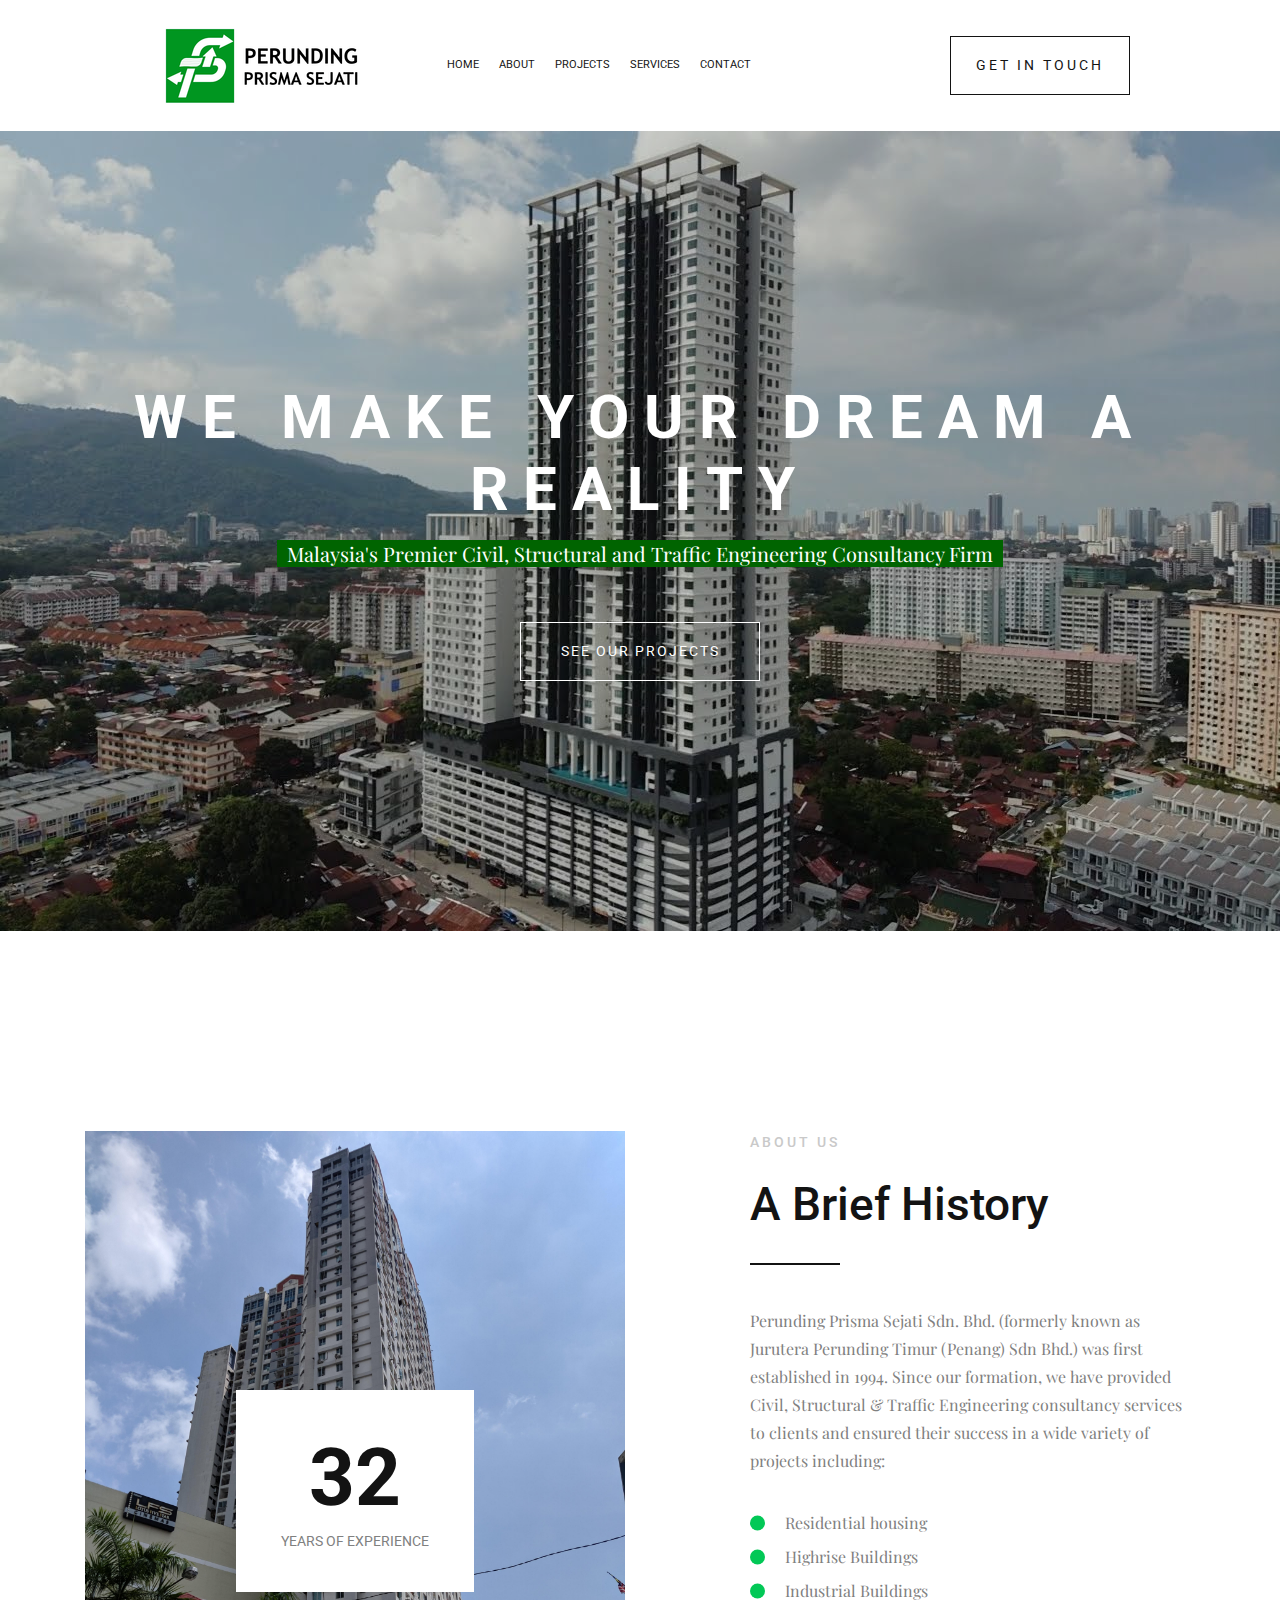
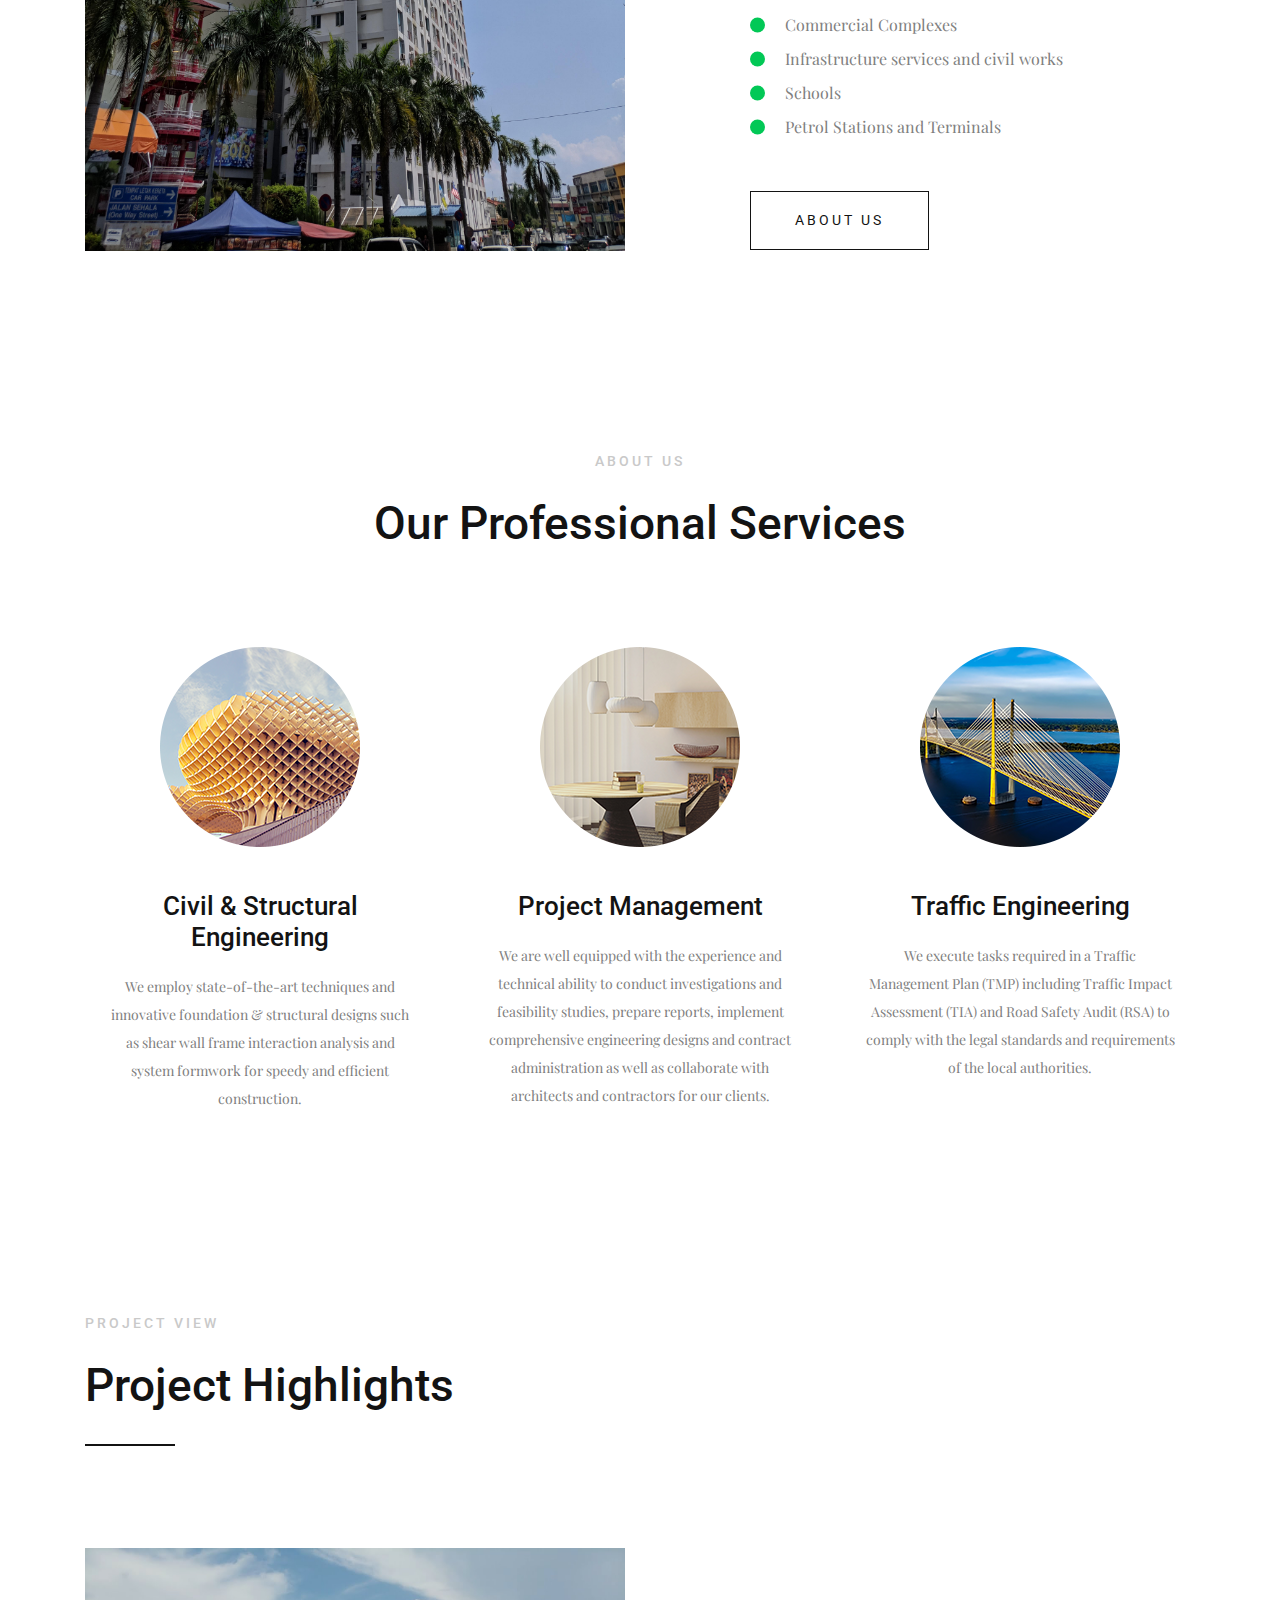
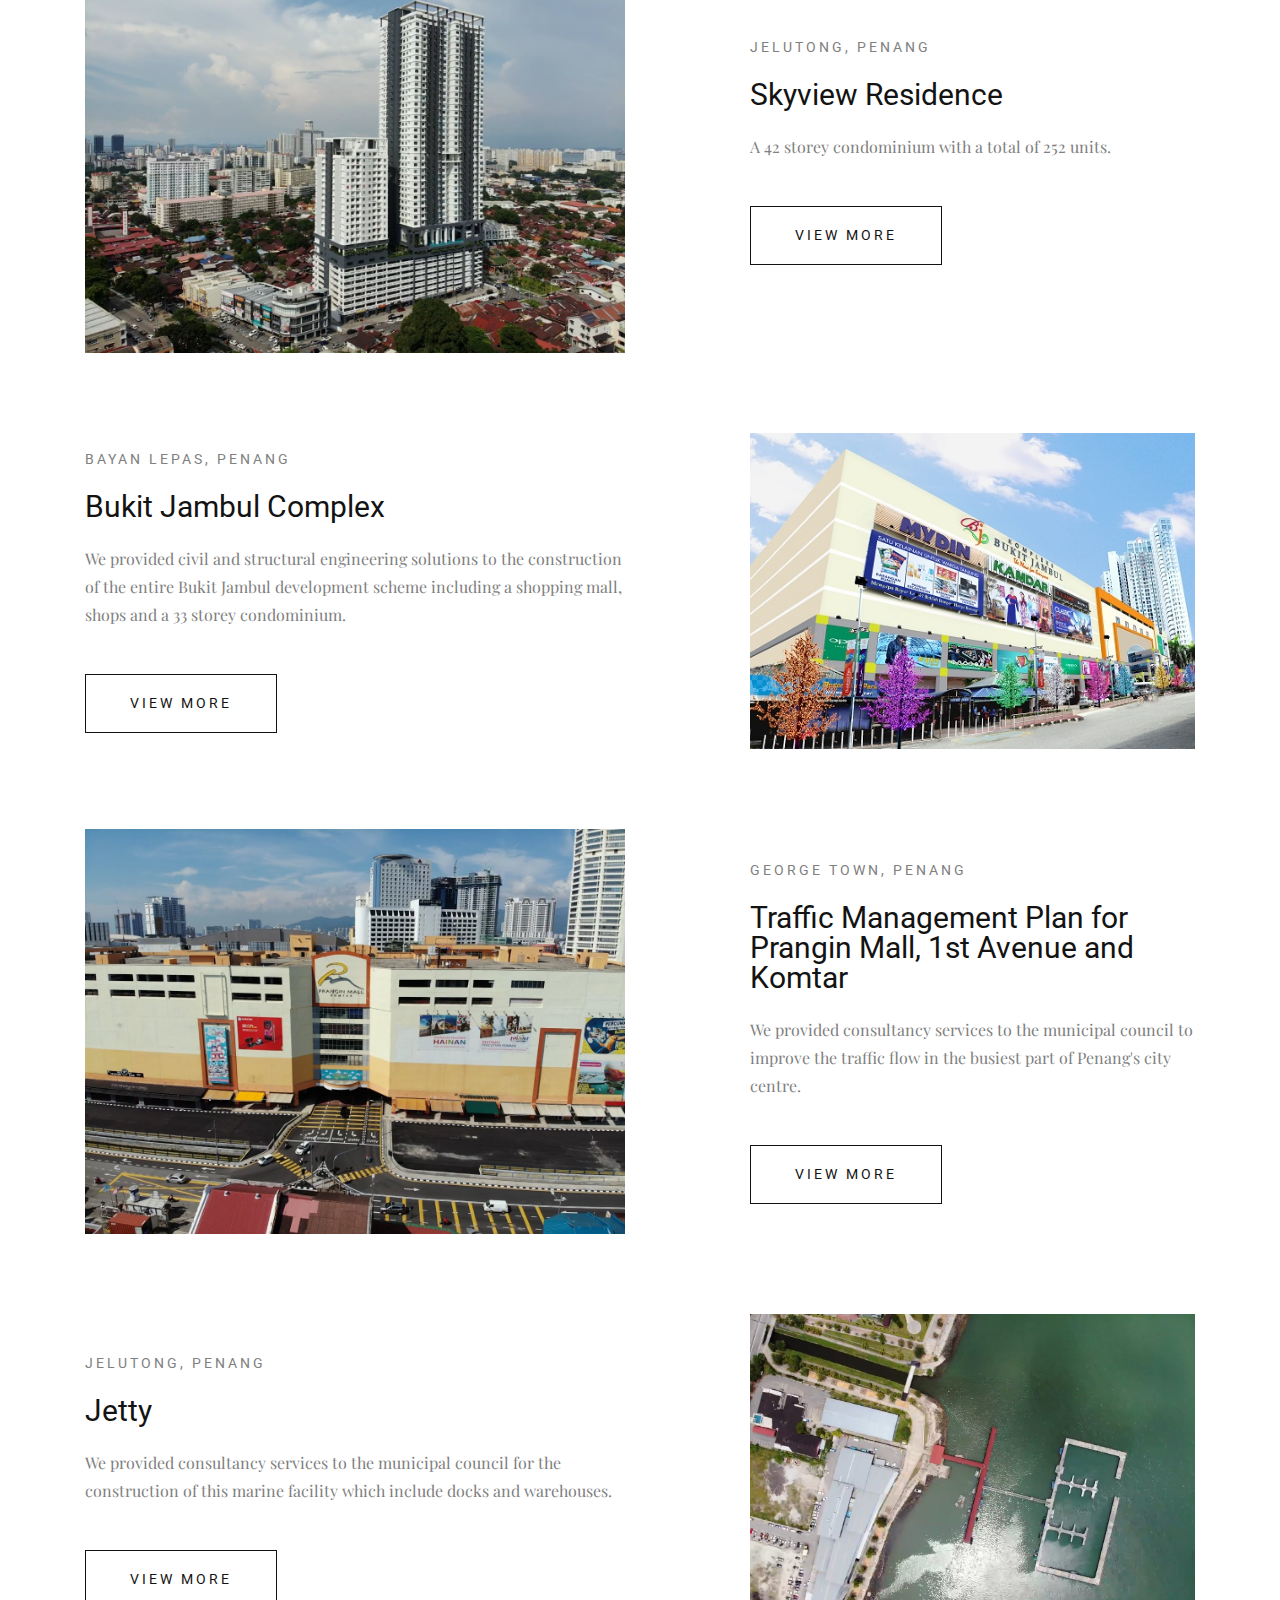
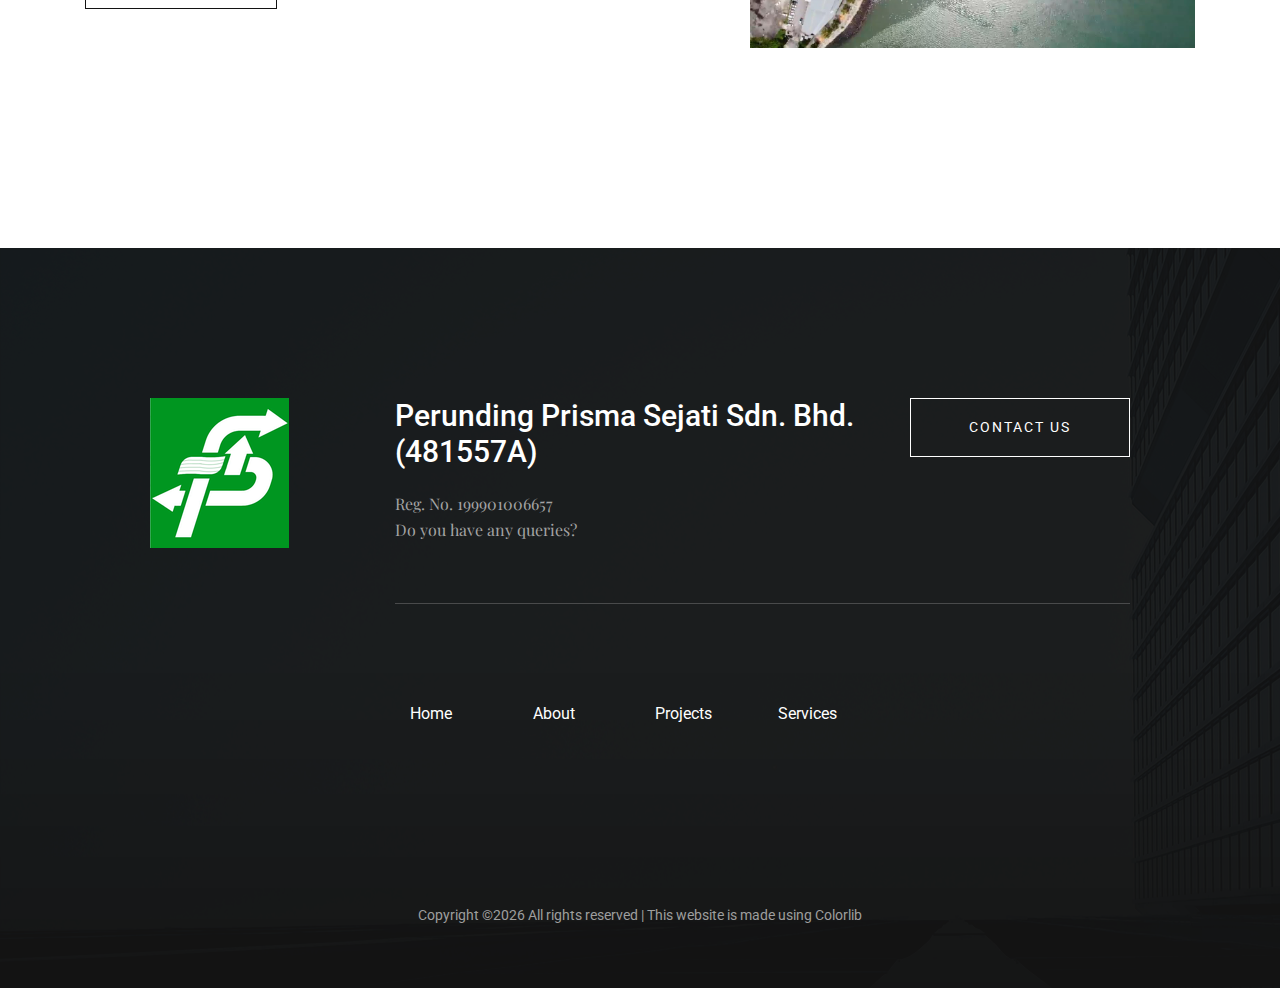
<file: index.html>
<!doctype html>
<html class="no-js" lang="zxx">

<head>
    <meta charset="utf-8">
    <meta http-equiv="x-ua-compatible" content="ie=edge">
    <title>Perunding Prisma Sejati Sdn. Bhd.</title>
    <meta name="description" content="">
    <meta name="viewport" content="width=device-width, initial-scale=1">

    <!-- <link rel="manifest" href="site.webmanifest"> -->
    <link rel="shortcut icon" type="image/x-icon" href="img/pps.png">
    <!-- Place favicon.ico in the root directory -->

    <!-- CSS here -->
    <link rel="stylesheet" href="css/bootstrap.min.css">
    <link rel="stylesheet" href="css/owl.carousel.min.css">
    <link rel="stylesheet" href="css/magnific-popup.css">
    <link rel="stylesheet" href="css/font-awesome.min.css">
    <link rel="stylesheet" href="css/themify-icons.css">
    <link rel="stylesheet" href="css/nice-select.css">
    <link rel="stylesheet" href="css/flaticon.css">
    <link rel="stylesheet" href="css/animate.css">
    <link rel="stylesheet" href="css/slicknav.css">
    <link rel="stylesheet" href="css/style.css">
    <!-- <link rel="stylesheet" href="css/responsive.css"> -->
</head>

<body>
    <!--[if lte IE 9]>
            <p class="browserupgrade">You are using an <strong>outdated</strong> browser. Please <a href="https://browsehappy.com/">upgrade your browser</a> to improve your experience and security.</p>
        <![endif]-->

    <!-- header-start -->
    <header>
        <div class="header-area ">
            <div id="sticky-header" class="main-header-area white-bg">
                <div class="container-fluid p-0">
                    <div class="row align-items-center justify-content-between no-gutters">
                        <div class="col-xl-2 col-lg-2">
                            <div class="logo-img">
                                <a href="index.html">
                                    <img src="img/logo.png" alt="">
                                </a>
                            </div>
                        </div>
                        <div class="col-xl-7 col-lg-7">
                            <div class="main-menu  d-none d-lg-block">
                                <nav>
                                    <ul id="navigation">
                                        <li><a class="active" href="index.html">home</a></li>
                                        <li><a href="about.html">About</a></li>
                                        <li><a href="project.html">Projects</a></li>
                                        <li><a href="service.html">Services</a></li>
                                        <li><a href="contact.html">Contact</a></li>
                                    </ul>
                                </nav>
                            </div>
                        </div>
                        <div class="col-xl-3 col-lg-3 d-none d-lg-block">
                            <div class="get_in_tauch">
                                <a href="contact.html" class="boxed-btn">GET IN TOUCH</a>
                            </div>
                        </div>
                        <div class="col-12">
                            <div class="mobile_menu d-block d-lg-none"></div>
                        </div>
                    </div>
                </div>
            </div>
        </div>
    </header>
    <!-- header-end -->

    <!-- slider_area_start -->
    <div class="slider_area">
        <div class="slider_active owl-carousel">
            <div class="single_slider overlay2 d-flex align-items-center justify-content-center slider_bg_1">
                <div class="container">
                    <div class="row">
                        <div class="col-xl-12">
                            <div class="slider_text text-center">
                                <h3>We Make Your Dream A Reality</h3>
                                <p><span style="background-color: #006400">&nbsp; Malaysia's Premier Civil, Structural and Traffic Engineering Consultancy Firm &nbsp;</span></p>
                                <a href="project.html" class="boxed-btn2">See Our Projects</a>
                            </div>
                        </div>
                    </div>
                </div>
            </div>
            <div class="single_slider overlay2 d-flex align-items-center justify-content-center slider_bg_2">
                <div class="container">
                    <div class="row">
                        <div class="col-xl-12">
                            <div class="slider_text text-center">
                                <h3>Go Ahead And Build The Future</h3>
                                <p><span style="background-color: #006400">&nbsp; We help you handle the engineering heavy-lifting &nbsp;</span></p>
                                <a href="project.html" class="boxed-btn2">See Our Projects</a>
                            </div>
                        </div>
                    </div>
                </div>
            </div>
            <div class="single_slider overlay2 d-flex align-items-center justify-content-center slider_bg_3">
                <div class="container">
                    <div class="row">
                        <div class="col-xl-12">
                            <div class="slider_text text-center">
                                <h3>Construction Projects Made Easy</h3>
                                <p><span style="background-color: #006400">&nbsp; Professional solutions and legal compliance in accordance to local construction standards &nbsp;</span></p>
                                <a href="project.html" class="boxed-btn2">See Our Projects</a>
                            </div>
                        </div>
                    </div>
                </div>
            </div>
            <div class="single_slider overlay2 d-flex align-items-center justify-content-center slider_bg_4">
                <div class="container">
                    <div class="row">
                        <div class="col-xl-12">
                            <div class="slider_text text-center">
                                <h3>Build structures that last forever</h3>
                                <p><span style="background-color: #006400">&nbsp; Excellent track record with solutions that ensure building longevity and structural integrity &nbsp;</span></p>
                                <a href="project.html" class="boxed-btn2">See Our Projects</a>
                            </div>
                        </div>
                    </div>
                </div>
            </div>
        </div>
    </div>
    <!-- slider_area_end -->

    <!-- about_area_start -->
    <div class="about_area">
        <div class="container">
            <div class="row align-items-center">
                <div class="col-xl-6 col-md-6">
                    <div class="about_thumb">
                        <img src="img/about/1.jpg" alt="">
                        <div class="exprience">
                            <h1><script>document.write(new Date().getFullYear() - 1994);</script></h1>
                            <span>Years of Experience</span>
                        </div>
                    </div>
                </div>
                <div class="col-xl-5 offset-xl-1 col-md-6">
                    <div class="about_info">
                        <div class="section_title">
                            <span class="sub_heading">About Us</span>
                            <h3>A Brief History</h3>
                            <div class="seperator"></div>
                        </div>
                        <p>Perunding Prisma Sejati Sdn. Bhd. (formerly known as Jurutera Perunding Timur (Penang) Sdn Bhd.) was first
                            established in 1994. Since our formation, we have provided Civil, Structural & Traffic Engineering consultancy services to
                            clients and ensured their success in a wide variety of projects including:</p>
                        <ul class="about_list">
                            <li>Residential housing</li>
                            <li>Highrise Buildings </li>
                            <li>Industrial Buildings </li>
                            <li>Commercial Complexes</li>
                            <li>Infrastructure services and civil works</li>
                            <li>Schools</li>
                            <li>Petrol Stations and Terminals</li>
                        </ul>
                        <a href="#" class="boxed-btn">ABOUT US</a>
                    </div>
                </div>
            </div>
        </div>
    </div>
    <!-- about_area_end -->

    <!-- dream_service_start -->
    <div class="dream_service">
        <div class="container">
            <div class="row">
                <div class="col-xl-12">
                    <div class="section_title text-center mb-95">
                        <span class="sub_heading">About Us</span>
                        <h3>Our Professional Services</h3>
                    </div>
                </div>
            </div>
            <div class="row">
                <div class="col-xl-4 col-md-4">
                    <div class="single_dream text-center">
                        <div class="thumb">
                            <img src="img/dream/2.png" alt="">
                        </div>
                        <h3>Civil & Structural Engineering</h3>
                        <p>We employ state-of-the-art techniques and innovative foundation & structural designs such as shear
                            wall frame interaction analysis and system formwork for speedy and efficient construction.</p>
                    </div>
                </div>
                <div class="col-xl-4 col-md-4">
                    <div class="single_dream text-center">
                        <div class="thumb">
                            <img src="img/dream/1.png" alt="">
                        </div>
                        <h3>Project Management</h3>
                        <p>We are well equipped with the experience and technical ability to conduct investigations and feasibility studies, prepare
                            reports, implement comprehensive engineering designs and contract administration as well as collaborate with architects and contractors for our clients.</p>
                    </div>
                </div>
                <div class="col-xl-4 col-md-4">
                    <div class="single_dream text-center">
                        <div class="thumb">
                            <img src="img/dream/3.png" alt="">
                        </div>
                        <h3>Traffic Engineering</h3>
                        <p>We execute tasks required in a Traffic Management Plan (TMP) including Traffic Impact Assessment (TIA) and Road Safety Audit (RSA) to comply with the legal standards and requirements of the local authorities.</p>
                    </div>
                </div>
            </div>
        </div>
    </div>
    <!-- dream_service_end -->

    <!-- lastest_project_strat -->
    <div class="lastest_project">
        <div class="container">
            <div class="row">
                <div class="col-xl-12">
                    <div class="section_title mb-60">
                        <span class="sub_heading">Project view</span>
                        <h3>Project Highlights</h3>
                        <div class="seperator"></div>
                    </div>
                </div>
            </div>
            <div class="row align-items-center mb-80">
                <div class="col-xl-6 col-md-6">
                    <div class="single_project_thumb">
                        <img src="img/project/skyview.jpg" alt="">
                    </div>
                </div>
                <div class="col-xl-5 offset-xl-1 col-md-6">
                    <div class="section_title">
                        <span class="sub_heading2">Jelutong, Penang</span>
                        <h4>Skyview Residence</h4>
                        <p>A 42 storey condominium with a total of 252 units.</p>
                        <a href="project.html" class="boxed-btn">View More</a>
                    </div>
                </div>
            </div>
            <div class="row align-items-center mb-80">
                <div class="col-xl-6 col-md-6">
                    <div class="section_title">
                        <span class="sub_heading2">Bayan Lepas, Penang</span>
                        <h4>Bukit Jambul Complex</h4>
                        <p>We provided civil and structural engineering solutions to the construction of the entire Bukit Jambul development scheme including a shopping mall, shops and a 33 storey condominium.</p>
                        <a href="project.html" class="boxed-btn">View More</a>
                    </div>
                </div>
                <div class="col-xl-5 offset-xl-1 col-md-6">
                    <div class="single_project_thumb">
                        <img src="img/project/bj_mall.jpg" alt="">
                    </div>
                </div>
            </div>
            <div class="row align-items-center mb-80">
                <div class="col-xl-6 col-md-6">
                    <div class="single_project_thumb">
                        <img src="img/project/prangin.jpg" alt="">
                    </div>
                </div>
                <div class="col-xl-5 offset-xl-1 col-md-6">
                    <div class="section_title">
                        <span class="sub_heading2">George Town, Penang</span>
                        <h4>Traffic Management Plan for Prangin Mall, 1st Avenue and Komtar</h4>
                        <p>We provided consultancy services to the municipal council to improve the traffic flow in the busiest part of Penang's city centre.</p>
                        <a href="project.html" class="boxed-btn">View More</a>
                    </div>
                </div>
            </div>
            <div class="row align-items-center mb-80">
                <div class="col-xl-6 col-md-6">
                    <div class="section_title">
                        <span class="sub_heading2">Jelutong, Penang</span>
                        <h4>Jetty</h4>
                        <p>We provided consultancy services to the municipal council for the construction of this marine facility which include docks and warehouses.</p>
                        <a href="project.html" class="boxed-btn">View More</a>
                    </div>
                </div>
                <div class="col-xl-5 offset-xl-1 col-md-6">
                    <div class="single_project_thumb">
                        <img src="img/project/jetty.jpg" alt="">
                    </div>
                </div>
            </div>
        </div>
    </div>
    <!-- lastest_project_end -->

    <!-- footer_start -->
    <footer class="footer footer_bg">
        <div class="footer_top">
            <div class="container-fluid p-0">
                <div class="row no-gutters ">
                    <div class="col-xl-3 col-12 col-md-4">
                        <div class="footer_widget">
                            <div class="footer_logo">
                                <a href="index.html">
                                    <img src="img/pps.png" alt="">
                                </a>
                            </div>
                        
                        </div>
                    </div>
                    <div class="col-xl-9 col-12 col-md-8">
                        <div class="footer_header d-flex justify-content-between">
                            <div class="footer_header_left">
                                <h3>Perunding Prisma Sejati Sdn. Bhd. (481557A)</h3>
                                <p>Reg. No. 199901006657</p>
                                <p>Do you have any queries?</p>
                            </div>
                            <div class="footer_btn">
                                <a href="contact.html" class="boxed-btn2">Contact Us</a>
                            </div>
                        </div>
                    
                            <div class="col-xl-8 col-12 col-md-12">
                                <div class="row">
                                    <div class="col-xl-3 col-12 col-md-3">
                                        <div class="footer_widget">
                                            <h3 class="footer_heading">
                                                <a href="index.html">Home</a>
                                            </h3>
                                        </div>
                                    </div>
                                    <div class="col-xl-3 col-12 col-md-3">
                                        <div class="footer_widget">
                                            <h3 class="footer_heading">
                                                <a href="about.html"> About</a>
                                            </h3>
                                        </div>
                                    </div>
                                    <div class="col-xl-3 col-12 col-md-3">
                                        <div class="footer_widget">
                                            <h3 class="footer_heading">
                                                <a href="project.html"> Projects</a>
                                            </h3>
                                        
                                        </div>
                                    </div>
                                    <div class="col-xl-3 col-12 col-md-3">
                                        <div class="footer_widget">
                                            <h3 class="footer_heading">
                                                <a href="service.html"> Services</a>
                                            </h3>
                                        
                                        </div>
                                    </div>
                                </div>
                            </div>
                        
                    </div>
                </div>
            </div>
        </div>
        <div class="footer_copy_right">
            <p><!-- Link back to Colorlib can't be removed. Template is licensed under CC BY 3.0. -->
Copyright &copy;<script>document.write(new Date().getFullYear());</script> All rights reserved | This website is made using <a href="https://colorlib.com" target="_blank">Colorlib</a>
<!-- Link back to Colorlib can't be removed. Template is licensed under CC BY 3.0. --></p>
        </div>
        
    </footer>
    <!-- footer_end -->


    <!-- JS here -->
    <script src="js/vendor/modernizr-3.5.0.min.js"></script>
    <script src="js/vendor/jquery-1.12.4.min.js"></script>
    <script src="js/popper.min.js"></script>
    <script src="js/bootstrap.min.js"></script>
    <script src="js/owl.carousel.min.js"></script>
    <script src="js/isotope.pkgd.min.js"></script>
    <script src="js/ajax-form.js"></script>
    <script src="js/waypoints.min.js"></script>
    <script src="js/jquery.counterup.min.js"></script>
    <script src="js/imagesloaded.pkgd.min.js"></script>
    <script src="js/scrollIt.js"></script>
    <script src="js/jquery.scrollUp.min.js"></script>
    <script src="js/wow.min.js"></script>
    <script src="js/nice-select.min.js"></script>
    <script src="js/jquery.slicknav.min.js"></script>
    <script src="js/jquery.magnific-popup.min.js"></script>
    <script src="js/plugins.js"></script>

    <!--contact js-->
    <script src="js/contact.js"></script>
    <script src="js/jquery.ajaxchimp.min.js"></script>
    <script src="js/jquery.form.js"></script>
    <script src="js/jquery.validate.min.js"></script>
    <script src="js/mail-script.js"></script>

    <script src="js/main.js"></script>

</body>

</html>
</file>
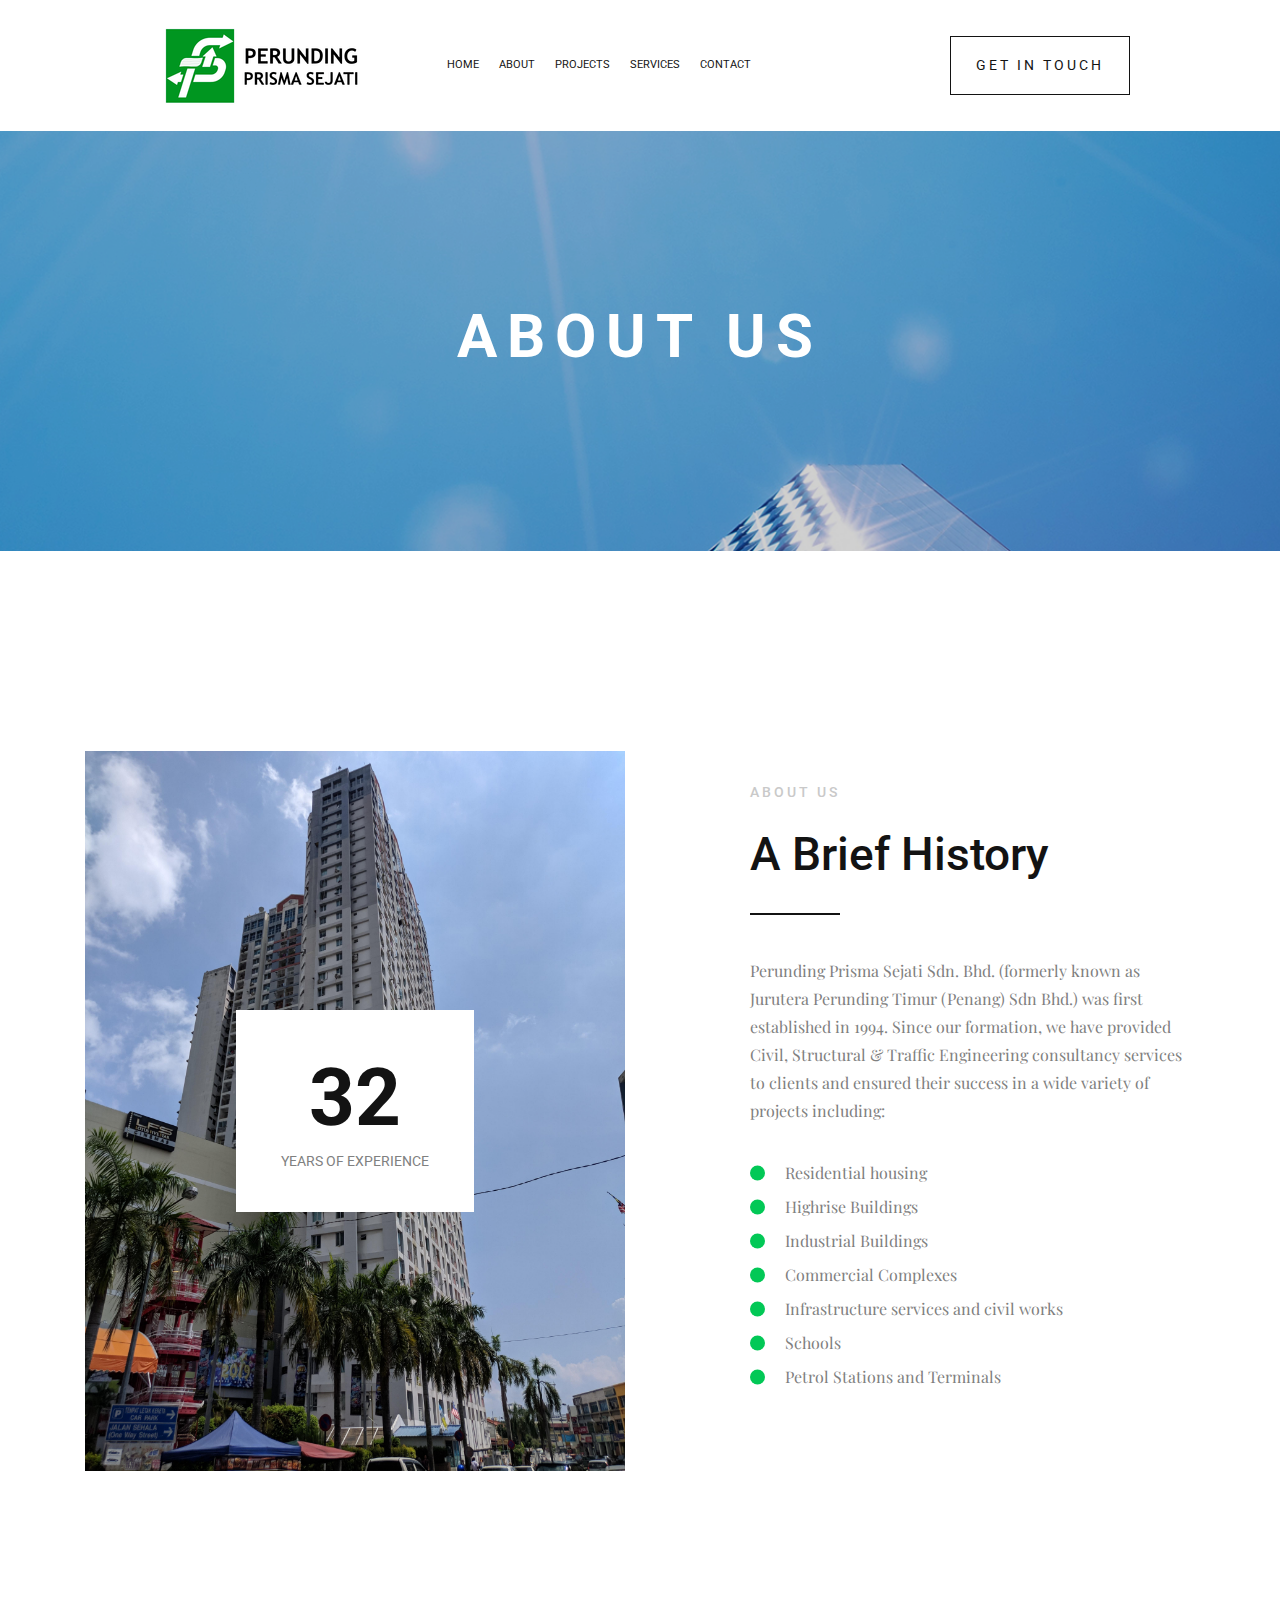
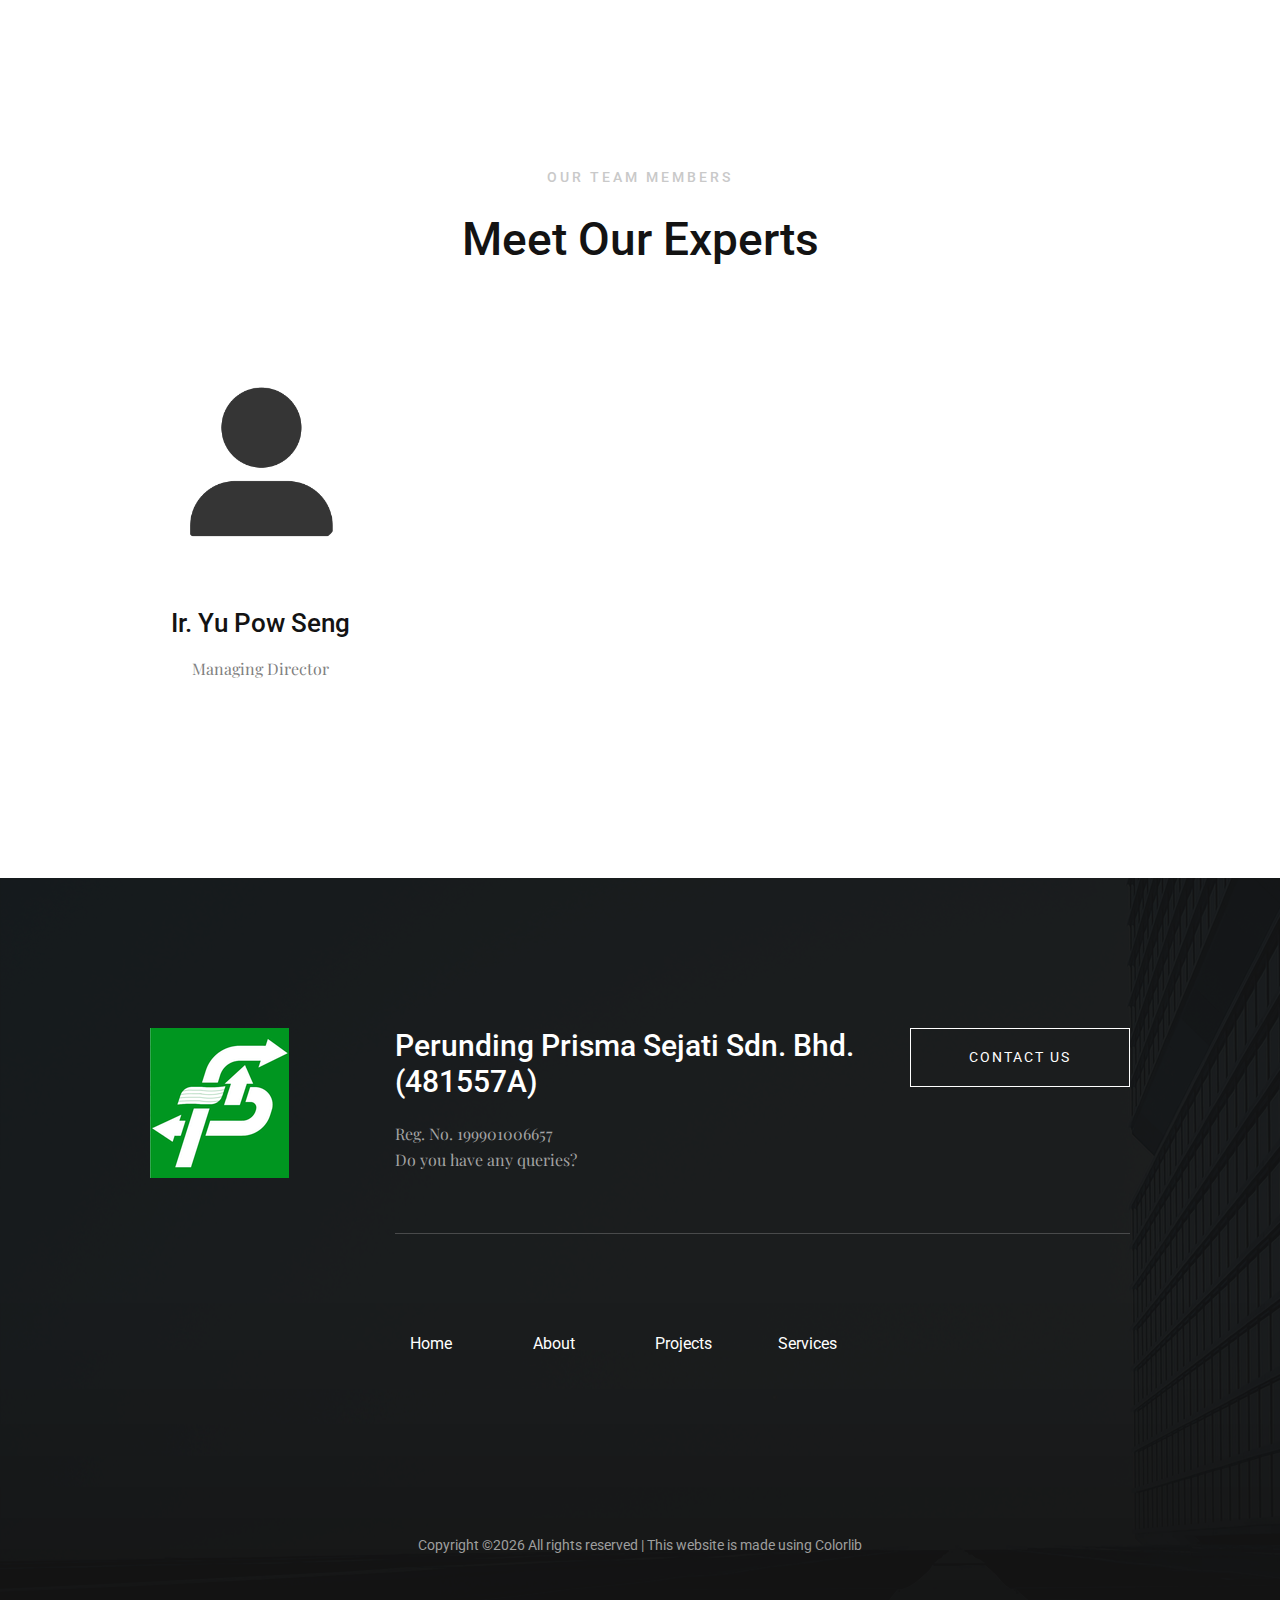
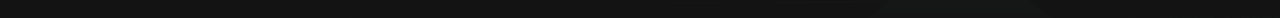
<file: about.html>
<!doctype html>
<html class="no-js" lang="zxx">

<head>
    <meta charset="utf-8">
    <meta http-equiv="x-ua-compatible" content="ie=edge">
    <title>Perunding Prisma Sejati Sdn. Bhd.</title>
    <meta name="description" content="">
    <meta name="viewport" content="width=device-width, initial-scale=1">

    <!-- <link rel="manifest" href="site.webmanifest"> -->
    <link rel="shortcut icon" type="image/x-icon" href="img/pps.jpg">
    <!-- Place favicon.ico in the root directory -->

    <!-- CSS here -->
    <link rel="stylesheet" href="css/bootstrap.min.css">
    <link rel="stylesheet" href="css/owl.carousel.min.css">
    <link rel="stylesheet" href="css/magnific-popup.css">
    <link rel="stylesheet" href="css/font-awesome.min.css">
    <link rel="stylesheet" href="css/themify-icons.css">
    <link rel="stylesheet" href="css/nice-select.css">
    <link rel="stylesheet" href="css/flaticon.css">
    <link rel="stylesheet" href="css/animate.css">
    <link rel="stylesheet" href="css/slicknav.css">
    <link rel="stylesheet" href="css/style.css">
    <!-- <link rel="stylesheet" href="css/responsive.css"> -->
</head>

<body>
    <!--[if lte IE 9]>
            <p class="browserupgrade">You are using an <strong>outdated</strong> browser. Please <a href="https://browsehappy.com/">upgrade your browser</a> to improve your experience and security.</p>
        <![endif]-->

    <!-- header-start -->
    <header>
        <div class="header-area ">
            <div id="sticky-header" class="main-header-area white-bg">
                <div class="container-fluid p-0">
                    <div class="row align-items-center justify-content-between no-gutters">
                        <div class="col-xl-2 col-lg-2">
                            <div class="logo-img">
                                <a href="index.html">
                                    <img src="img/logo.png" alt="">
                                </a>
                            </div>
                        </div>
                        <div class="col-xl-7 col-lg-7">
                            <div class="main-menu  d-none d-lg-block">
                                <nav>
                                    <ul id="navigation">
                                        <li><a class="active" href="index.html">home</a></li>
                                        <li><a href="about.html">About</a></li>
                                        <li><a href="project.html">Projects</a></li>
                                        <li><a href="service.html">Services</a></li>
                                        <li><a href="contact.html">Contact</a></li>
                                    </ul>
                                </nav>
                            </div>
                        </div>
                        <div class="col-xl-3 col-lg-3 d-none d-lg-block">
                            <div class="get_in_tauch">
                                <a href="contact.html" class="boxed-btn">GET IN TOUCH</a>
                            </div>
                        </div>
                        <div class="col-12">
                            <div class="mobile_menu d-block d-lg-none"></div>
                        </div>
                    </div>
                </div>
            </div>
        </div>
    </header>
    <!-- header-end -->

    <!-- breadcam_area_start -->
    <div class="breadcam_area bradcam_bg overlay2">
        <div class="bradcam_text">
            <h3>About Us</h3>
        </div>
    </div>
    <!-- breadcam_area_end -->

    <!-- about_area_start -->
    <div class="about_area">
        <div class="container">
            <div class="row align-items-center">
                <div class="col-xl-6 col-md-6">
                    <div class="about_thumb">
                        <img src="img/about/1.jpg" alt="">
                        <div class="exprience">
                            <h1><script>document.write(new Date().getFullYear() - 1994);</script></h1>
                            <span>Years of Experience</span>
                        </div>
                    </div>
                </div>
                <div class="col-xl-5 offset-xl-1 col-md-6">
                    <div class="about_info">
                        <div class="section_title">
                            <span class="sub_heading">About Us</span>
                            <h3>A Brief History</h3>
                            <div class="seperator"></div>
                        </div>
                        <p>Perunding Prisma Sejati Sdn. Bhd. (formerly known as Jurutera Perunding Timur (Penang) Sdn Bhd.) was first
                            established in 1994. Since our formation, we have provided Civil, Structural & Traffic Engineering consultancy services to
                            clients and ensured their success in a wide variety of projects including:</p>
                        <ul class="about_list">
                            <li>Residential housing</li>
                            <li>Highrise Buildings </li>
                            <li>Industrial Buildings </li>
                            <li>Commercial Complexes</li>
                            <li>Infrastructure services and civil works</li>
                            <li>Schools</li>
                            <li>Petrol Stations and Terminals</li>
                        </ul>
                       
                    </div>
                </div>
            </div>
        </div>
    </div>
    <!-- about_area_end -->

    <!-- dream_service_start -->
    <div class="team_area">
        <div class="container">
            <div class="row">
                <div class="col-xl-12">
                    <div class="section_title text-center mb-95">
                        <span class="sub_heading">Our Team members</span>
                        <h3>Meet Our Experts</h3>
                    </div>
                </div>
            </div>
            <div class="row">
                <div class="col-xl-4 col-md-4">
                    <div class="single_team text-center">
                        <div class="thumb team_1">
                            <div class="author_links">
                                <ul>
                                    <li><a href="#"><i class="fa fa-facebook"></i></a></li>
                                    <li><a href="#"><i class="fa fa-twitter"></i></a></li>
                                    <li><a href="#"><i class="fa fa-instagram"></i></a></li>
                                </ul>
                            </div>
                        </div>
                        <h3>Ir. Yu Pow Seng</h3>
                        <p>Managing Director</p>
                    </div>
                </div>
                
            </div>
        </div>
    </div>
    <!-- dream_service_end -->


    <!-- 
    <div class="testmonial_area testimonial_bg overlay2">
        <div class="container-fluid">
            <div class="row">
                <div class="col-xl-12">
                    <div class="testmonial_active owl-carousel">
                        <div class="single_testmonial">
                            <div class="testmonial_info text-center">
                                <div class="author">
                                    <img src="img/testmonial/author.png" alt="">
                                </div>
                                <p>Lorem ipsum dolor sit amet, consectetur adipiscing elit, sed do eiusmod
                                    tempor
                                    incididunt ut
                                    <br> labore et dolore magna aliqua. Quis ipsum suspendisse ultrices gravida.
                                    Risus
                                    commodo
                                    viverra <br> maecenas accumsan lacus vel facilisis. </p>
                                <div class="author_name">
                                    <h4>-MITHILA</h4>
                                    <span> Designer at Colorlib</span>
                                </div>
                            </div>
                        </div>
                        <div class="single_testmonial">
                            <div class="testmonial_info text-center">
                                <div class="author">
                                    <img src="img/testmonial/author.png" alt="">
                                </div>
                                <p>Lorem ipsum dolor sit amet, consectetur adipiscing elit, sed do eiusmod
                                    tempor
                                    incididunt ut
                                    <br> labore et dolore magna aliqua. Quis ipsum suspendisse ultrices gravida.
                                    Risus
                                    commodo
                                    viverra <br> maecenas accumsan lacus vel facilisis. </p>
                                <div class="author_name">
                                    <h4>-MITHILA</h4>
                                    <span> Designer at Colorlib</span>
                                </div>
                            </div>
                        </div>
                        <div class="single_testmonial">
                            <div class="testmonial_info text-center">
                                <div class="author">
                                    <img src="img/testmonial/author.png" alt="">
                                </div>
                                <p>Lorem ipsum dolor sit amet, consectetur adipiscing elit, sed do eiusmod
                                    tempor
                                    incididunt ut
                                    <br> labore et dolore magna aliqua. Quis ipsum suspendisse ultrices gravida.
                                    Risus
                                    commodo
                                    viverra <br> maecenas accumsan lacus vel facilisis. </p>
                                <div class="author_name">
                                    <h4>-MITHILA</h4>
                                    <span> Designer at Colorlib</span>
                                </div>
                            </div>
                        </div>

                    </div>
                </div>
            </div>
        </div>
    </div>
    -->

    <!-- footer_start -->
    <footer class="footer footer_bg">
        <div class="footer_top">
            <div class="container-fluid p-0">
                <div class="row no-gutters ">
                    <div class="col-xl-3 col-12 col-md-4">
                        <div class="footer_widget">
                            <div class="footer_logo">
                                <a href="index.html">
                                    <img src="img/pps.png" alt="">
                                </a>
                            </div>
                        
                        </div>
                    </div>
                    <div class="col-xl-9 col-12 col-md-8">
                        <div class="footer_header d-flex justify-content-between">
                            <div class="footer_header_left">
                                <h3>Perunding Prisma Sejati Sdn. Bhd. (481557A)</h3>
                                <p>Reg. No. 199901006657</p>
                                <p>Do you have any queries?</p>
                            </div>
                            <div class="footer_btn">
                                <a href="contact.html" class="boxed-btn2">Contact Us</a>
                            </div>
                        </div>
                    
                            <div class="col-xl-8 col-12 col-md-12">
                                <div class="row">
                                    <div class="col-xl-3 col-12 col-md-3">
                                        <div class="footer_widget">
                                            <h3 class="footer_heading">
                                                <a href="index.html">Home</a>
                                            </h3>
                                        </div>
                                    </div>
                                    <div class="col-xl-3 col-12 col-md-3">
                                        <div class="footer_widget">
                                            <h3 class="footer_heading">
                                                <a href="about.html"> About</a>
                                            </h3>
                                        </div>
                                    </div>
                                    <div class="col-xl-3 col-12 col-md-3">
                                        <div class="footer_widget">
                                            <h3 class="footer_heading">
                                                <a href="project.html"> Projects</a>
                                            </h3>
                                        
                                        </div>
                                    </div>
                                    <div class="col-xl-3 col-12 col-md-3">
                                        <div class="footer_widget">
                                            <h3 class="footer_heading">
                                                <a href="service.html"> Services</a>
                                            </h3>
                                        
                                        </div>
                                    </div>
                                </div>
                            </div>
                        
                    </div>
                </div>
            </div>
        </div>
        <div class="footer_copy_right">
            <p><!-- Link back to Colorlib can't be removed. Template is licensed under CC BY 3.0. -->
Copyright &copy;<script>document.write(new Date().getFullYear());</script> All rights reserved | This website is made using <a href="https://colorlib.com" target="_blank">Colorlib</a>
<!-- Link back to Colorlib can't be removed. Template is licensed under CC BY 3.0. --></p>
        </div>
        
    </footer>
    <!-- footer_end -->


    <!-- JS here -->
    <script src="js/vendor/modernizr-3.5.0.min.js"></script>
    <script src="js/vendor/jquery-1.12.4.min.js"></script>
    <script src="js/popper.min.js"></script>
    <script src="js/bootstrap.min.js"></script>
    <script src="js/owl.carousel.min.js"></script>
    <script src="js/isotope.pkgd.min.js"></script>
    <script src="js/ajax-form.js"></script>
    <script src="js/waypoints.min.js"></script>
    <script src="js/jquery.counterup.min.js"></script>
    <script src="js/imagesloaded.pkgd.min.js"></script>
    <script src="js/scrollIt.js"></script>
    <script src="js/jquery.scrollUp.min.js"></script>
    <script src="js/wow.min.js"></script>
    <script src="js/nice-select.min.js"></script>
    <script src="js/jquery.slicknav.min.js"></script>
    <script src="js/jquery.magnific-popup.min.js"></script>
    <script src="js/plugins.js"></script>

    <!--contact js-->
    <script src="js/contact.js"></script>
    <script src="js/jquery.ajaxchimp.min.js"></script>
    <script src="js/jquery.form.js"></script>
    <script src="js/jquery.validate.min.js"></script>
    <script src="js/mail-script.js"></script>

    <script src="js/main.js"></script>

</body>

</html>
</file>
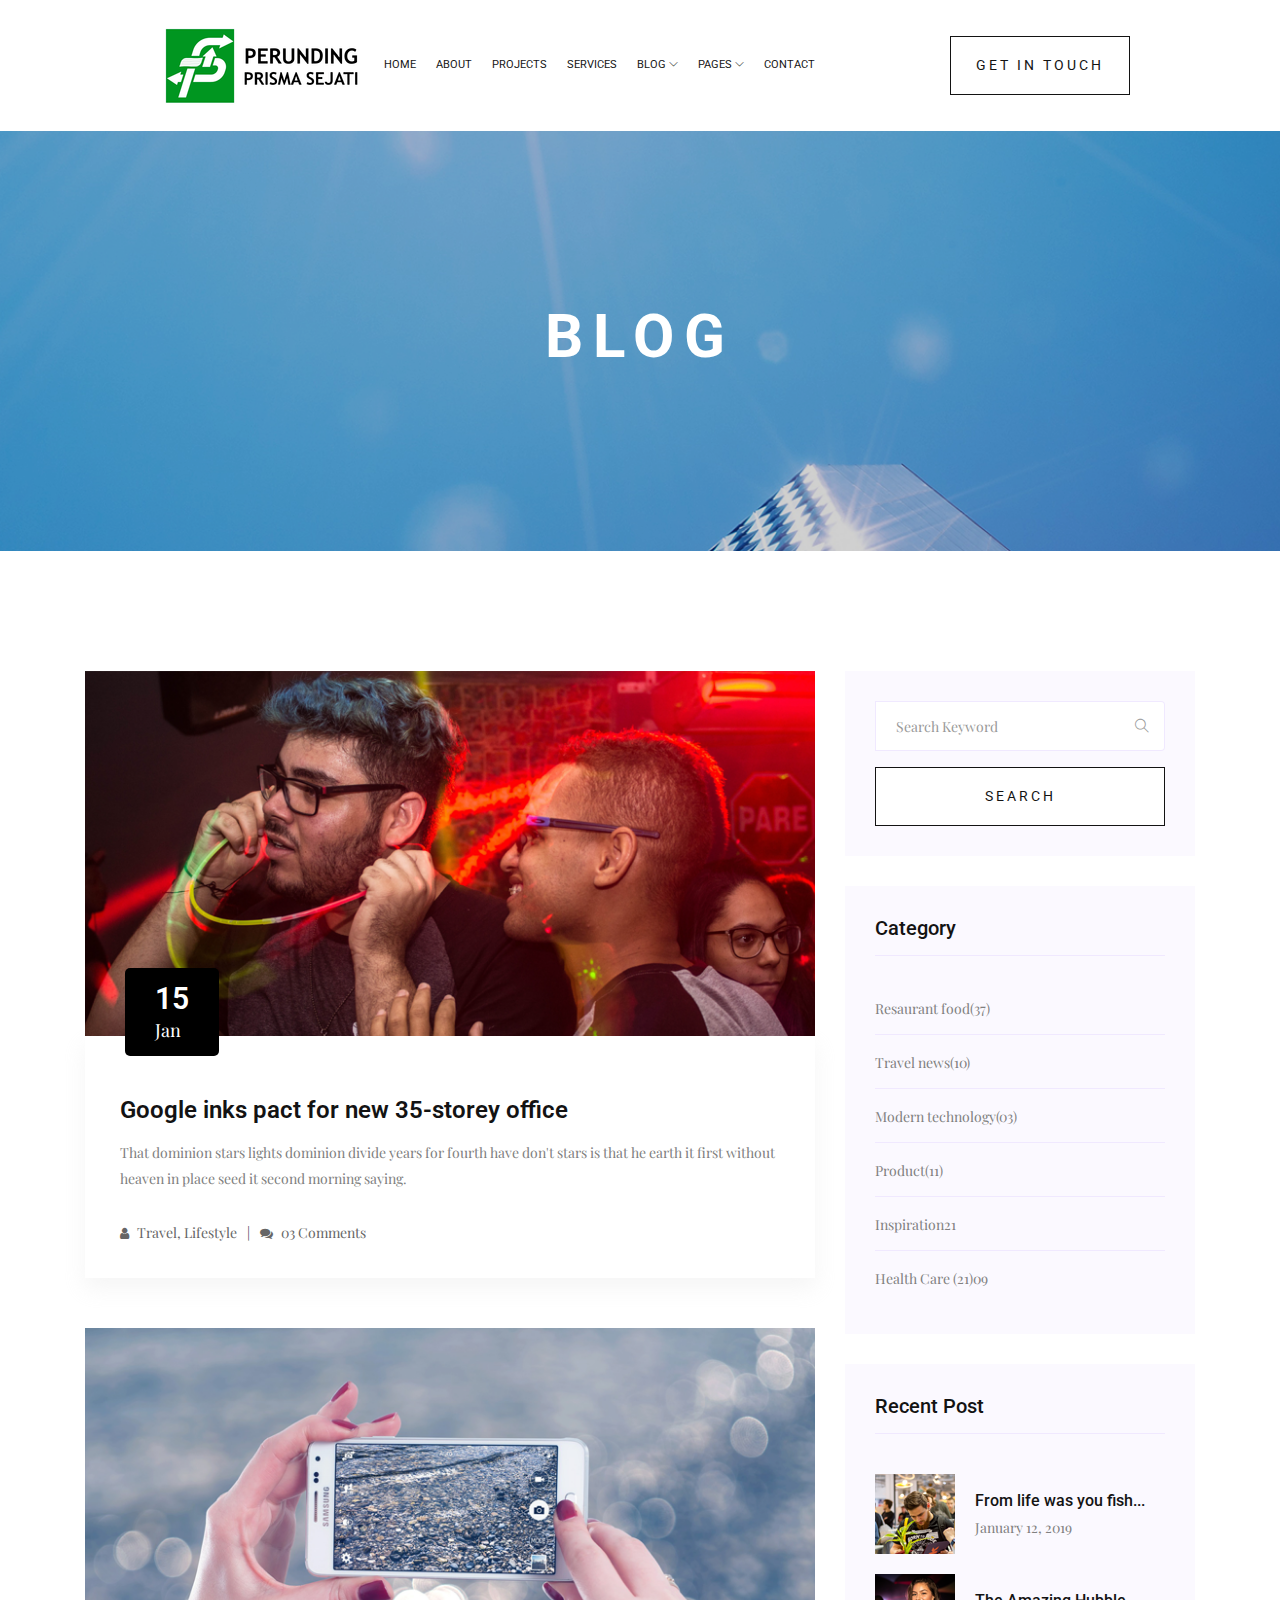
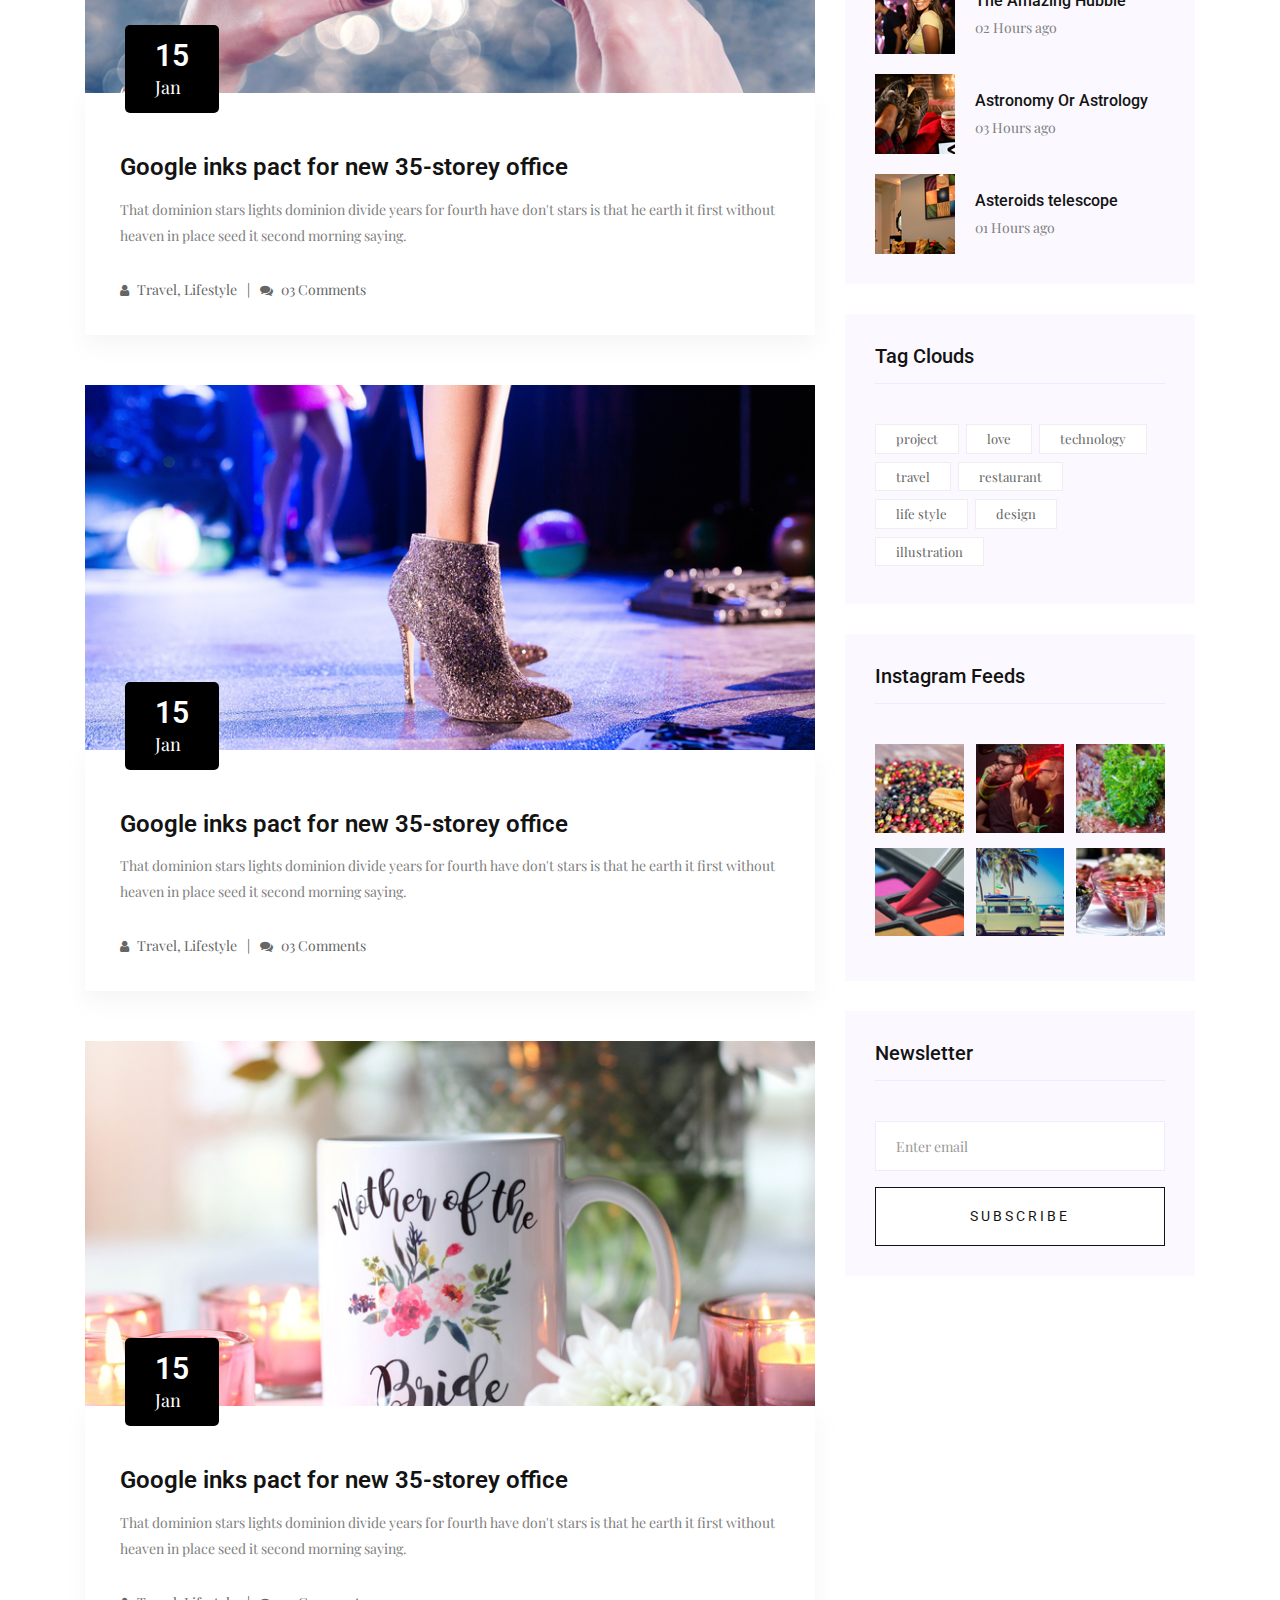
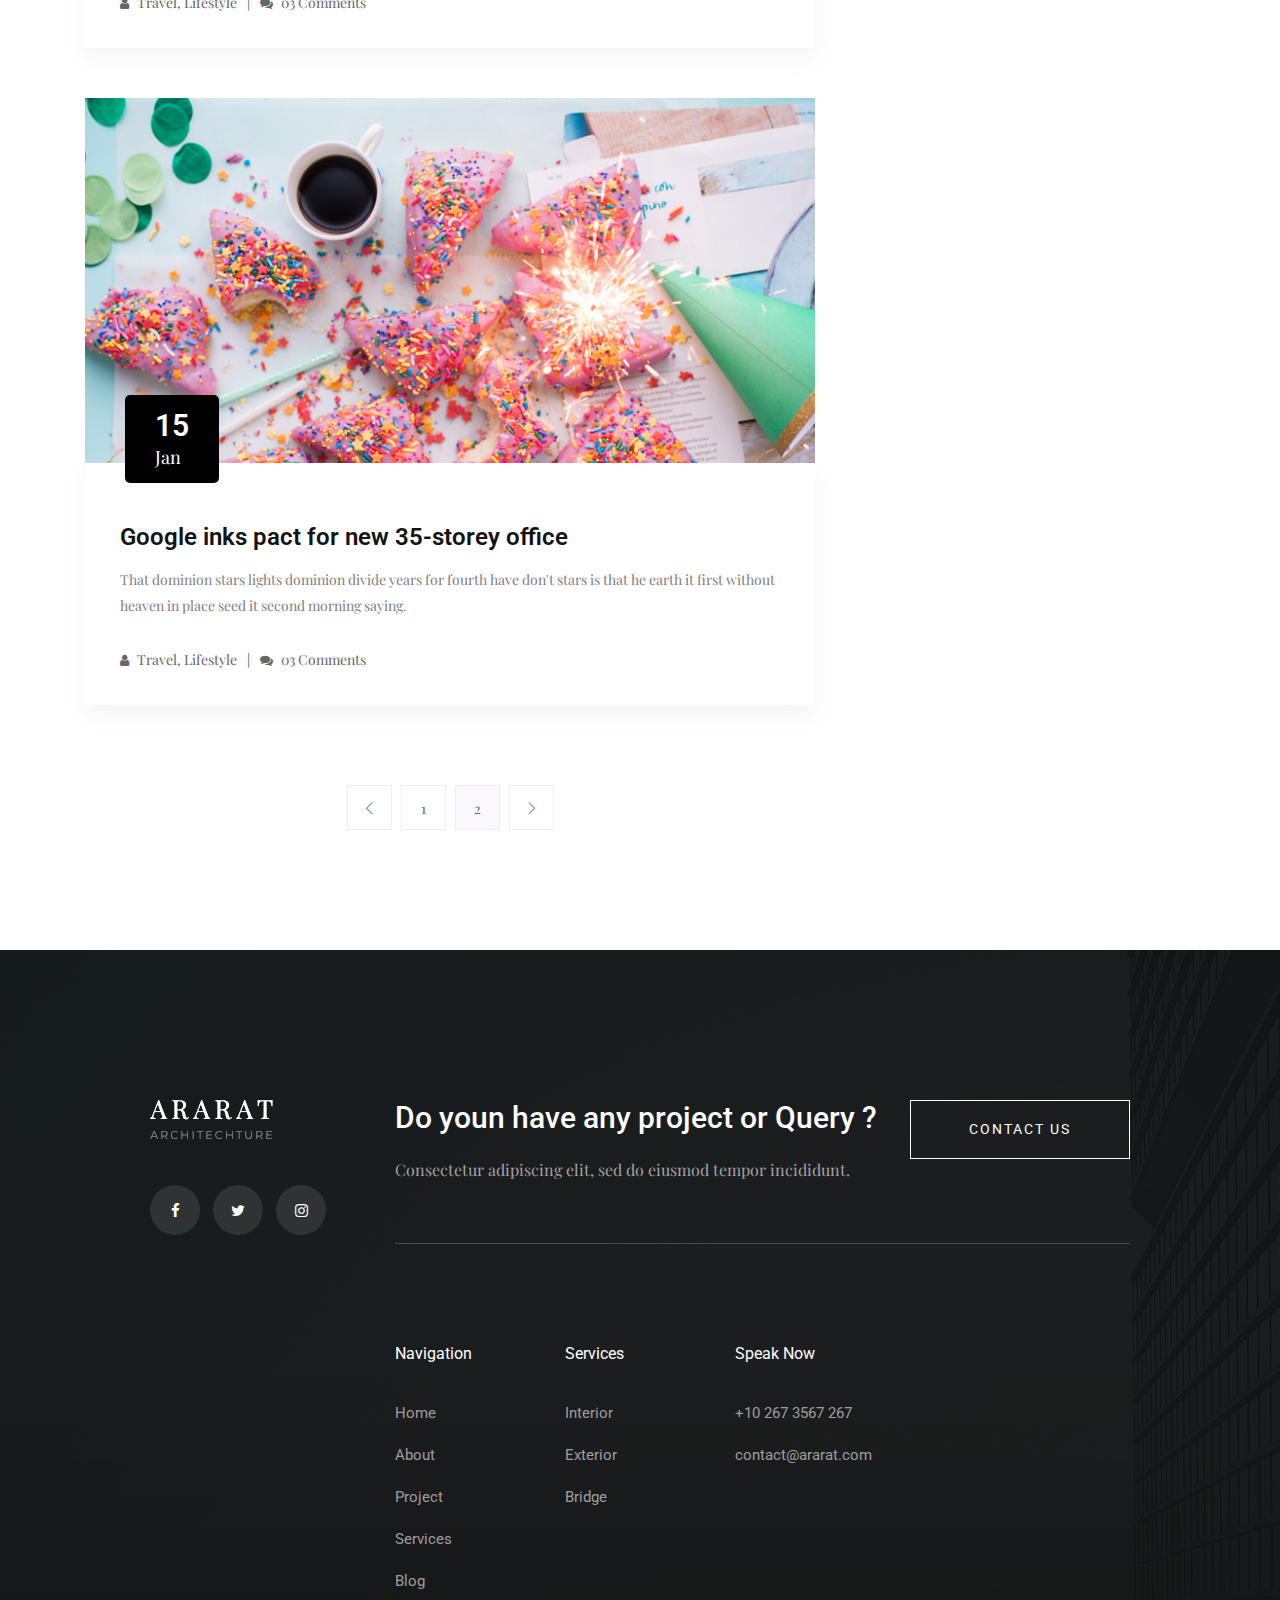
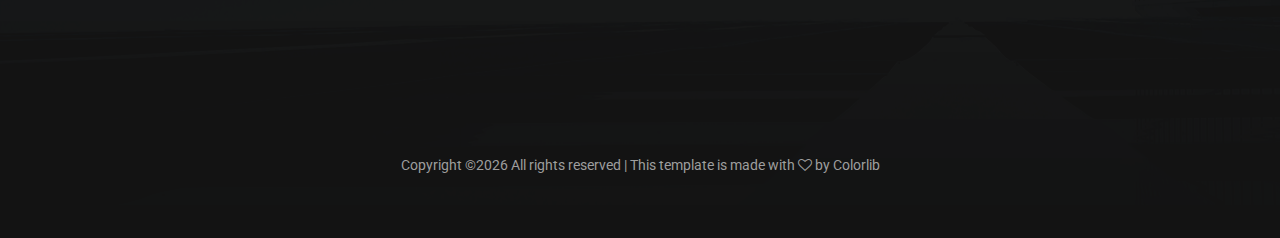
<file: blog.html>
<!doctype html>
<html class="no-js" lang="zxx">

<head>
    <meta charset="utf-8">
    <meta http-equiv="x-ua-compatible" content="ie=edge">
    <title>Ararat</title>
    <meta name="description" content="">
    <meta name="viewport" content="width=device-width, initial-scale=1">

    <!-- <link rel="manifest" href="site.webmanifest"> -->
    <link rel="shortcut icon" type="image/x-icon" href="img/favicon.png">
    <!-- Place favicon.ico in the root directory -->

    <!-- CSS here -->
    <link rel="stylesheet" href="css/bootstrap.min.css">
    <link rel="stylesheet" href="css/owl.carousel.min.css">
    <link rel="stylesheet" href="css/magnific-popup.css">
    <link rel="stylesheet" href="css/font-awesome.min.css">
    <link rel="stylesheet" href="css/themify-icons.css">
    <link rel="stylesheet" href="css/nice-select.css">
    <link rel="stylesheet" href="css/flaticon.css">
    <link rel="stylesheet" href="css/animate.css">
    <link rel="stylesheet" href="css/slicknav.css">
    <link rel="stylesheet" href="css/style.css">
    <!-- <link rel="stylesheet" href="css/responsive.css"> -->
</head>

<body>
    <!--[if lte IE 9]>
            <p class="browserupgrade">You are using an <strong>outdated</strong> browser. Please <a href="https://browsehappy.com/">upgrade your browser</a> to improve your experience and security.</p>
        <![endif]-->

    <!-- header-start -->
    <header>
        <div class="header-area ">
            <div id="sticky-header" class="main-header-area white-bg">
                <div class="container-fluid p-0">
                    <div class="row align-items-center justify-content-between no-gutters">
                        <div class="col-xl-2 col-lg-2">
                            <div class="logo-img">
                                <a href="index.html">
                                    <img src="img/logo.png" alt="">
                                </a>
                            </div>
                        </div>
                        <div class="col-xl-7 col-lg-7">
                            <div class="main-menu  d-none d-lg-block">
                                <nav>
                                    <ul id="navigation">
                                        <li><a class="active" href="index.html">home</a></li>
                                        <li><a href="about.html">About</a></li>
                                        <li><a href="project.html">Projects</a></li>
                                        <li><a href="service.html">Services</a></li>

                                        <li><a href="#">blog <i class="ti-angle-down"></i></a>
                                            <ul class="submenu">
                                                <li><a href="blog.html">blog</a></li>
                                                <li><a href="single-blog.html">single-blog</a></li>
                                            </ul>
                                        </li>
                                        <li><a href="#">pages <i class="ti-angle-down"></i></a>
                                            <ul class="submenu">
                                                <li><a href="project-details.html">project-details</a></li>
                                                <li><a href="elements.html">elements</a></li>
                                            </ul>
                                        </li>
                                        <li><a href="contact.html">Contact</a></li>
                                    </ul>
                                </nav>
                            </div>
                        </div>
                        <div class="col-xl-3 col-lg-3 d-none d-lg-block">
                            <div class="get_in_tauch">
                                <a href="#" class="boxed-btn">GET IN TOUCH</a>
                            </div>
                        </div>
                        <div class="col-12">
                            <div class="mobile_menu d-block d-lg-none"></div>
                        </div>
                    </div>
                </div>
            </div>
        </div>
    </header>
    <!-- header-end -->

    <!-- breadcam_area_start -->
    <div class="breadcam_area bradcam_bg overlay2">
        <div class="bradcam_text">
            <h3>Blog</h3>
        </div>
    </div>
    <!-- breadcam_area_end -->


    <!--================Blog Area =================-->
    <section class="blog_area section-padding">
        <div class="container">
            <div class="row">
                <div class="col-lg-8 mb-5 mb-lg-0">
                    <div class="blog_left_sidebar">
                        <article class="blog_item">
                            <div class="blog_item_img">
                                <img class="card-img rounded-0" src="img/blog/single_blog_1.png" alt="">
                                <a href="#" class="blog_item_date">
                                    <h3>15</h3>
                                    <p>Jan</p>
                                </a>
                            </div>

                            <div class="blog_details">
                                <a class="d-inline-block" href="single-blog.html">
                                    <h2>Google inks pact for new 35-storey office</h2>
                                </a>
                                <p>That dominion stars lights dominion divide years for fourth have don't stars is that
                                    he earth it first without heaven in place seed it second morning saying.</p>
                                <ul class="blog-info-link">
                                    <li><a href="#"><i class="fa fa-user"></i> Travel, Lifestyle</a></li>
                                    <li><a href="#"><i class="fa fa-comments"></i> 03 Comments</a></li>
                                </ul>
                            </div>
                        </article>

                        <article class="blog_item">
                            <div class="blog_item_img">
                                <img class="card-img rounded-0" src="img/blog/single_blog_2.png" alt="">
                                <a href="#" class="blog_item_date">
                                    <h3>15</h3>
                                    <p>Jan</p>
                                </a>
                            </div>

                            <div class="blog_details">
                                <a class="d-inline-block" href="single-blog.html">
                                    <h2>Google inks pact for new 35-storey office</h2>
                                </a>
                                <p>That dominion stars lights dominion divide years for fourth have don't stars is that
                                    he earth it first without heaven in place seed it second morning saying.</p>
                                <ul class="blog-info-link">
                                    <li><a href="#"><i class="fa fa-user"></i> Travel, Lifestyle</a></li>
                                    <li><a href="#"><i class="fa fa-comments"></i> 03 Comments</a></li>
                                </ul>
                            </div>
                        </article>

                        <article class="blog_item">
                            <div class="blog_item_img">
                                <img class="card-img rounded-0" src="img/blog/single_blog_3.png" alt="">
                                <a href="#" class="blog_item_date">
                                    <h3>15</h3>
                                    <p>Jan</p>
                                </a>
                            </div>

                            <div class="blog_details">
                                <a class="d-inline-block" href="single-blog.html">
                                    <h2>Google inks pact for new 35-storey office</h2>
                                </a>
                                <p>That dominion stars lights dominion divide years for fourth have don't stars is that
                                    he earth it first without heaven in place seed it second morning saying.</p>
                                <ul class="blog-info-link">
                                    <li><a href="#"><i class="fa fa-user"></i> Travel, Lifestyle</a></li>
                                    <li><a href="#"><i class="fa fa-comments"></i> 03 Comments</a></li>
                                </ul>
                            </div>
                        </article>

                        <article class="blog_item">
                            <div class="blog_item_img">
                                <img class="card-img rounded-0" src="img/blog/single_blog_4.png" alt="">
                                <a href="#" class="blog_item_date">
                                    <h3>15</h3>
                                    <p>Jan</p>
                                </a>
                            </div>

                            <div class="blog_details">
                                <a class="d-inline-block" href="single-blog.html">
                                    <h2>Google inks pact for new 35-storey office</h2>
                                </a>
                                <p>That dominion stars lights dominion divide years for fourth have don't stars is that
                                    he earth it first without heaven in place seed it second morning saying.</p>
                                <ul class="blog-info-link">
                                    <li><a href="#"><i class="fa fa-user"></i> Travel, Lifestyle</a></li>
                                    <li><a href="#"><i class="fa fa-comments"></i> 03 Comments</a></li>
                                </ul>
                            </div>
                        </article>

                        <article class="blog_item">
                            <div class="blog_item_img">
                                <img class="card-img rounded-0" src="img/blog/single_blog_5.png" alt="">
                                <a href="#" class="blog_item_date">
                                    <h3>15</h3>
                                    <p>Jan</p>
                                </a>
                            </div>

                            <div class="blog_details">
                                <a class="d-inline-block" href="single-blog.html">
                                    <h2>Google inks pact for new 35-storey office</h2>
                                </a>
                                <p>That dominion stars lights dominion divide years for fourth have don't stars is that
                                    he earth it first without heaven in place seed it second morning saying.</p>
                                <ul class="blog-info-link">
                                    <li><a href="#"><i class="fa fa-user"></i> Travel, Lifestyle</a></li>
                                    <li><a href="#"><i class="fa fa-comments"></i> 03 Comments</a></li>
                                </ul>
                            </div>
                        </article>

                        <nav class="blog-pagination justify-content-center d-flex">
                            <ul class="pagination">
                                <li class="page-item">
                                    <a href="#" class="page-link" aria-label="Previous">
                                        <i class="ti-angle-left"></i>
                                    </a>
                                </li>
                                <li class="page-item">
                                    <a href="#" class="page-link">1</a>
                                </li>
                                <li class="page-item active">
                                    <a href="#" class="page-link">2</a>
                                </li>
                                <li class="page-item">
                                    <a href="#" class="page-link" aria-label="Next">
                                        <i class="ti-angle-right"></i>
                                    </a>
                                </li>
                            </ul>
                        </nav>
                    </div>
                </div>
                <div class="col-lg-4">
                    <div class="blog_right_sidebar">
                        <aside class="single_sidebar_widget search_widget">
                            <form action="#">
                                <div class="form-group">
                                    <div class="input-group mb-3">
                                        <input type="text" class="form-control" placeholder='Search Keyword'
                                            onfocus="this.placeholder = ''"
                                            onblur="this.placeholder = 'Search Keyword'">
                                        <div class="input-group-append">
                                            <button class="btn" type="button"><i class="ti-search"></i></button>
                                        </div>
                                    </div>
                                </div>
                                <button class="button rounded-0 primary-bg text-white w-100 btn_1 boxed-btn"
                                    type="submit">Search</button>
                            </form>
                        </aside>

                        <aside class="single_sidebar_widget post_category_widget">
                            <h4 class="widget_title">Category</h4>
                            <ul class="list cat-list">
                                <li>
                                    <a href="#" class="d-flex">
                                        <p>Resaurant food</p>
                                        <p>(37)</p>
                                    </a>
                                </li>
                                <li>
                                    <a href="#" class="d-flex">
                                        <p>Travel news</p>
                                        <p>(10)</p>
                                    </a>
                                </li>
                                <li>
                                    <a href="#" class="d-flex">
                                        <p>Modern technology</p>
                                        <p>(03)</p>
                                    </a>
                                </li>
                                <li>
                                    <a href="#" class="d-flex">
                                        <p>Product</p>
                                        <p>(11)</p>
                                    </a>
                                </li>
                                <li>
                                    <a href="#" class="d-flex">
                                        <p>Inspiration</p>
                                        <p>21</p>
                                    </a>
                                </li>
                                <li>
                                    <a href="#" class="d-flex">
                                        <p>Health Care (21)</p>
                                        <p>09</p>
                                    </a>
                                </li>
                            </ul>
                        </aside>

                        <aside class="single_sidebar_widget popular_post_widget">
                            <h3 class="widget_title">Recent Post</h3>
                            <div class="media post_item">
                                <img src="img/post/post_1.png" alt="post">
                                <div class="media-body">
                                    <a href="single-blog.html">
                                        <h3>From life was you fish...</h3>
                                    </a>
                                    <p>January 12, 2019</p>
                                </div>
                            </div>
                            <div class="media post_item">
                                <img src="img/post/post_2.png" alt="post">
                                <div class="media-body">
                                    <a href="single-blog.html">
                                        <h3>The Amazing Hubble</h3>
                                    </a>
                                    <p>02 Hours ago</p>
                                </div>
                            </div>
                            <div class="media post_item">
                                <img src="img/post/post_3.png" alt="post">
                                <div class="media-body">
                                    <a href="single-blog.html">
                                        <h3>Astronomy Or Astrology</h3>
                                    </a>
                                    <p>03 Hours ago</p>
                                </div>
                            </div>
                            <div class="media post_item">
                                <img src="img/post/post_4.png" alt="post">
                                <div class="media-body">
                                    <a href="single-blog.html">
                                        <h3>Asteroids telescope</h3>
                                    </a>
                                    <p>01 Hours ago</p>
                                </div>
                            </div>
                        </aside>
                        <aside class="single_sidebar_widget tag_cloud_widget">
                            <h4 class="widget_title">Tag Clouds</h4>
                            <ul class="list">
                                <li>
                                    <a href="#">project</a>
                                </li>
                                <li>
                                    <a href="#">love</a>
                                </li>
                                <li>
                                    <a href="#">technology</a>
                                </li>
                                <li>
                                    <a href="#">travel</a>
                                </li>
                                <li>
                                    <a href="#">restaurant</a>
                                </li>
                                <li>
                                    <a href="#">life style</a>
                                </li>
                                <li>
                                    <a href="#">design</a>
                                </li>
                                <li>
                                    <a href="#">illustration</a>
                                </li>
                            </ul>
                        </aside>


                        <aside class="single_sidebar_widget instagram_feeds">
                            <h4 class="widget_title">Instagram Feeds</h4>
                            <ul class="instagram_row flex-wrap">
                                <li>
                                    <a href="#">
                                        <img class="img-fluid" src="img/post/post_5.png" alt="">
                                    </a>
                                </li>
                                <li>
                                    <a href="#">
                                        <img class="img-fluid" src="img/post/post_6.png" alt="">
                                    </a>
                                </li>
                                <li>
                                    <a href="#">
                                        <img class="img-fluid" src="img/post/post_7.png" alt="">
                                    </a>
                                </li>
                                <li>
                                    <a href="#">
                                        <img class="img-fluid" src="img/post/post_8.png" alt="">
                                    </a>
                                </li>
                                <li>
                                    <a href="#">
                                        <img class="img-fluid" src="img/post/post_9.png" alt="">
                                    </a>
                                </li>
                                <li>
                                    <a href="#">
                                        <img class="img-fluid" src="img/post/post_10.png" alt="">
                                    </a>
                                </li>
                            </ul>
                        </aside>


                        <aside class="single_sidebar_widget newsletter_widget">
                            <h4 class="widget_title">Newsletter</h4>

                            <form action="#">
                                <div class="form-group">
                                    <input type="email" class="form-control" onfocus="this.placeholder = ''"
                                        onblur="this.placeholder = 'Enter email'" placeholder='Enter email' required>
                                </div>
                                <button class="button rounded-0 primary-bg text-white w-100 btn_1 boxed-btn"
                                    type="submit">Subscribe</button>
                            </form>
                        </aside>
                    </div>
                </div>
            </div>
        </div>
    </section>
    <!--================Blog Area =================-->

    <!-- footer_start -->
    <footer class="footer footer_bg">
        <div class="footer_top">
            <div class="container-fluid p-0">
                <div class="row no-gutters ">
                    <div class="col-xl-3 col-12 col-md-4">
                        <div class="footer_widget">
                            <div class="footer_logo">
                                <a href="index.html">
                                    <img src="img/footer-logo.png" alt="">
                                </a>
                            </div>
                            <ul class="social_links">
                                <li>
                                    <a href="#"><i class="fa fa-facebook"></i></a>
                                </li>
                                <li>
                                    <a href="#"><i class="fa fa-twitter"></i></a>
                                </li>
                                <li>
                                    <a href="#"><i class="fa fa-instagram"></i></a>
                                </li>
                            </ul>
                        </div>
                    </div>
                    <div class="col-xl-9 col-12 col-md-8">
                        <div class="footer_header d-flex justify-content-between">
                            <div class="footer_header_left">
                                <h3>Do youn have any project or Query ?</h3>
                                <p>Consectetur adipiscing elit, sed do eiusmod tempor incididunt. </p>
                            </div>
                            <div class="footer_btn">
                                <a href="#" class="boxed-btn2">Contact Us</a>
                            </div>
                        </div>
                        <div class="row">
                            <div class="col-xl-8 col-12 col-md-12">
                                <div class="row">
                                    <div class="col-xl-4 col-12 col-md-4">
                                        <div class="footer_widget">
                                            <h3 class="footer_heading">
                                                Navigation
                                            </h3>
                                            <ul class="quick_links">
                                                <li><a href="#">Home</a></li>
                                                <li><a href="#"> About</a></li>
                                                <li><a href="#"> Project</a></li>
                                                <li><a href="#">Services</a></li>
                                                <li><a href="#">Blog</a></li>
                                            </ul>
                                        </div>
                                    </div>
                                    <div class="col-xl-4 col-12 col-md-4">
                                        <div class="footer_widget">
                                            <h3 class="footer_heading">
                                                Services
                                            </h3>
                                            <ul class="quick_links">
                                                <li><a href="#">Interior</a></li>
                                                <li><a href="#"> Exterior</a></li>
                                                <li><a href="#"> Bridge</a></li>
                                            </ul>
                                        </div>
                                    </div>
                                    <div class="col-xl-4 col-12 col-md-4 ">
                                        <div class="footer_widget">
                                            <h3 class="footer_heading">
                                                Speak Now
                                            </h3>
                                            <ul class="quick_links">
                                                <li><a href="#">+10 267 3567 267</a></li>
                                                <li><a href="#"> contact@ararat.com</a></li>
                                            </ul>
                                        </div>
                                    </div>
                                </div>
                            </div>
                        </div>
                    </div>
                </div>
            </div>
        </div>
        <div class="footer_copy_right">
            <p><!-- Link back to Colorlib can't be removed. Template is licensed under CC BY 3.0. -->
Copyright &copy;<script>document.write(new Date().getFullYear());</script> All rights reserved | This template is made with <i class="fa fa-heart-o" aria-hidden="true"></i> by <a href="https://colorlib.com" target="_blank">Colorlib</a>
<!-- Link back to Colorlib can't be removed. Template is licensed under CC BY 3.0. --> </p>
        </div>
    </footer>
    <!-- footer_end -->

    <!-- JS here -->
    <script src="js/vendor/modernizr-3.5.0.min.js"></script>
    <script src="js/vendor/jquery-1.12.4.min.js"></script>
    <script src="js/popper.min.js"></script>
    <script src="js/bootstrap.min.js"></script>
    <script src="js/owl.carousel.min.js"></script>
    <script src="js/isotope.pkgd.min.js"></script>
    <script src="js/ajax-form.js"></script>
    <script src="js/waypoints.min.js"></script>
    <script src="js/jquery.counterup.min.js"></script>
    <script src="js/imagesloaded.pkgd.min.js"></script>
    <script src="js/scrollIt.js"></script>
    <script src="js/jquery.scrollUp.min.js"></script>
    <script src="js/wow.min.js"></script>
    <script src="js/nice-select.min.js"></script>
    <script src="js/jquery.slicknav.min.js"></script>
    <script src="js/jquery.magnific-popup.min.js"></script>
    <script src="js/plugins.js"></script>

    <!--contact js-->
    <script src="js/contact.js"></script>
    <script src="js/jquery.ajaxchimp.min.js"></script>
    <script src="js/jquery.form.js"></script>
    <script src="js/jquery.validate.min.js"></script>
    <script src="js/mail-script.js"></script>

    <script src="js/main.js"></script>

</body>
</file>
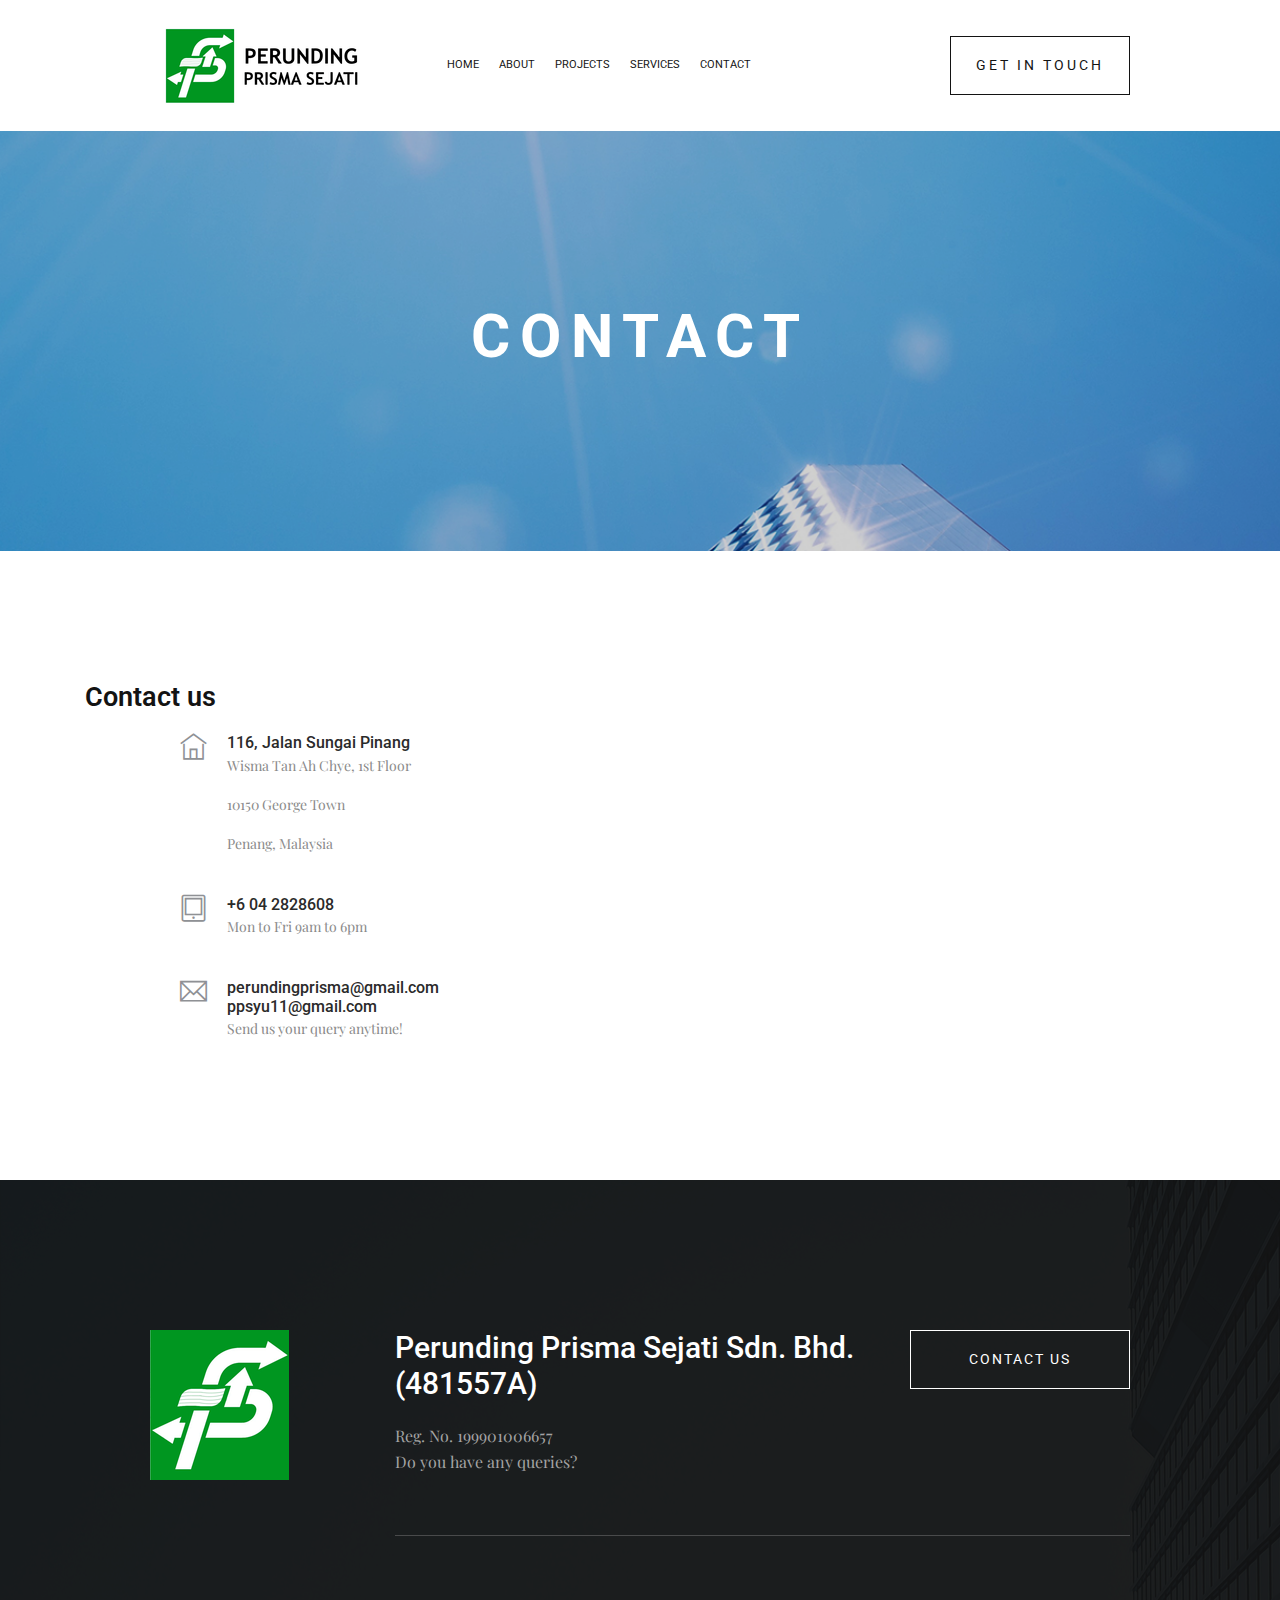
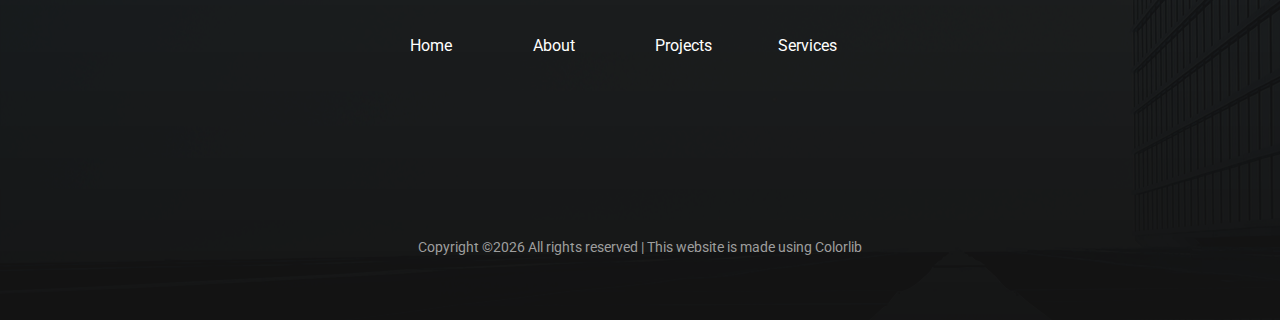
<file: contact.html>
<!doctype html>
<html class="no-js" lang="zxx">

<head>
    <meta charset="utf-8">
    <meta http-equiv="x-ua-compatible" content="ie=edge">
    <title>Perunding Prisma Sejati Sdn. Bhd.</title>
    <meta name="description" content="">
    <meta name="viewport" content="width=device-width, initial-scale=1">

    <!-- <link rel="manifest" href="site.webmanifest"> -->
    <link rel="shortcut icon" type="image/x-icon" href="img/pps.png">
    <!-- Place favicon.ico in the root directory -->

    <!-- CSS here -->
    <link rel="stylesheet" href="css/bootstrap.min.css">
    <link rel="stylesheet" href="css/owl.carousel.min.css">
    <link rel="stylesheet" href="css/magnific-popup.css">
    <link rel="stylesheet" href="css/font-awesome.min.css">
    <link rel="stylesheet" href="css/themify-icons.css">
    <link rel="stylesheet" href="css/nice-select.css">
    <link rel="stylesheet" href="css/flaticon.css">
    <link rel="stylesheet" href="css/animate.css">
    <link rel="stylesheet" href="css/slicknav.css">
    <link rel="stylesheet" href="css/style.css">
    <!-- <link rel="stylesheet" href="css/responsive.css"> -->
</head>

<body>
    <!--[if lte IE 9]>
            <p class="browserupgrade">You are using an <strong>outdated</strong> browser. Please <a href="https://browsehappy.com/">upgrade your browser</a> to improve your experience and security.</p>
        <![endif]-->

    <!-- header-start -->
    <header>
        <div class="header-area ">
            <div id="sticky-header" class="main-header-area white-bg">
                <div class="container-fluid p-0">
                    <div class="row align-items-center justify-content-between no-gutters">
                        <div class="col-xl-2 col-lg-2">
                            <div class="logo-img">
                                <a href="index.html">
                                    <img src="img/logo.png" alt="">
                                </a>
                            </div>
                        </div>
                        <div class="col-xl-7 col-lg-7">
                            <div class="main-menu  d-none d-lg-block">
                                <nav>
                                    <ul id="navigation">
                                        <li><a class="active" href="index.html">home</a></li>
                                        <li><a href="about.html">About</a></li>
                                        <li><a href="project.html">Projects</a></li>
                                        <li><a href="service.html">Services</a></li>
                                        <li><a href="contact.html">Contact</a></li>
                                    </ul>
                                </nav>
                            </div>
                        </div>
                        <div class="col-xl-3 col-lg-3 d-none d-lg-block">
                            <div class="get_in_tauch">
                                <a href="#" class="boxed-btn">GET IN TOUCH</a>
                            </div>
                        </div>
                        <div class="col-12">
                            <div class="mobile_menu d-block d-lg-none"></div>
                        </div>
                    </div>
                </div>
            </div>
        </div>
    </header>
    <!-- header-end -->
   
       <!-- breadcam_area_start -->
       <div class="breadcam_area bradcam_bg overlay2">
            <div class="bradcam_text">
                <h3>Contact</h3>
            </div>
        </div>
        <!-- breadcam_area_end -->

    <!-- ================ contact section start ================= -->
    <section class="contact-section">
            <div class="container">
    
                <div class="row">
                    <div class="col-12">
                        <h2 class="contact-title">Contact us</h2>
                    </div>
                    <div class="col-lg-3 offset-lg-1">
                        <div class="media contact-info">
                            <span class="contact-info__icon"><i class="ti-home"></i></span>
                            <div class="media-body">
                                <h3>116, Jalan Sungai Pinang</h3>
                                <p>Wisma Tan Ah Chye, 1st Floor</p>
                                <p>10150 George Town</p>
                                <p>Penang, Malaysia</p>
                            </div>
                        </div>
                        <div class="media contact-info">
                            <span class="contact-info__icon"><i class="ti-tablet"></i></span>
                            <div class="media-body">
                                <h3>+6 04 2828608</h3>
                                <p>Mon to Fri 9am to 6pm</p>
                            </div>
                        </div>
                        <div class="media contact-info">
                            <span class="contact-info__icon"><i class="ti-email"></i></span>
                            <div class="media-body">
                                <h3>perundingprisma@gmail.com</h3>
                                <h3>ppsyu11@gmail.com</h3>
                                <p>Send us your query anytime!</p>
                            </div>
                        </div>
                    </div>
                </div>
            </div>
        </section>
    <!-- ================ contact section end ================= -->
    
<!-- footer_start -->
<footer class="footer footer_bg">
    <div class="footer_top">
        <div class="container-fluid p-0">
            <div class="row no-gutters ">
                <div class="col-xl-3 col-12 col-md-4">
                    <div class="footer_widget">
                        <div class="footer_logo">
                            <a href="index.html">
                                <img src="img/pps.png" alt="">
                            </a>
                        </div>
                    
                    </div>
                </div>
                <div class="col-xl-9 col-12 col-md-8">
                    <div class="footer_header d-flex justify-content-between">
                        <div class="footer_header_left">
                            <h3>Perunding Prisma Sejati Sdn. Bhd. (481557A)</h3>
                            <p>Reg. No. 199901006657</p>
                            <p>Do you have any queries?</p>
                        </div>
                        <div class="footer_btn">
                            <a href="contact.html" class="boxed-btn2">Contact Us</a>
                        </div>
                    </div>
                
                        <div class="col-xl-8 col-12 col-md-12">
                            <div class="row">
                                <div class="col-xl-3 col-12 col-md-3">
                                    <div class="footer_widget">
                                        <h3 class="footer_heading">
                                            <a href="index.html">Home</a>
                                        </h3>
                                    </div>
                                </div>
                                <div class="col-xl-3 col-12 col-md-3">
                                    <div class="footer_widget">
                                        <h3 class="footer_heading">
                                            <a href="about.html"> About</a>
                                        </h3>
                                    </div>
                                </div>
                                <div class="col-xl-3 col-12 col-md-3">
                                    <div class="footer_widget">
                                        <h3 class="footer_heading">
                                            <a href="project.html"> Projects</a>
                                        </h3>
                                    
                                    </div>
                                </div>
                                <div class="col-xl-3 col-12 col-md-3">
                                    <div class="footer_widget">
                                        <h3 class="footer_heading">
                                            <a href="service.html"> Services</a>
                                        </h3>
                                    
                                    </div>
                                </div>
                            </div>
                        </div>
                    
                </div>
            </div>
        </div>
    </div>
    <div class="footer_copy_right">
        <p><!-- Link back to Colorlib can't be removed. Template is licensed under CC BY 3.0. -->
Copyright &copy;<script>document.write(new Date().getFullYear());</script> All rights reserved | This website is made using <a href="https://colorlib.com" target="_blank">Colorlib</a>
<!-- Link back to Colorlib can't be removed. Template is licensed under CC BY 3.0. --></p>
    </div>
    
</footer>
<!-- footer_end -->
        
        <!-- JS here -->
        <script src="js/vendor/modernizr-3.5.0.min.js"></script>
        <script src="js/vendor/jquery-1.12.4.min.js"></script>
        <script src="js/popper.min.js"></script>
        <script src="js/bootstrap.min.js"></script>
        <script src="js/owl.carousel.min.js"></script>
        <script src="js/isotope.pkgd.min.js"></script>
        <script src="js/ajax-form.js"></script>
        <script src="js/waypoints.min.js"></script>
        <script src="js/jquery.counterup.min.js"></script>
        <script src="js/imagesloaded.pkgd.min.js"></script>
        <script src="js/scrollIt.js"></script>
        <script src="js/jquery.scrollUp.min.js"></script>
        <script src="js/wow.min.js"></script>
        <script src="js/nice-select.min.js"></script>
        <script src="js/jquery.slicknav.min.js"></script>
        <script src="js/jquery.magnific-popup.min.js"></script>
        <script src="js/plugins.js"></script>
    
        <!--contact js-->
        <script src="js/contact.js"></script>
        <script src="js/jquery.ajaxchimp.min.js"></script>
        <script src="js/jquery.form.js"></script>
        <script src="js/jquery.validate.min.js"></script>
        <script src="js/mail-script.js"></script>
    
        <script src="js/main.js"></script>
    
    </body>
    
    </html>
</file>
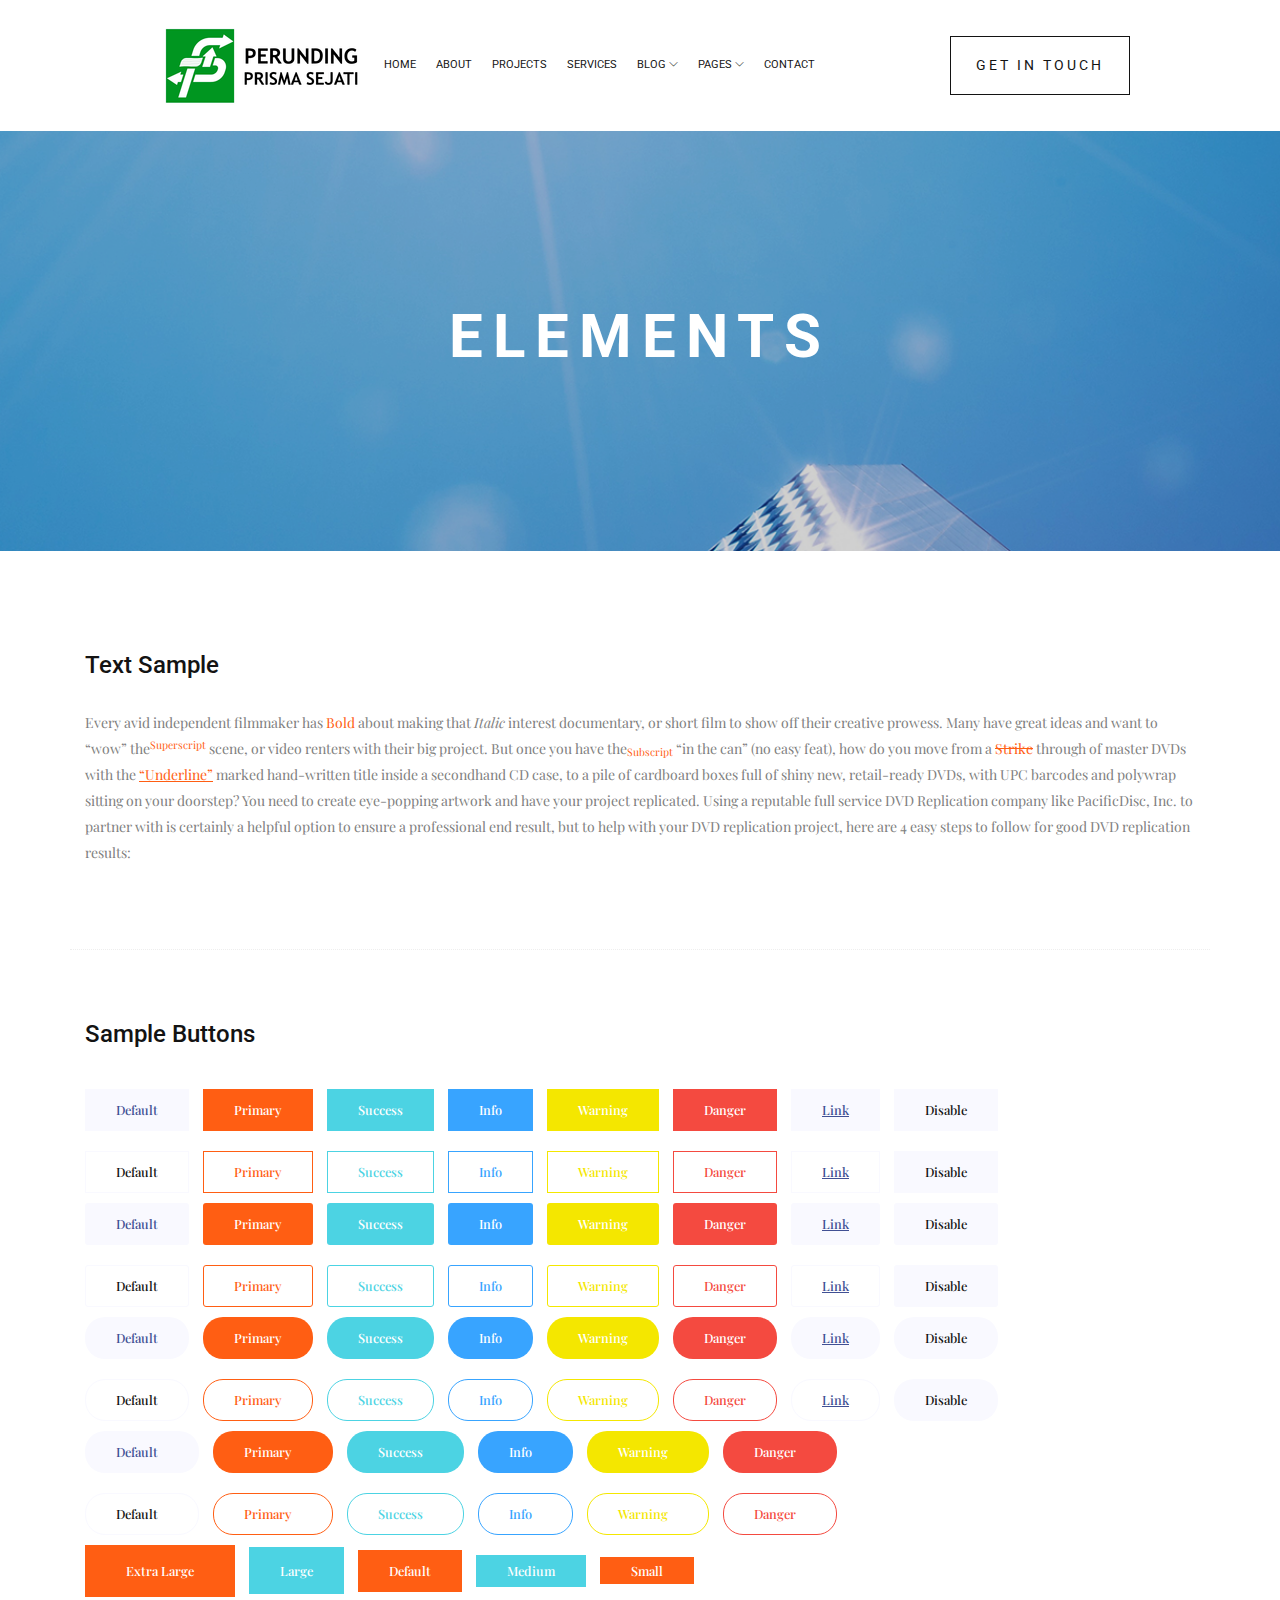
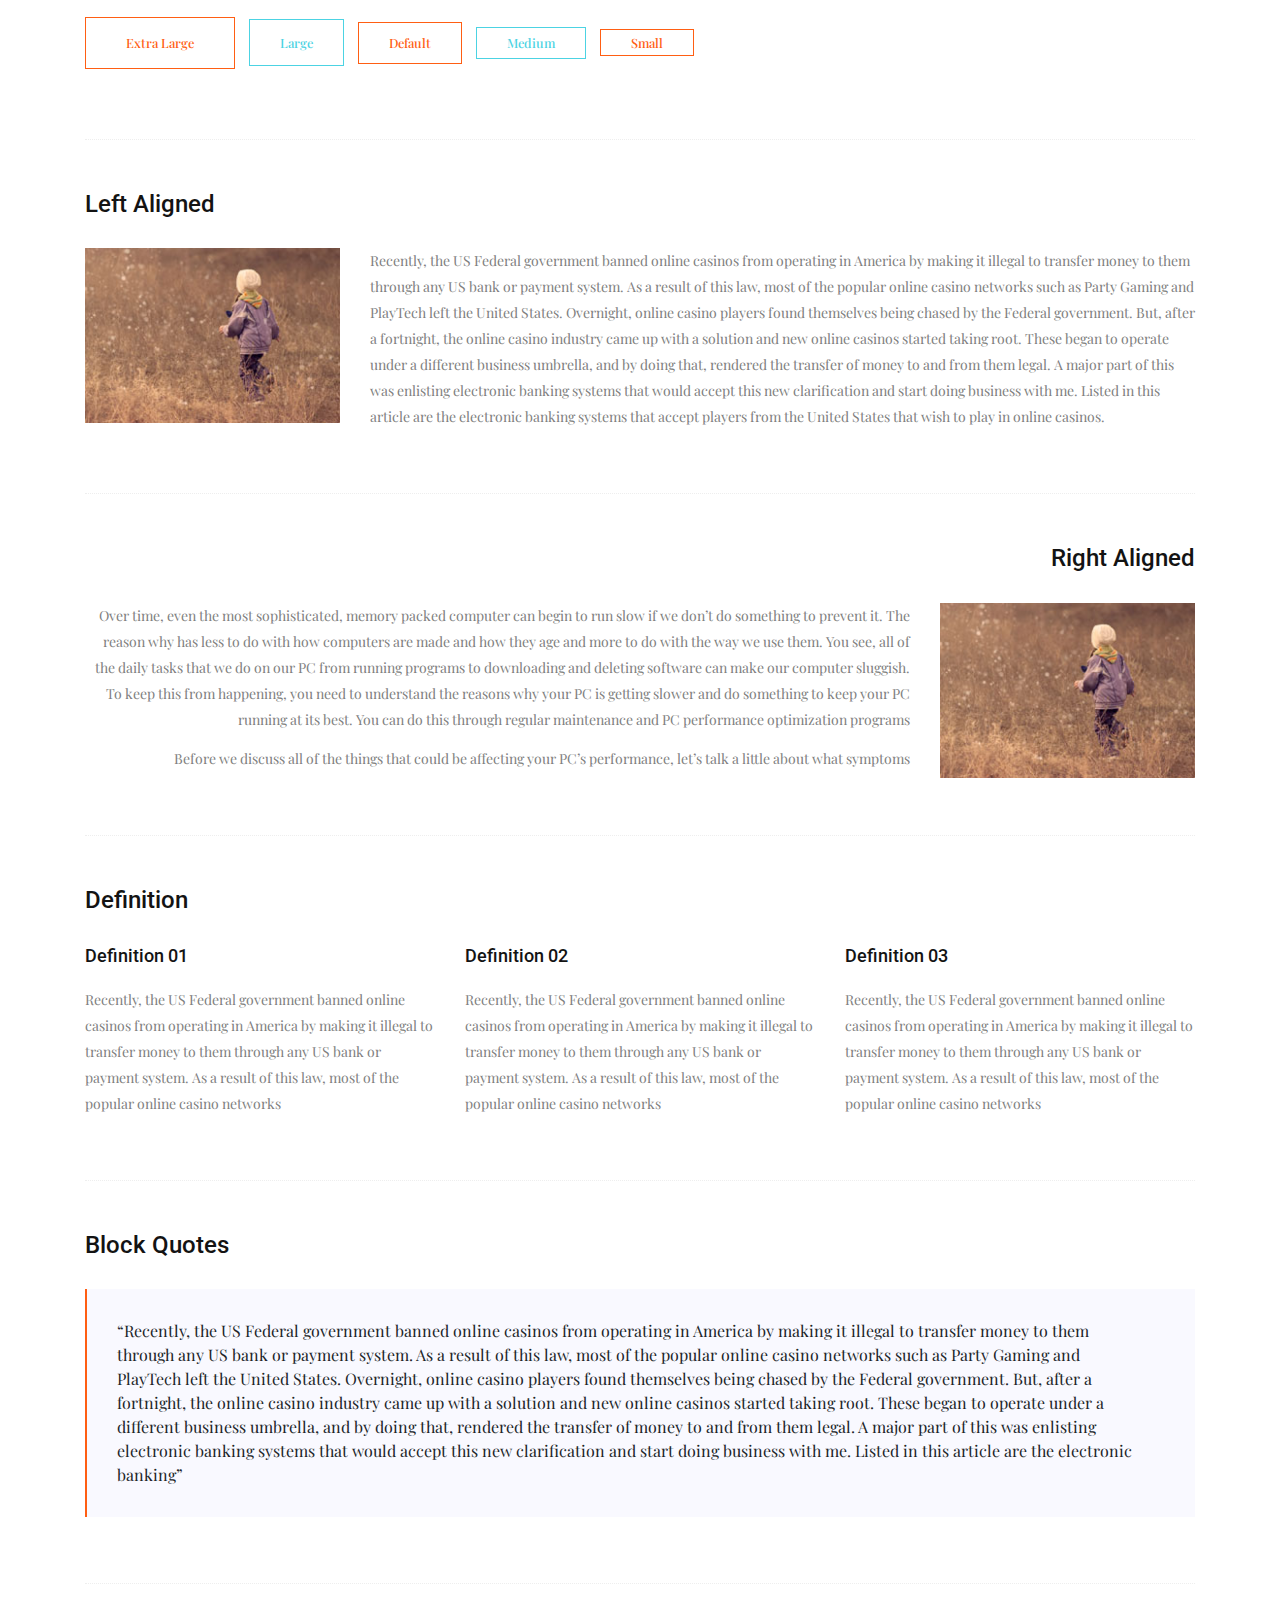
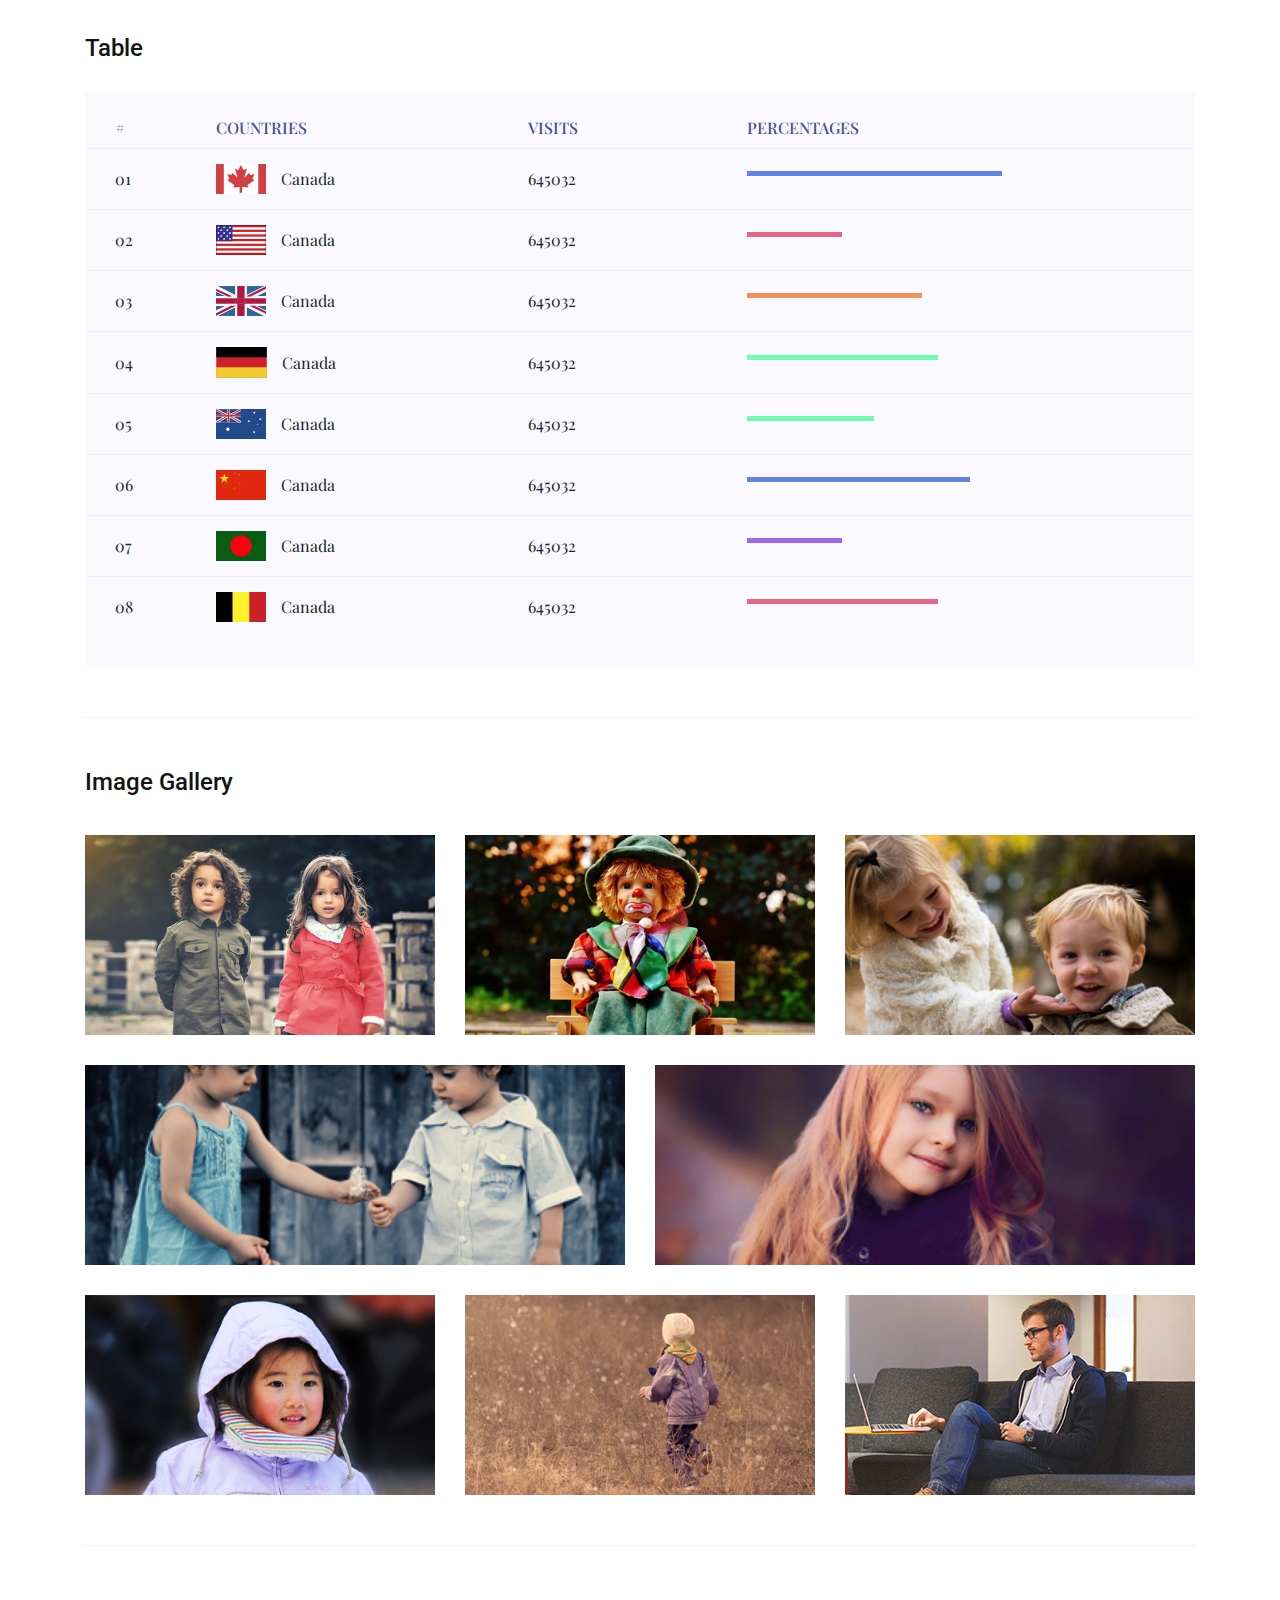
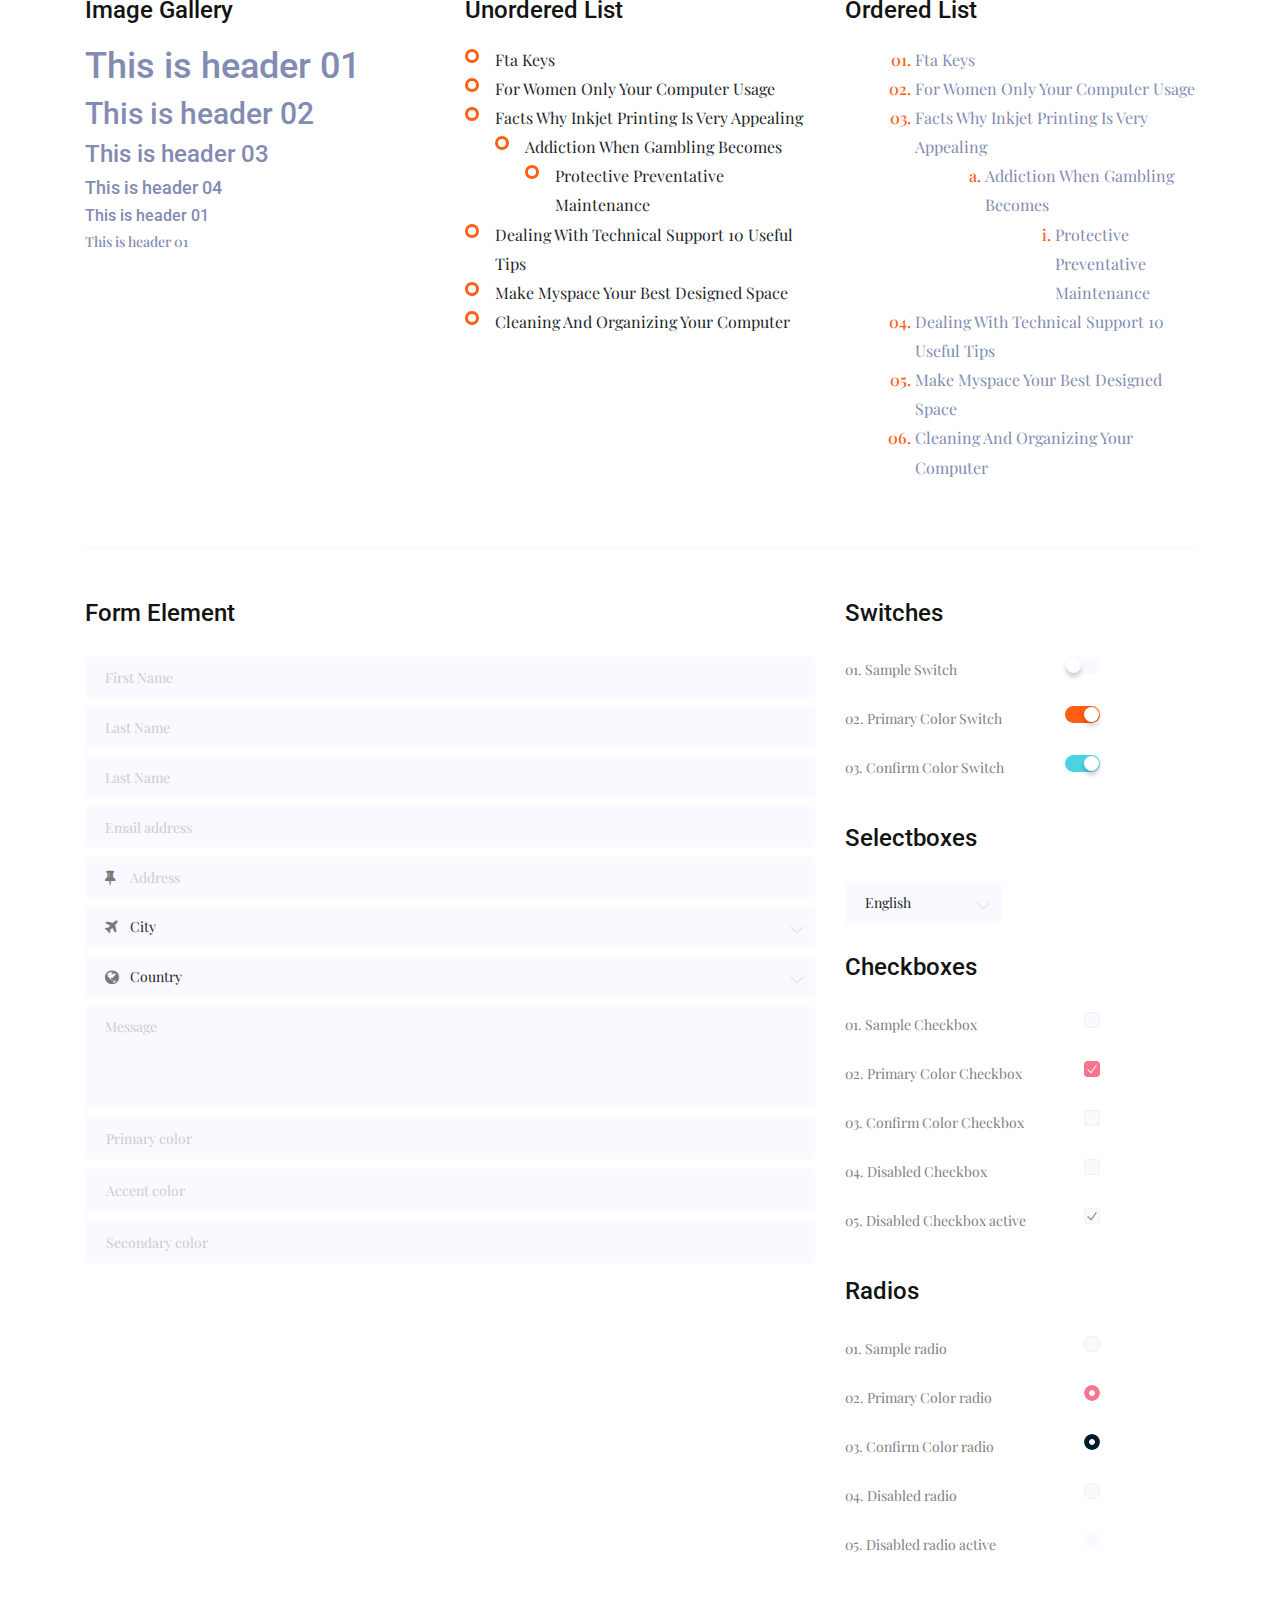
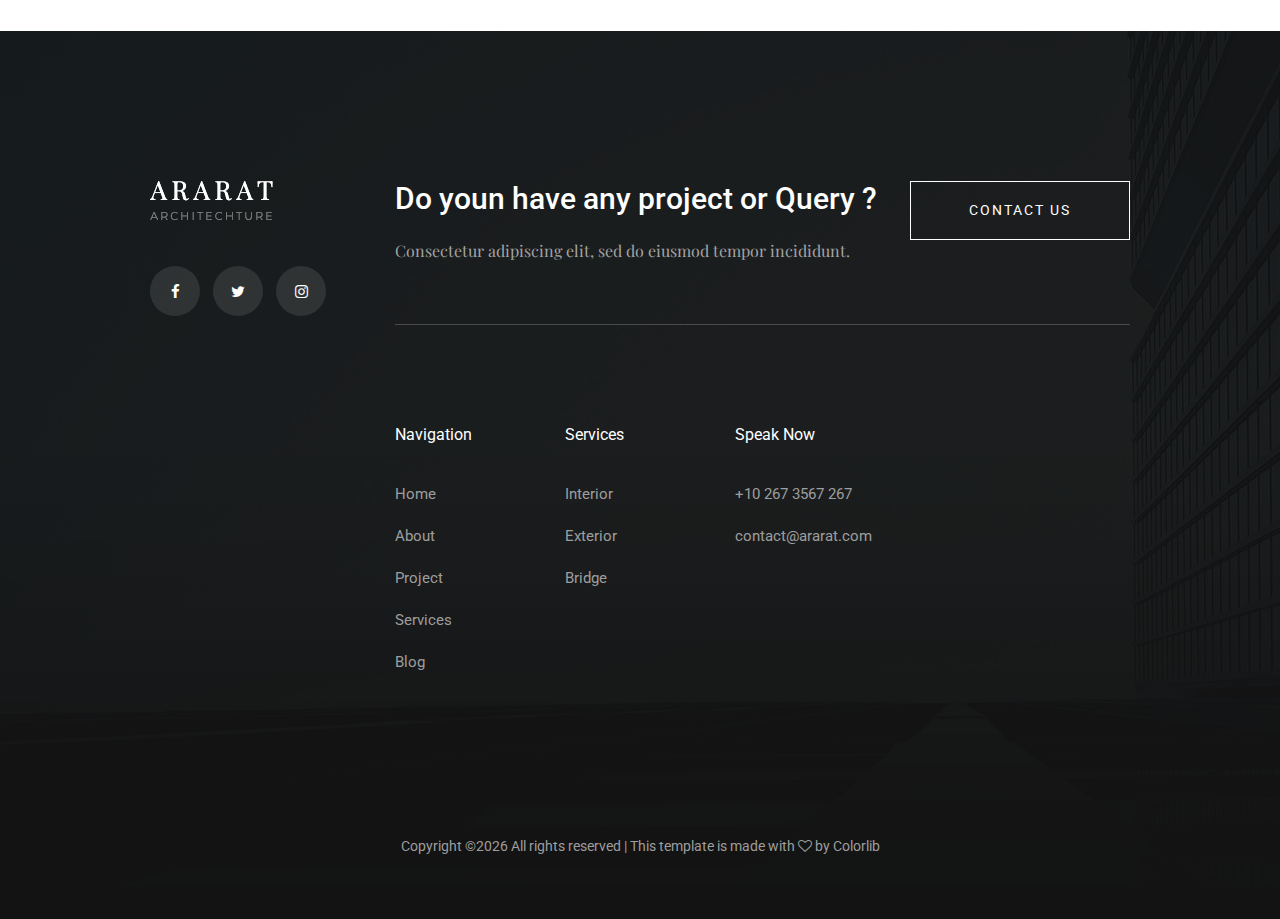
<file: elements.html>
<!doctype html>
<html class="no-js" lang="zxx">

<head>
	<meta charset="utf-8">
	<meta http-equiv="x-ua-compatible" content="ie=edge">
	<title>Ararat</title>
	<meta name="description" content="">
	<meta name="viewport" content="width=device-width, initial-scale=1">

	<!-- <link rel="manifest" href="site.webmanifest"> -->
	<link rel="shortcut icon" type="image/x-icon" href="img/favicon.png">
	<!-- Place favicon.ico in the root directory -->

	<!-- CSS here -->
	<link rel="stylesheet" href="css/bootstrap.min.css">
	<link rel="stylesheet" href="css/owl.carousel.min.css">
	<link rel="stylesheet" href="css/magnific-popup.css">
	<link rel="stylesheet" href="css/font-awesome.min.css">
	<link rel="stylesheet" href="css/themify-icons.css">
	<link rel="stylesheet" href="css/nice-select.css">
	<link rel="stylesheet" href="css/flaticon.css">
	<link rel="stylesheet" href="css/animate.css">
	<link rel="stylesheet" href="css/slicknav.css">
	<link rel="stylesheet" href="css/style.css">
	<!-- <link rel="stylesheet" href="css/responsive.css"> -->
</head>

<body>
	<!--[if lte IE 9]>
            <p class="browserupgrade">You are using an <strong>outdated</strong> browser. Please <a href="https://browsehappy.com/">upgrade your browser</a> to improve your experience and security.</p>
        <![endif]-->

    <!-- header-start -->
    <header>
		<div class="header-area ">
			<div id="sticky-header" class="main-header-area white-bg">
				<div class="container-fluid p-0">
					<div class="row align-items-center justify-content-between no-gutters">
						<div class="col-xl-2 col-lg-2">
							<div class="logo-img">
								<a href="index.html">
									<img src="img/logo.png" alt="">
								</a>
							</div>
						</div>
						<div class="col-xl-7 col-lg-7">
							<div class="main-menu  d-none d-lg-block">
								<nav>
									<ul id="navigation">
										<li><a class="active" href="index.html">home</a></li>
										<li><a href="about.html">About</a></li>
										<li><a href="project.html">Projects</a></li>
										<li><a href="service.html">Services</a></li>

										<li><a href="#">blog <i class="ti-angle-down"></i></a>
											<ul class="submenu">
												<li><a href="blog.html">blog</a></li>
												<li><a href="single-blog.html">single-blog</a></li>
											</ul>
										</li>
										<li><a href="#">pages <i class="ti-angle-down"></i></a>
											<ul class="submenu">
												<li><a href="project-details.html">project-details</a></li>
												<li><a href="elements.html">elements</a></li>
											</ul>
										</li>
										<li><a href="contact.html">Contact</a></li>
									</ul>
								</nav>
							</div>
						</div>
						<div class="col-xl-3 col-lg-3 d-none d-lg-block">
							<div class="get_in_tauch">
								<a href="#" class="boxed-btn">GET IN TOUCH</a>
							</div>
						</div>
						<div class="col-12">
							<div class="mobile_menu d-block d-lg-none"></div>
						</div>
					</div>
				</div>
			</div>
		</div>
	</header>
	<!-- header-end -->

	<!-- breadcam_area_start -->
	<div class="breadcam_area bradcam_bg overlay2">
		<div class="bradcam_text">
			<h3>elements</h3>
		</div>
	</div>
	<!-- breadcam_area_end -->

	<!-- Start Sample Area -->
	<section class="sample-text-area">
		<div class="container box_1170">
			<h3 class="text-heading">Text Sample</h3>
			<p class="sample-text">
				Every avid independent filmmaker has <b>Bold</b> about making that <i>Italic</i> interest documentary,
				or short
				film to show off their creative prowess. Many have great ideas and want to “wow”
				the<sup>Superscript</sup> scene,
				or video renters with their big project. But once you have the<sub>Subscript</sub> “in the can” (no easy
				feat), how
				do you move from a <del>Strike</del> through of master DVDs with the <u>“Underline”</u> marked
				hand-written title
				inside a secondhand CD case, to a pile of cardboard boxes full of shiny new, retail-ready DVDs, with UPC
				barcodes
				and polywrap sitting on your doorstep? You need to create eye-popping artwork and have your project
				replicated.
				Using a reputable full service DVD Replication company like PacificDisc, Inc. to partner with is
				certainly a
				helpful option to ensure a professional end result, but to help with your DVD replication project, here
				are 4 easy
				steps to follow for good DVD replication results:

			</p>
		</div>
	</section>
	<!-- End Sample Area -->

	<!-- Start Button -->
	<section class="button-area">
		<div class="container box_1170 border-top-generic">
			<h3 class="text-heading">Sample Buttons</h3>
			<div class="button-group-area">
				<a href="#" class="genric-btn default">Default</a>
				<a href="#" class="genric-btn primary">Primary</a>
				<a href="#" class="genric-btn success">Success</a>
				<a href="#" class="genric-btn info">Info</a>
				<a href="#" class="genric-btn warning">Warning</a>
				<a href="#" class="genric-btn danger">Danger</a>
				<a href="#" class="genric-btn link">Link</a>
				<a href="#" class="genric-btn disable">Disable</a>
			</div>
			<div class="button-group-area mt-10">
				<a href="#" class="genric-btn default-border">Default</a>
				<a href="#" class="genric-btn primary-border">Primary</a>
				<a href="#" class="genric-btn success-border">Success</a>
				<a href="#" class="genric-btn info-border">Info</a>
				<a href="#" class="genric-btn warning-border">Warning</a>
				<a href="#" class="genric-btn danger-border">Danger</a>
				<a href="#" class="genric-btn link-border">Link</a>
				<a href="#" class="genric-btn disable">Disable</a>
			</div>
			<div class="button-group-area mt-40">
				<a href="#" class="genric-btn default radius">Default</a>
				<a href="#" class="genric-btn primary radius">Primary</a>
				<a href="#" class="genric-btn success radius">Success</a>
				<a href="#" class="genric-btn info radius">Info</a>
				<a href="#" class="genric-btn warning radius">Warning</a>
				<a href="#" class="genric-btn danger radius">Danger</a>
				<a href="#" class="genric-btn link radius">Link</a>
				<a href="#" class="genric-btn disable radius">Disable</a>
			</div>
			<div class="button-group-area mt-10">
				<a href="#" class="genric-btn default-border radius">Default</a>
				<a href="#" class="genric-btn primary-border radius">Primary</a>
				<a href="#" class="genric-btn success-border radius">Success</a>
				<a href="#" class="genric-btn info-border radius">Info</a>
				<a href="#" class="genric-btn warning-border radius">Warning</a>
				<a href="#" class="genric-btn danger-border radius">Danger</a>
				<a href="#" class="genric-btn link-border radius">Link</a>
				<a href="#" class="genric-btn disable radius">Disable</a>
			</div>
			<div class="button-group-area mt-40">
				<a href="#" class="genric-btn default circle">Default</a>
				<a href="#" class="genric-btn primary circle">Primary</a>
				<a href="#" class="genric-btn success circle">Success</a>
				<a href="#" class="genric-btn info circle">Info</a>
				<a href="#" class="genric-btn warning circle">Warning</a>
				<a href="#" class="genric-btn danger circle">Danger</a>
				<a href="#" class="genric-btn link circle">Link</a>
				<a href="#" class="genric-btn disable circle">Disable</a>
			</div>
			<div class="button-group-area mt-10">
				<a href="#" class="genric-btn default-border circle">Default</a>
				<a href="#" class="genric-btn primary-border circle">Primary</a>
				<a href="#" class="genric-btn success-border circle">Success</a>
				<a href="#" class="genric-btn info-border circle">Info</a>
				<a href="#" class="genric-btn warning-border circle">Warning</a>
				<a href="#" class="genric-btn danger-border circle">Danger</a>
				<a href="#" class="genric-btn link-border circle">Link</a>
				<a href="#" class="genric-btn disable circle">Disable</a>
			</div>
			<div class="button-group-area mt-40">
				<a href="#" class="genric-btn default circle arrow">Default<span class="lnr lnr-arrow-right"></span></a>
				<a href="#" class="genric-btn primary circle arrow">Primary<span class="lnr lnr-arrow-right"></span></a>
				<a href="#" class="genric-btn success circle arrow">Success<span class="lnr lnr-arrow-right"></span></a>
				<a href="#" class="genric-btn info circle arrow">Info<span class="lnr lnr-arrow-right"></span></a>
				<a href="#" class="genric-btn warning circle arrow">Warning<span class="lnr lnr-arrow-right"></span></a>
				<a href="#" class="genric-btn danger circle arrow">Danger<span class="lnr lnr-arrow-right"></span></a>
			</div>
			<div class="button-group-area mt-10">
				<a href="#" class="genric-btn default-border circle arrow">Default<span
						class="lnr lnr-arrow-right"></span></a>
				<a href="#" class="genric-btn primary-border circle arrow">Primary<span
						class="lnr lnr-arrow-right"></span></a>
				<a href="#" class="genric-btn success-border circle arrow">Success<span
						class="lnr lnr-arrow-right"></span></a>
				<a href="#" class="genric-btn info-border circle arrow">Info<span
						class="lnr lnr-arrow-right"></span></a>
				<a href="#" class="genric-btn warning-border circle arrow">Warning<span
						class="lnr lnr-arrow-right"></span></a>
				<a href="#" class="genric-btn danger-border circle arrow">Danger<span
						class="lnr lnr-arrow-right"></span></a>
			</div>
			<div class="button-group-area mt-40">
				<a href="#" class="genric-btn primary e-large">Extra Large</a>
				<a href="#" class="genric-btn success large">Large</a>
				<a href="#" class="genric-btn primary">Default</a>
				<a href="#" class="genric-btn success medium">Medium</a>
				<a href="#" class="genric-btn primary small">Small</a>
			</div>
			<div class="button-group-area mt-10">
				<a href="#" class="genric-btn primary-border e-large">Extra Large</a>
				<a href="#" class="genric-btn success-border large">Large</a>
				<a href="#" class="genric-btn primary-border">Default</a>
				<a href="#" class="genric-btn success-border medium">Medium</a>
				<a href="#" class="genric-btn primary-border small">Small</a>
			</div>
		</div>
	</section>
	<!-- End Button -->

	<!-- Start Align Area -->
	<div class="whole-wrap">
		<div class="container box_1170">
			<div class="section-top-border">
				<h3 class="mb-30">Left Aligned</h3>
				<div class="row">
					<div class="col-md-3">
						<img src="img/elements/d.jpg" alt="" class="img-fluid">
					</div>
					<div class="col-md-9 mt-sm-20">
						<p>Recently, the US Federal government banned online casinos from operating in America by making
							it illegal to
							transfer money to them through any US bank or payment system. As a result of this law, most
							of the popular
							online casino networks such as Party Gaming and PlayTech left the United States. Overnight,
							online casino
							players found themselves being chased by the Federal government. But, after a fortnight, the
							online casino
							industry came up with a solution and new online casinos started taking root. These began to
							operate under a
							different business umbrella, and by doing that, rendered the transfer of money to and from
							them legal. A major
							part of this was enlisting electronic banking systems that would accept this new
							clarification and start doing
							business with me. Listed in this article are the electronic banking systems that accept
							players from the United
							States that wish to play in online casinos.</p>
					</div>
				</div>
			</div>
			<div class="section-top-border text-right">
				<h3 class="mb-30">Right Aligned</h3>
				<div class="row">
					<div class="col-md-9">
						<p class="text-right">Over time, even the most sophisticated, memory packed computer can begin
							to run slow if we
							don’t do something to prevent it. The reason why has less to do with how computers are made
							and how they age and
							more to do with the way we use them. You see, all of the daily tasks that we do on our PC
							from running programs
							to downloading and deleting software can make our computer sluggish. To keep this from
							happening, you need to
							understand the reasons why your PC is getting slower and do something to keep your PC
							running at its best. You
							can do this through regular maintenance and PC performance optimization programs</p>
						<p class="text-right">Before we discuss all of the things that could be affecting your PC’s
							performance, let’s
							talk a little about what symptoms</p>
					</div>
					<div class="col-md-3">
						<img src="img/elements/d.jpg" alt="" class="img-fluid">
					</div>
				</div>
			</div>
			<div class="section-top-border">
				<h3 class="mb-30">Definition</h3>
				<div class="row">
					<div class="col-md-4">
						<div class="single-defination">
							<h4 class="mb-20">Definition 01</h4>
							<p>Recently, the US Federal government banned online casinos from operating in America by
								making it illegal to
								transfer money to them through any US bank or payment system. As a result of this law,
								most of the popular
								online casino networks</p>
						</div>
					</div>
					<div class="col-md-4">
						<div class="single-defination">
							<h4 class="mb-20">Definition 02</h4>
							<p>Recently, the US Federal government banned online casinos from operating in America by
								making it illegal to
								transfer money to them through any US bank or payment system. As a result of this law,
								most of the popular
								online casino networks</p>
						</div>
					</div>
					<div class="col-md-4">
						<div class="single-defination">
							<h4 class="mb-20">Definition 03</h4>
							<p>Recently, the US Federal government banned online casinos from operating in America by
								making it illegal to
								transfer money to them through any US bank or payment system. As a result of this law,
								most of the popular
								online casino networks</p>
						</div>
					</div>
				</div>
			</div>
			<div class="section-top-border">
				<h3 class="mb-30">Block Quotes</h3>
				<div class="row">
					<div class="col-lg-12">
						<blockquote class="generic-blockquote">
							“Recently, the US Federal government banned online casinos from operating in America by
							making it illegal to
							transfer money to them through any US bank or payment system. As a result of this law, most
							of the popular
							online casino networks such as Party Gaming and PlayTech left the United States. Overnight,
							online casino
							players found themselves being chased by the Federal government. But, after a fortnight, the
							online casino
							industry came up with a solution and new online casinos started taking root. These began to
							operate under a
							different business umbrella, and by doing that, rendered the transfer of money to and from
							them legal. A major
							part of this was enlisting electronic banking systems that would accept this new
							clarification and start doing
							business with me. Listed in this article are the electronic banking”
						</blockquote>
					</div>
				</div>
			</div>
			<div class="section-top-border">
				<h3 class="mb-30">Table</h3>
				<div class="progress-table-wrap">
					<div class="progress-table">
						<div class="table-head">
							<div class="serial">#</div>
							<div class="country">Countries</div>
							<div class="visit">Visits</div>
							<div class="percentage">Percentages</div>
						</div>
						<div class="table-row">
							<div class="serial">01</div>
							<div class="country"> <img src="img/elements/f1.jpg" alt="flag">Canada</div>
							<div class="visit">645032</div>
							<div class="percentage">
								<div class="progress">
									<div class="progress-bar color-1" role="progressbar" style="width: 80%"
										aria-valuenow="80" aria-valuemin="0" aria-valuemax="100"></div>
								</div>
							</div>
						</div>
						<div class="table-row">
							<div class="serial">02</div>
							<div class="country"> <img src="img/elements/f2.jpg" alt="flag">Canada</div>
							<div class="visit">645032</div>
							<div class="percentage">
								<div class="progress">
									<div class="progress-bar color-2" role="progressbar" style="width: 30%"
										aria-valuenow="30" aria-valuemin="0" aria-valuemax="100"></div>
								</div>
							</div>
						</div>
						<div class="table-row">
							<div class="serial">03</div>
							<div class="country"> <img src="img/elements/f3.jpg" alt="flag">Canada</div>
							<div class="visit">645032</div>
							<div class="percentage">
								<div class="progress">
									<div class="progress-bar color-3" role="progressbar" style="width: 55%"
										aria-valuenow="55" aria-valuemin="0" aria-valuemax="100"></div>
								</div>
							</div>
						</div>
						<div class="table-row">
							<div class="serial">04</div>
							<div class="country"> <img src="img/elements/f4.jpg" alt="flag">Canada</div>
							<div class="visit">645032</div>
							<div class="percentage">
								<div class="progress">
									<div class="progress-bar color-4" role="progressbar" style="width: 60%"
										aria-valuenow="60" aria-valuemin="0" aria-valuemax="100"></div>
								</div>
							</div>
						</div>
						<div class="table-row">
							<div class="serial">05</div>
							<div class="country"> <img src="img/elements/f5.jpg" alt="flag">Canada</div>
							<div class="visit">645032</div>
							<div class="percentage">
								<div class="progress">
									<div class="progress-bar color-5" role="progressbar" style="width: 40%"
										aria-valuenow="40" aria-valuemin="0" aria-valuemax="100"></div>
								</div>
							</div>
						</div>
						<div class="table-row">
							<div class="serial">06</div>
							<div class="country"> <img src="img/elements/f6.jpg" alt="flag">Canada</div>
							<div class="visit">645032</div>
							<div class="percentage">
								<div class="progress">
									<div class="progress-bar color-6" role="progressbar" style="width: 70%"
										aria-valuenow="70" aria-valuemin="0" aria-valuemax="100"></div>
								</div>
							</div>
						</div>
						<div class="table-row">
							<div class="serial">07</div>
							<div class="country"> <img src="img/elements/f7.jpg" alt="flag">Canada</div>
							<div class="visit">645032</div>
							<div class="percentage">
								<div class="progress">
									<div class="progress-bar color-7" role="progressbar" style="width: 30%"
										aria-valuenow="30" aria-valuemin="0" aria-valuemax="100"></div>
								</div>
							</div>
						</div>
						<div class="table-row">
							<div class="serial">08</div>
							<div class="country"> <img src="img/elements/f8.jpg" alt="flag">Canada</div>
							<div class="visit">645032</div>
							<div class="percentage">
								<div class="progress">
									<div class="progress-bar color-8" role="progressbar" style="width: 60%"
										aria-valuenow="60" aria-valuemin="0" aria-valuemax="100"></div>
								</div>
							</div>
						</div>
					</div>
				</div>
			</div>
			<div class="section-top-border">
				<h3>Image Gallery</h3>
				<div class="row gallery-item">
					<div class="col-md-4">
						<a href="img/elements/g1.jpg" class="img-pop-up">
							<div class="single-gallery-image" style="background: url(img/elements/g1.jpg);"></div>
						</a>
					</div>
					<div class="col-md-4">
						<a href="img/elements/g2.jpg" class="img-pop-up">
							<div class="single-gallery-image" style="background: url(img/elements/g2.jpg);"></div>
						</a>
					</div>
					<div class="col-md-4">
						<a href="img/elements/g3.jpg" class="img-pop-up">
							<div class="single-gallery-image" style="background: url(img/elements/g3.jpg);"></div>
						</a>
					</div>
					<div class="col-md-6">
						<a href="img/elements/g4.jpg" class="img-pop-up">
							<div class="single-gallery-image" style="background: url(img/elements/g4.jpg);"></div>
						</a>
					</div>
					<div class="col-md-6">
						<a href="img/elements/g5.jpg" class="img-pop-up">
							<div class="single-gallery-image" style="background: url(img/elements/g5.jpg);"></div>
						</a>
					</div>
					<div class="col-md-4">
						<a href="img/elements/g6.jpg" class="img-pop-up">
							<div class="single-gallery-image" style="background: url(img/elements/g6.jpg);"></div>
						</a>
					</div>
					<div class="col-md-4">
						<a href="img/elements/g7.jpg" class="img-pop-up">
							<div class="single-gallery-image" style="background: url(img/elements/g7.jpg);"></div>
						</a>
					</div>
					<div class="col-md-4">
						<a href="img/elements/g8.jpg" class="img-pop-up">
							<div class="single-gallery-image" style="background: url(img/elements/g8.jpg);"></div>
						</a>
					</div>
				</div>
			</div>
			<div class="section-top-border">
				<div class="row">
					<div class="col-md-4">
						<h3 class="mb-20">Image Gallery</h3>
						<div class="typography">
							<h1>This is header 01</h1>
							<h2>This is header 02</h2>
							<h3>This is header 03</h3>
							<h4>This is header 04</h4>
							<h5>This is header 01</h5>
							<h6>This is header 01</h6>
						</div>
					</div>
					<div class="col-md-4 mt-sm-30">
						<h3 class="mb-20">Unordered List</h3>
						<div class="">
							<ul class="unordered-list">
								<li>Fta Keys</li>
								<li>For Women Only Your Computer Usage</li>
								<li>Facts Why Inkjet Printing Is Very Appealing
									<ul>
										<li>Addiction When Gambling Becomes
											<ul>
												<li>Protective Preventative Maintenance</li>
											</ul>
										</li>
									</ul>
								</li>
								<li>Dealing With Technical Support 10 Useful Tips</li>
								<li>Make Myspace Your Best Designed Space</li>
								<li>Cleaning And Organizing Your Computer</li>
							</ul>
						</div>
					</div>
					<div class="col-md-4 mt-sm-30">
						<h3 class="mb-20">Ordered List</h3>
						<div class="">
							<ol class="ordered-list">
								<li><span>Fta Keys</span></li>
								<li><span>For Women Only Your Computer Usage</span></li>
								<li><span>Facts Why Inkjet Printing Is Very Appealing</span>
									<ol class="ordered-list-alpha">
										<li><span>Addiction When Gambling Becomes</span>
											<ol class="ordered-list-roman">
												<li><span>Protective Preventative Maintenance</span></li>
											</ol>
										</li>
									</ol>
								</li>
								<li><span>Dealing With Technical Support 10 Useful Tips</span></li>
								<li><span>Make Myspace Your Best Designed Space</span></li>
								<li><span>Cleaning And Organizing Your Computer</span></li>
							</ol>
						</div>
					</div>
				</div>
			</div>
			<div class="section-top-border">
				<div class="row">
					<div class="col-lg-8 col-md-8">
						<h3 class="mb-30">Form Element</h3>
						<form action="#">
							<div class="mt-10">
								<input type="text" name="first_name" placeholder="First Name"
									onfocus="this.placeholder = ''" onblur="this.placeholder = 'First Name'" required
									class="single-input">
							</div>
							<div class="mt-10">
								<input type="text" name="last_name" placeholder="Last Name"
									onfocus="this.placeholder = ''" onblur="this.placeholder = 'Last Name'" required
									class="single-input">
							</div>
							<div class="mt-10">
								<input type="text" name="last_name" placeholder="Last Name"
									onfocus="this.placeholder = ''" onblur="this.placeholder = 'Last Name'" required
									class="single-input">
							</div>
							<div class="mt-10">
								<input type="email" name="EMAIL" placeholder="Email address"
									onfocus="this.placeholder = ''" onblur="this.placeholder = 'Email address'" required
									class="single-input">
							</div>
							<div class="input-group-icon mt-10">
								<div class="icon"><i class="fa fa-thumb-tack" aria-hidden="true"></i></div>
								<input type="text" name="address" placeholder="Address" onfocus="this.placeholder = ''"
									onblur="this.placeholder = 'Address'" required class="single-input">
							</div>
							<div class="input-group-icon mt-10">
								<div class="icon"><i class="fa fa-plane" aria-hidden="true"></i></div>
								<div class="form-select" id="default-select"">
											<select>
												<option value=" 1">City</option>
									<option value="1">Dhaka</option>
									<option value="1">Dilli</option>
									<option value="1">Newyork</option>
									<option value="1">Islamabad</option>
									</select>
								</div>
							</div>
							<div class="input-group-icon mt-10">
								<div class="icon"><i class="fa fa-globe" aria-hidden="true"></i></div>
								<div class="form-select" id="default-select"">
											<select>
												<option value=" 1">Country</option>
									<option value="1">Bangladesh</option>
									<option value="1">India</option>
									<option value="1">England</option>
									<option value="1">Srilanka</option>
									</select>
								</div>
							</div>

							<div class="mt-10">
								<textarea class="single-textarea" placeholder="Message" onfocus="this.placeholder = ''"
									onblur="this.placeholder = 'Message'" required></textarea>
							</div>
							<!-- For Gradient Border Use -->
							<!-- <div class="mt-10">
										<div class="primary-input">
											<input id="primary-input" type="text" name="first_name" placeholder="Primary color" onfocus="this.placeholder = ''" onblur="this.placeholder = 'Primary color'">
											<label for="primary-input"></label>
										</div>
									</div> -->
							<div class="mt-10">
								<input type="text" name="first_name" placeholder="Primary color"
									onfocus="this.placeholder = ''" onblur="this.placeholder = 'Primary color'" required
									class="single-input-primary">
							</div>
							<div class="mt-10">
								<input type="text" name="first_name" placeholder="Accent color"
									onfocus="this.placeholder = ''" onblur="this.placeholder = 'Accent color'" required
									class="single-input-accent">
							</div>
							<div class="mt-10">
								<input type="text" name="first_name" placeholder="Secondary color"
									onfocus="this.placeholder = ''" onblur="this.placeholder = 'Secondary color'"
									required class="single-input-secondary">
							</div>
						</form>
					</div>
					<div class="col-lg-3 col-md-4 mt-sm-30">
						<div class="single-element-widget">
							<h3 class="mb-30">Switches</h3>
							<div class="switch-wrap d-flex justify-content-between">
								<p>01. Sample Switch</p>
								<div class="primary-switch">
									<input type="checkbox" id="default-switch">
									<label for="default-switch"></label>
								</div>
							</div>
							<div class="switch-wrap d-flex justify-content-between">
								<p>02. Primary Color Switch</p>
								<div class="primary-switch">
									<input type="checkbox" id="primary-switch" checked>
									<label for="primary-switch"></label>
								</div>
							</div>
							<div class="switch-wrap d-flex justify-content-between">
								<p>03. Confirm Color Switch</p>
								<div class="confirm-switch">
									<input type="checkbox" id="confirm-switch" checked>
									<label for="confirm-switch"></label>
								</div>
							</div>
						</div>
						<div class="single-element-widget mt-30">
							<h3 class="mb-30">Selectboxes</h3>
							<div class="default-select" id="default-select"">
										<select>
											<option value=" 1">English</option>
								<option value="1">Spanish</option>
								<option value="1">Arabic</option>
								<option value="1">Portuguise</option>
								<option value="1">Bengali</option>
								</select>
							</div>
						</div>
						<div class="single-element-widget mt-30">
							<h3 class="mb-30">Checkboxes</h3>
							<div class="switch-wrap d-flex justify-content-between">
								<p>01. Sample Checkbox</p>
								<div class="primary-checkbox">
									<input type="checkbox" id="default-checkbox">
									<label for="default-checkbox"></label>
								</div>
							</div>
							<div class="switch-wrap d-flex justify-content-between">
								<p>02. Primary Color Checkbox</p>
								<div class="primary-checkbox">
									<input type="checkbox" id="primary-checkbox" checked>
									<label for="primary-checkbox"></label>
								</div>
							</div>
							<div class="switch-wrap d-flex justify-content-between">
								<p>03. Confirm Color Checkbox</p>
								<div class="confirm-checkbox">
									<input type="checkbox" id="confirm-checkbox">
									<label for="confirm-checkbox"></label>
								</div>
							</div>
							<div class="switch-wrap d-flex justify-content-between">
								<p>04. Disabled Checkbox</p>
								<div class="disabled-checkbox">
									<input type="checkbox" id="disabled-checkbox" disabled>
									<label for="disabled-checkbox"></label>
								</div>
							</div>
							<div class="switch-wrap d-flex justify-content-between">
								<p>05. Disabled Checkbox active</p>
								<div class="disabled-checkbox">
									<input type="checkbox" id="disabled-checkbox-active" checked disabled>
									<label for="disabled-checkbox-active"></label>
								</div>
							</div>
						</div>
						<div class="single-element-widget mt-30">
							<h3 class="mb-30">Radios</h3>
							<div class="switch-wrap d-flex justify-content-between">
								<p>01. Sample radio</p>
								<div class="primary-radio">
									<input type="checkbox" id="default-radio">
									<label for="default-radio"></label>
								</div>
							</div>
							<div class="switch-wrap d-flex justify-content-between">
								<p>02. Primary Color radio</p>
								<div class="primary-radio">
									<input type="checkbox" id="primary-radio" checked>
									<label for="primary-radio"></label>
								</div>
							</div>
							<div class="switch-wrap d-flex justify-content-between">
								<p>03. Confirm Color radio</p>
								<div class="confirm-radio">
									<input type="checkbox" id="confirm-radio" checked>
									<label for="confirm-radio"></label>
								</div>
							</div>
							<div class="switch-wrap d-flex justify-content-between">
								<p>04. Disabled radio</p>
								<div class="disabled-radio">
									<input type="checkbox" id="disabled-radio" disabled>
									<label for="disabled-radio"></label>
								</div>
							</div>
							<div class="switch-wrap d-flex justify-content-between">
								<p>05. Disabled radio active</p>
								<div class="disabled-radio">
									<input type="checkbox" id="disabled-radio-active" checked disabled>
									<label for="disabled-radio-active"></label>
								</div>
							</div>
						</div>
					</div>
				</div>
			</div>
		</div>
	</div>
	<!-- End Align Area -->

	<!-- footer_start -->
	<footer class="footer footer_bg">
		<div class="footer_top">
			<div class="container-fluid p-0">
				<div class="row no-gutters ">
					<div class="col-xl-3 col-12 col-md-4">
						<div class="footer_widget">
							<div class="footer_logo">
								<a href="index.html">
									<img src="img/footer-logo.png" alt="">
								</a>
							</div>
							<ul class="social_links">
								<li>
									<a href="#"><i class="fa fa-facebook"></i></a>
								</li>
								<li>
									<a href="#"><i class="fa fa-twitter"></i></a>
								</li>
								<li>
									<a href="#"><i class="fa fa-instagram"></i></a>
								</li>
							</ul>
						</div>
					</div>
					<div class="col-xl-9 col-12 col-md-8">
						<div class="footer_header d-flex justify-content-between">
							<div class="footer_header_left">
								<h3>Do youn have any project or Query ?</h3>
								<p>Consectetur adipiscing elit, sed do eiusmod tempor incididunt. </p>
							</div>
							<div class="footer_btn">
								<a href="#" class="boxed-btn2">Contact Us</a>
							</div>
						</div>
						<div class="row">
							<div class="col-xl-8 col-12 col-md-12">
								<div class="row">
									<div class="col-xl-4 col-12 col-md-4">
										<div class="footer_widget">
											<h3 class="footer_heading">
												Navigation
											</h3>
											<ul class="quick_links">
												<li><a href="#">Home</a></li>
												<li><a href="#"> About</a></li>
												<li><a href="#"> Project</a></li>
												<li><a href="#">Services</a></li>
												<li><a href="#">Blog</a></li>
											</ul>
										</div>
									</div>
									<div class="col-xl-4 col-12 col-md-4">
										<div class="footer_widget">
											<h3 class="footer_heading">
												Services
											</h3>
											<ul class="quick_links">
												<li><a href="#">Interior</a></li>
												<li><a href="#"> Exterior</a></li>
												<li><a href="#"> Bridge</a></li>
											</ul>
										</div>
									</div>
									<div class="col-xl-4 col-12 col-md-4 ">
										<div class="footer_widget">
											<h3 class="footer_heading">
												Speak Now
											</h3>
											<ul class="quick_links">
												<li><a href="#">+10 267 3567 267</a></li>
												<li><a href="#"> contact@ararat.com</a></li>
											</ul>
										</div>
									</div>
								</div>
							</div>
						</div>
					</div>
				</div>
			</div>
		</div>
		<div class="footer_copy_right">
			<p><!-- Link back to Colorlib can't be removed. Template is licensed under CC BY 3.0. -->
Copyright &copy;<script>document.write(new Date().getFullYear());</script> All rights reserved | This template is made with <i class="fa fa-heart-o" aria-hidden="true"></i> by <a href="https://colorlib.com" target="_blank">Colorlib</a>
<!-- Link back to Colorlib can't be removed. Template is licensed under CC BY 3.0. --> </p>
		</div>
	</footer>
	<!-- footer_end -->

	<!-- JS here -->
	<script src="js/vendor/modernizr-3.5.0.min.js"></script>
	<script src="js/vendor/jquery-1.12.4.min.js"></script>
	<script src="js/popper.min.js"></script>
	<script src="js/bootstrap.min.js"></script>
	<script src="js/owl.carousel.min.js"></script>
	<script src="js/isotope.pkgd.min.js"></script>
	<script src="js/ajax-form.js"></script>
	<script src="js/waypoints.min.js"></script>
	<script src="js/jquery.counterup.min.js"></script>
	<script src="js/imagesloaded.pkgd.min.js"></script>
	<script src="js/scrollIt.js"></script>
	<script src="js/jquery.scrollUp.min.js"></script>
	<script src="js/wow.min.js"></script>
	<script src="js/nice-select.min.js"></script>
	<script src="js/jquery.slicknav.min.js"></script>
	<script src="js/jquery.magnific-popup.min.js"></script>
	<script src="js/plugins.js"></script>

	<!--contact js-->
	<script src="js/contact.js"></script>
	<script src="js/jquery.ajaxchimp.min.js"></script>
	<script src="js/jquery.form.js"></script>
	<script src="js/jquery.validate.min.js"></script>
	<script src="js/mail-script.js"></script>

	<script src="js/main.js"></script>

</body>
</file>
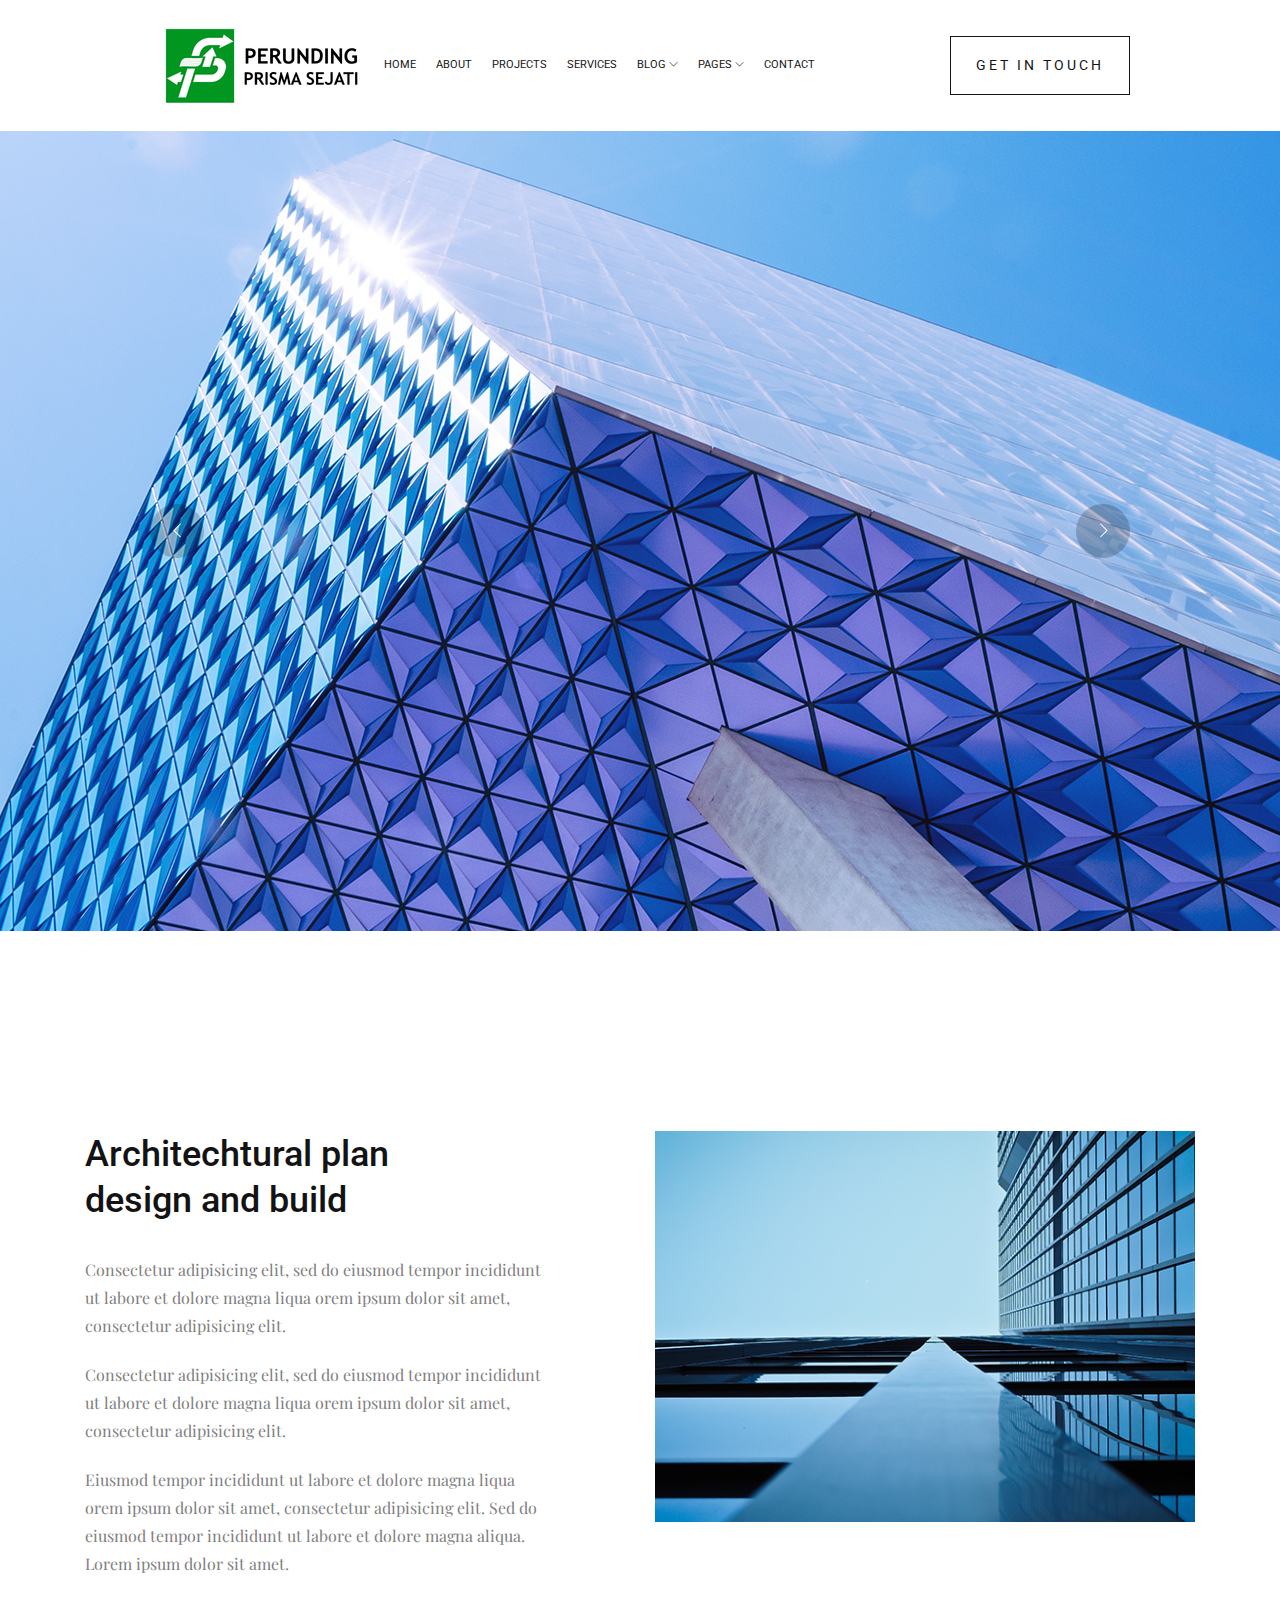
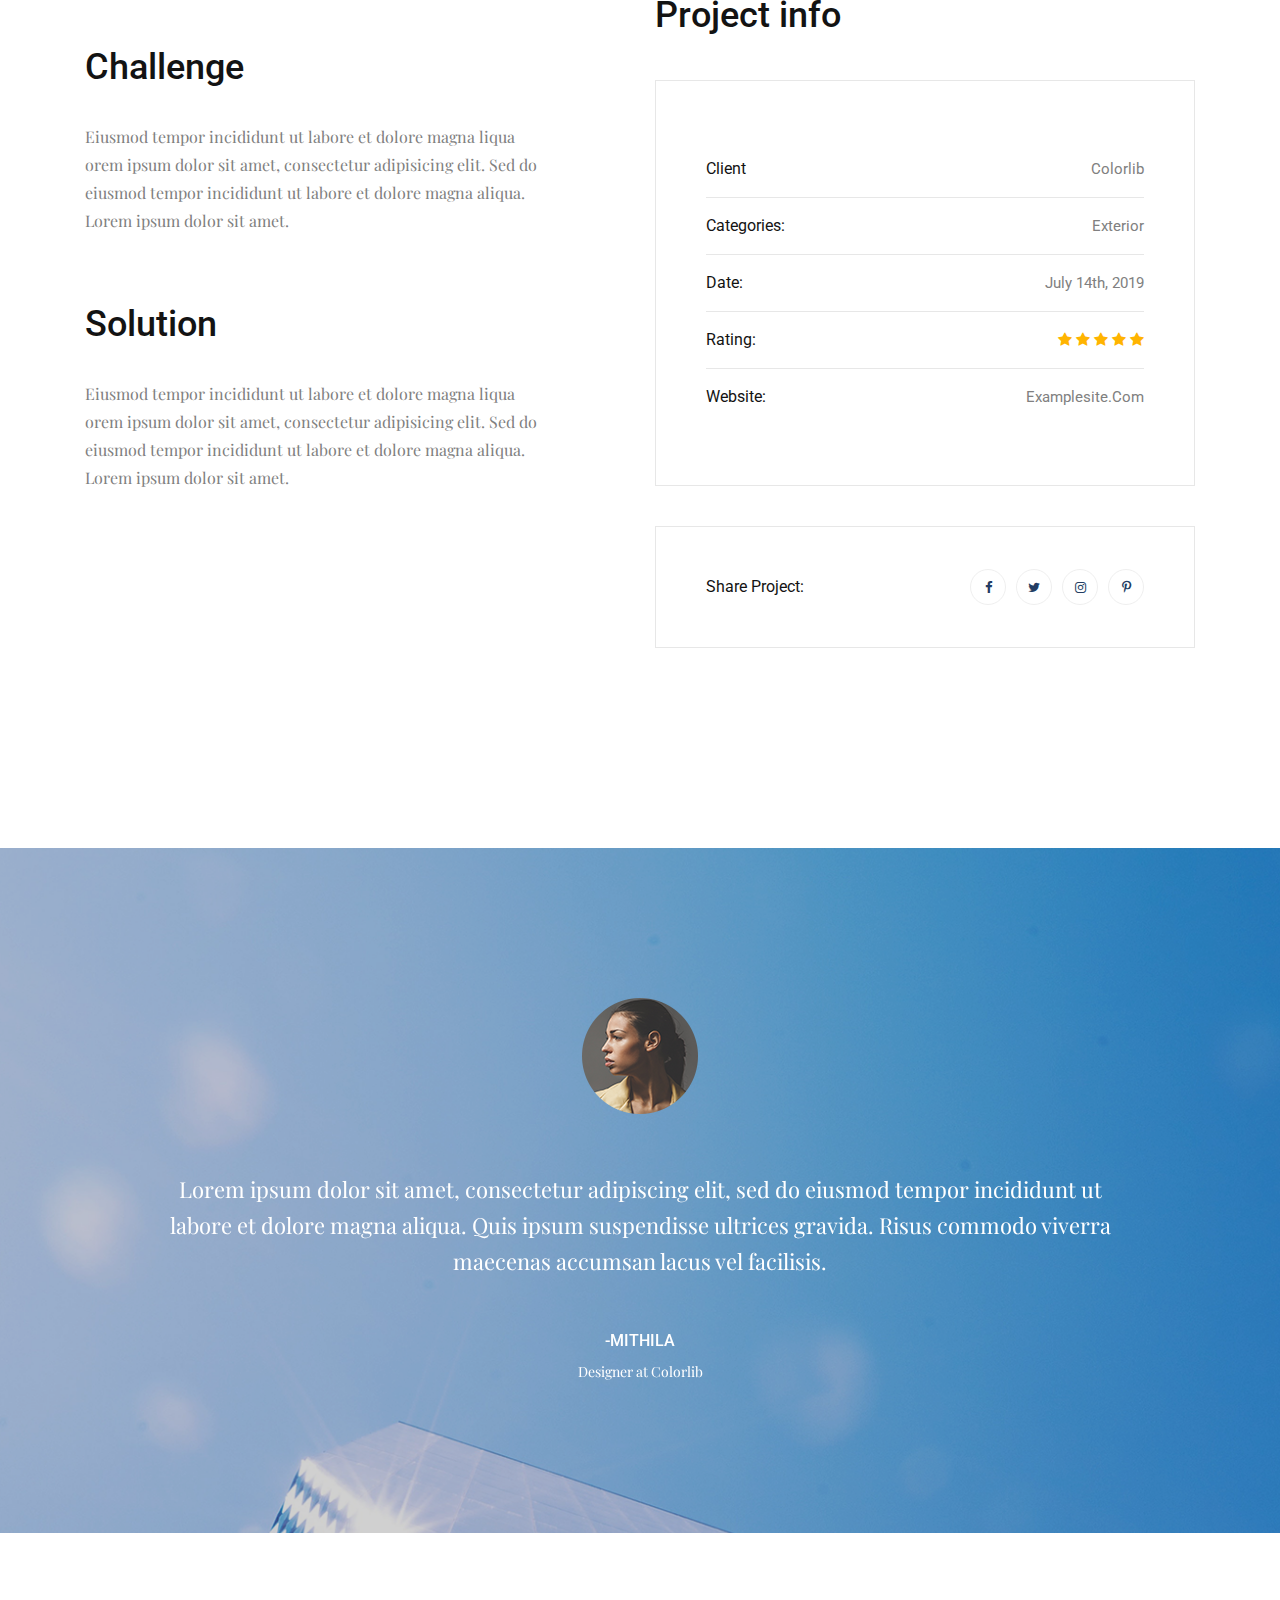
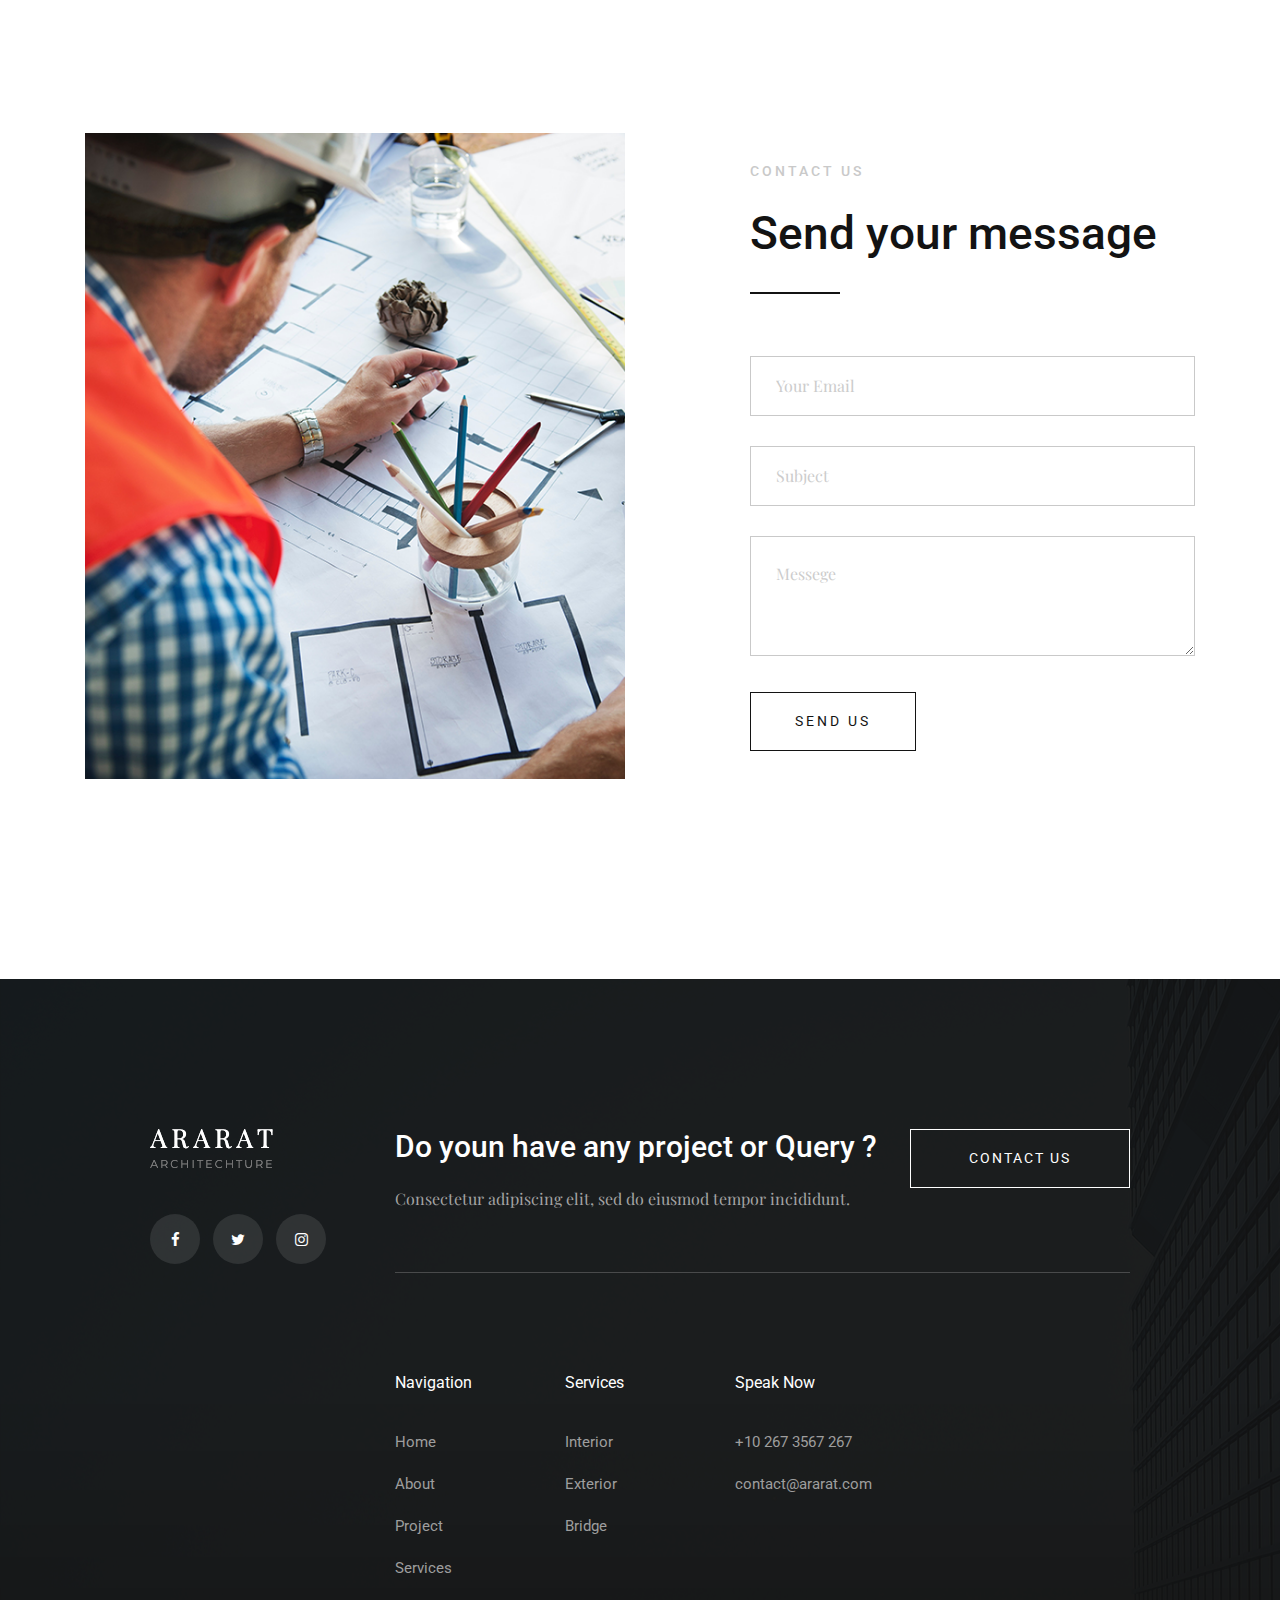
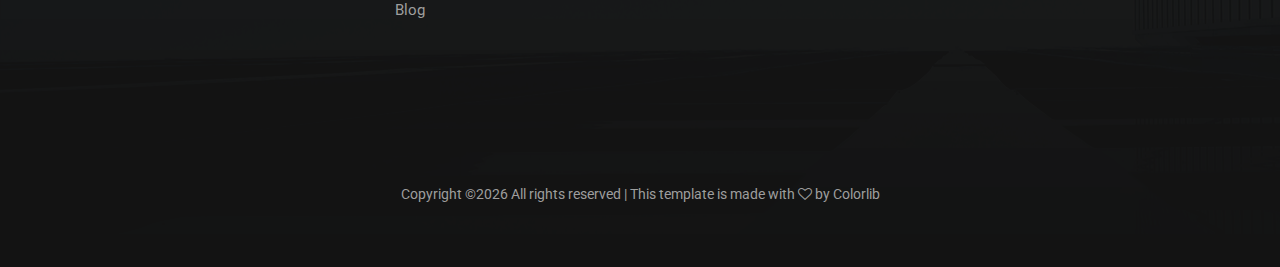
<file: project-details.html>
<!doctype html>
<html class="no-js" lang="zxx">

<head>
    <meta charset="utf-8">
    <meta http-equiv="x-ua-compatible" content="ie=edge">
    <title>Ararat</title>
    <meta name="description" content="">
    <meta name="viewport" content="width=device-width, initial-scale=1">

    <!-- <link rel="manifest" href="site.webmanifest"> -->
    <link rel="shortcut icon" type="image/x-icon" href="img/favicon.png">
    <!-- Place favicon.ico in the root directory -->

    <!-- CSS here -->
    <link rel="stylesheet" href="css/bootstrap.min.css">
    <link rel="stylesheet" href="css/owl.carousel.min.css">
    <link rel="stylesheet" href="css/magnific-popup.css">
    <link rel="stylesheet" href="css/font-awesome.min.css">
    <link rel="stylesheet" href="css/themify-icons.css">
    <link rel="stylesheet" href="css/nice-select.css">
    <link rel="stylesheet" href="css/flaticon.css">
    <link rel="stylesheet" href="css/animate.css">
    <link rel="stylesheet" href="css/slicknav.css">
    <link rel="stylesheet" href="css/style.css">
    <!-- <link rel="stylesheet" href="css/responsive.css"> -->
</head>

<body>
    <!--[if lte IE 9]>
            <p class="browserupgrade">You are using an <strong>outdated</strong> browser. Please <a href="https://browsehappy.com/">upgrade your browser</a> to improve your experience and security.</p>
        <![endif]-->

    <!-- header-start -->
    <header>
        <div class="header-area ">
            <div id="sticky-header" class="main-header-area white-bg">
                <div class="container-fluid p-0">
                    <div class="row align-items-center justify-content-between no-gutters">
                        <div class="col-xl-2 col-lg-2">
                            <div class="logo-img">
                                <a href="index.html">
                                    <img src="img/logo.png" alt="">
                                </a>
                            </div>
                        </div>
                        <div class="col-xl-7 col-lg-7">
                            <div class="main-menu  d-none d-lg-block">
                                <nav>
                                    <ul id="navigation">
                                        <li><a class="active" href="index.html">home</a></li>
                                        <li><a href="about.html">About</a></li>
                                        <li><a href="project.html">Projects</a></li>
                                        <li><a href="service.html">Services</a></li>

                                        <li><a href="#">blog <i class="ti-angle-down"></i></a>
                                            <ul class="submenu">
                                                <li><a href="blog.html">blog</a></li>
                                                <li><a href="single-blog.html">single-blog</a></li>
                                            </ul>
                                        </li>
                                        <li><a href="#">pages <i class="ti-angle-down"></i></a>
                                            <ul class="submenu">
                                                <li><a href="project-details.html">project-details</a></li>
                                                <li><a href="elements.html">elements</a></li>
                                            </ul>
                                        </li>
                                        <li><a href="contact.html">Contact</a></li>
                                    </ul>
                                </nav>
                            </div>
                        </div>
                        <div class="col-xl-3 col-lg-3 d-none d-lg-block">
                            <div class="get_in_tauch">
                                <a href="#" class="boxed-btn">GET IN TOUCH</a>
                            </div>
                        </div>
                        <div class="col-12">
                            <div class="mobile_menu d-block d-lg-none"></div>
                        </div>
                    </div>
                </div>
            </div>
        </div>
    </header>
    <!-- header-end -->
   
    <!-- details_slider_area_start -->
    <div class="details_slider_area">
        <div class="details_active owl-carousel">
            <div class="single_details details_bg_1"></div>
            <div class="single_details details_bg_1"></div>
            <div class="single_details details_bg_1"></div>
            <div class="single_details details_bg_1"></div>
        </div>
    </div>
    <!-- details_slider_area_end -->

    <!-- project_details_start -->
    <div class="project_details">
        <div class="container">
            <div class="row">
                <div class="col-xl-6 col-lg-6">
                    <div class="project_details_left">
                        <div class="single_details">
                                <h3>Architechtural plan <br>
                                    design and build</h3>
                                <p>Consectetur adipisicing elit, sed do eiusmod tempor incididunt ut labore et dolore magna
                                    liqua orem ipsum dolor sit amet, consectetur adipisicing elit.</p>
                                <p>Consectetur adipisicing elit, sed do eiusmod tempor incididunt ut labore et dolore magna
                                    liqua orem ipsum dolor sit amet, consectetur adipisicing elit.</p>
                                <p>Eiusmod tempor incididunt ut labore et dolore magna liqua orem ipsum dolor sit amet, consectetur adipisicing elit. Sed do eiusmod tempor incididunt ut labore et dolore magna aliqua. Lorem ipsum dolor sit amet.</p>
                        </div>
                        <div class="single_details">
                                <h3>Challenge</h3>
                                <p>Eiusmod tempor incididunt ut labore et dolore magna liqua orem ipsum dolor sit amet, consectetur adipisicing elit. Sed do eiusmod tempor incididunt ut labore et dolore magna aliqua. Lorem ipsum dolor sit amet.</p>
                        </div>
                        <div class="single_details">
                                <h3>Solution</h3>
                                <p>Eiusmod tempor incididunt ut labore et dolore magna liqua orem ipsum dolor sit amet, consectetur adipisicing elit. Sed do eiusmod tempor incididunt ut labore et dolore magna aliqua. Lorem ipsum dolor sit amet.</p>
                        </div>
                    </div>
                </div>
                <div class="col-xl-6 col-lg-6">
                    <div class="projects_details_info">
                        <div class="details_thumb">
                            <img src="img/project/details_info.png" alt="">
                        </div>
                        <div class="details_info">
                            <h3>Project info</h3>
                            <div class="details_info_list">
                                <div class="single_details_info d-flex justify-content-between align-items-center">
                                   <span class="left_info">client</span>
                                   <span class="right_info">Colorlib</span>
                                </div>
                                <div class="single_details_info d-flex justify-content-between align-items-center">
                                   <span class="left_info">Categories:</span>
                                   <span class="right_info">Exterior</span>
                                </div>
                                <div class="single_details_info d-flex justify-content-between align-items-center">
                                   <span class="left_info">Date:</span>
                                   <span class="right_info">July 14th, 2019</span>
                                </div>
                                <div class="single_details_info d-flex justify-content-between align-items-center">
                                   <span class="left_info">Rating:</span>
                                   <span class="right_info star">
                                       <i class="fa fa-star"></i>
                                       <i class="fa fa-star"></i>
                                       <i class="fa fa-star"></i>
                                       <i class="fa fa-star"></i>
                                       <i class="fa fa-star"></i>
                                    </span>
                                </div>
                                <div class="single_details_info d-flex justify-content-between align-items-center">
                                   <span class="left_info">Website:</span>
                                   <span class="right_info"><a href="#">examplesite.com</a></span>
                                </div>
                            </div>
                        </div>
                    </div>
                    <div class="project_share">
                        <div class="single_details_info d-flex justify-content-between align-items-center">
                            <span class="left_info">Share Project:</span>
                            <span class="right_info">
                                <a href="#"> <i class="fa fa-facebook"></i> </a>
                                <a href="#"> <i class="fa fa-twitter"></i> </a>
                                <a href="#"> <i class="fa fa-instagram"></i> </a>
                                <a href="#"> <i class="fa fa-pinterest-p"></i> </a>
                            </span>
                        </div>
                    </div>
                </div>
            </div>
        </div>
    </div>
    <!-- project_details_end -->

    <!-- testmonial_area_start -->
    <div class="testmonial_area testimonial_bg overlay2">
        <div class="container-fluid">
            <div class="row">
                <div class="col-xl-12">
                    <div class="testmonial_active owl-carousel">
                        <div class="single_testmonial">
                            <div class="testmonial_info text-center">
                                <div class="author">
                                    <img src="img/testmonial/author.png" alt="">
                                </div>
                                <p>Lorem ipsum dolor sit amet, consectetur adipiscing elit, sed do eiusmod
                                    tempor
                                    incididunt ut
                                    <br> labore et dolore magna aliqua. Quis ipsum suspendisse ultrices gravida.
                                    Risus
                                    commodo
                                    viverra <br> maecenas accumsan lacus vel facilisis. </p>
                                <div class="author_name">
                                    <h4>-MITHILA</h4>
                                    <span> Designer at Colorlib</span>
                                </div>
                            </div>
                        </div>
                        <div class="single_testmonial">
                            <div class="testmonial_info text-center">
                                <div class="author">
                                    <img src="img/testmonial/author.png" alt="">
                                </div>
                                <p>Lorem ipsum dolor sit amet, consectetur adipiscing elit, sed do eiusmod
                                    tempor
                                    incididunt ut
                                    <br> labore et dolore magna aliqua. Quis ipsum suspendisse ultrices gravida.
                                    Risus
                                    commodo
                                    viverra <br> maecenas accumsan lacus vel facilisis. </p>
                                <div class="author_name">
                                    <h4>-MITHILA</h4>
                                    <span> Designer at Colorlib</span>
                                </div>
                            </div>
                        </div>
                        <div class="single_testmonial">
                            <div class="testmonial_info text-center">
                                <div class="author">
                                    <img src="img/testmonial/author.png" alt="">
                                </div>
                                <p>Lorem ipsum dolor sit amet, consectetur adipiscing elit, sed do eiusmod
                                    tempor
                                    incididunt ut
                                    <br> labore et dolore magna aliqua. Quis ipsum suspendisse ultrices gravida.
                                    Risus
                                    commodo
                                    viverra <br> maecenas accumsan lacus vel facilisis. </p>
                                <div class="author_name">
                                    <h4>-MITHILA</h4>
                                    <span> Designer at Colorlib</span>
                                </div>
                            </div>
                        </div>

                    </div>
                </div>
            </div>
        </div>
    </div>
    <!-- testmonial_area_end -->

    <!-- messege_area_start -->
    <div class="messege_area">
        <div class="container">
            <div class="row align-items-center">
                <div class="col-xl-6 col-md-6">
                    <div class="messege_thumb">
                        <img src="img/testmonial/mesege.png" alt="">
                    </div>
                </div>
                <div class="col-xl-5 offset-xl-1 col-md-6">
                    <div class="section_title mb-20">
                        <span class="sub_heading">Contact Us</span>
                        <h3>Send your message</h3>
                        <div class="seperator"></div>
                    </div>
                    <form action="#" class="messege">
                        <input type="email" placeholder="Your Email">
                        <input type="text" placeholder="Subject">
                        <textarea placeholder="Messege"></textarea>
                        <button class="boxed-btn">SEND US</button>
                    </form>
                </div>
            </div>
        </div>
    </div>
    <!-- messege_area_end -->

    <!-- footer_start -->
    <footer class="footer footer_bg">
        <div class="footer_top">
            <div class="container-fluid p-0">
                <div class="row no-gutters ">
                    <div class="col-xl-3 col-12 col-md-4">
                        <div class="footer_widget">
                            <div class="footer_logo">
                                <a href="index.html">
                                    <img src="img/footer-logo.png" alt="">
                                </a>
                            </div>
                            <ul class="social_links">
                                <li>
                                    <a href="#"><i class="fa fa-facebook"></i></a>
                                </li>
                                <li>
                                    <a href="#"><i class="fa fa-twitter"></i></a>
                                </li>
                                <li>
                                    <a href="#"><i class="fa fa-instagram"></i></a>
                                </li>
                            </ul>
                        </div>
                    </div>
                    <div class="col-xl-9 col-12 col-md-8">
                        <div class="footer_header d-flex justify-content-between">
                            <div class="footer_header_left">
                                <h3>Do youn have any project or Query ?</h3>
                                <p>Consectetur adipiscing elit, sed do eiusmod tempor incididunt. </p>
                            </div>
                            <div class="footer_btn">
                                <a href="#" class="boxed-btn2">Contact Us</a>
                            </div>
                        </div>
                        <div class="row">
                            <div class="col-xl-8 col-12 col-md-12">
                                <div class="row">
                                    <div class="col-xl-4 col-12 col-md-4">
                                        <div class="footer_widget">
                                            <h3 class="footer_heading">
                                                Navigation
                                            </h3>
                                            <ul class="quick_links">
                                                <li><a href="#">Home</a></li>
                                                <li><a href="#"> About</a></li>
                                                <li><a href="#"> Project</a></li>
                                                <li><a href="#">Services</a></li>
                                                <li><a href="#">Blog</a></li>
                                            </ul>
                                        </div>
                                    </div>
                                    <div class="col-xl-4 col-12 col-md-4">
                                        <div class="footer_widget">
                                            <h3 class="footer_heading">
                                                Services
                                            </h3>
                                            <ul class="quick_links">
                                                <li><a href="#">Interior</a></li>
                                                <li><a href="#"> Exterior</a></li>
                                                <li><a href="#"> Bridge</a></li>
                                            </ul>
                                        </div>
                                    </div>
                                    <div class="col-xl-4 col-12 col-md-4 ">
                                        <div class="footer_widget">
                                            <h3 class="footer_heading">
                                                Speak Now
                                            </h3>
                                            <ul class="quick_links">
                                                <li><a href="#">+10 267 3567 267</a></li>
                                                <li><a href="#"> contact@ararat.com</a></li>
                                            </ul>
                                        </div>
                                    </div>
                                </div>
                            </div>
                        </div>
                    </div>
                </div>
            </div>
        </div>
        <div class="footer_copy_right">
            <p><!-- Link back to Colorlib can't be removed. Template is licensed under CC BY 3.0. -->
Copyright &copy;<script>document.write(new Date().getFullYear());</script> All rights reserved | This template is made with <i class="fa fa-heart-o" aria-hidden="true"></i> by <a href="https://colorlib.com" target="_blank">Colorlib</a>
<!-- Link back to Colorlib can't be removed. Template is licensed under CC BY 3.0. --> </p>
        </div>
    </footer>
    <!-- footer_end -->


    <!-- JS here -->
    <script src="js/vendor/modernizr-3.5.0.min.js"></script>
    <script src="js/vendor/jquery-1.12.4.min.js"></script>
    <script src="js/popper.min.js"></script>
    <script src="js/bootstrap.min.js"></script>
    <script src="js/owl.carousel.min.js"></script>
    <script src="js/isotope.pkgd.min.js"></script>
    <script src="js/ajax-form.js"></script>
    <script src="js/waypoints.min.js"></script>
    <script src="js/jquery.counterup.min.js"></script>
    <script src="js/imagesloaded.pkgd.min.js"></script>
    <script src="js/scrollIt.js"></script>
    <script src="js/jquery.scrollUp.min.js"></script>
    <script src="js/wow.min.js"></script>
    <script src="js/nice-select.min.js"></script>
    <script src="js/jquery.slicknav.min.js"></script>
    <script src="js/jquery.magnific-popup.min.js"></script>
    <script src="js/plugins.js"></script>

    <!--contact js-->
    <script src="js/contact.js"></script>
    <script src="js/jquery.ajaxchimp.min.js"></script>
    <script src="js/jquery.form.js"></script>
    <script src="js/jquery.validate.min.js"></script>
    <script src="js/mail-script.js"></script>

    <script src="js/main.js"></script>

</body>

</html>
</file>
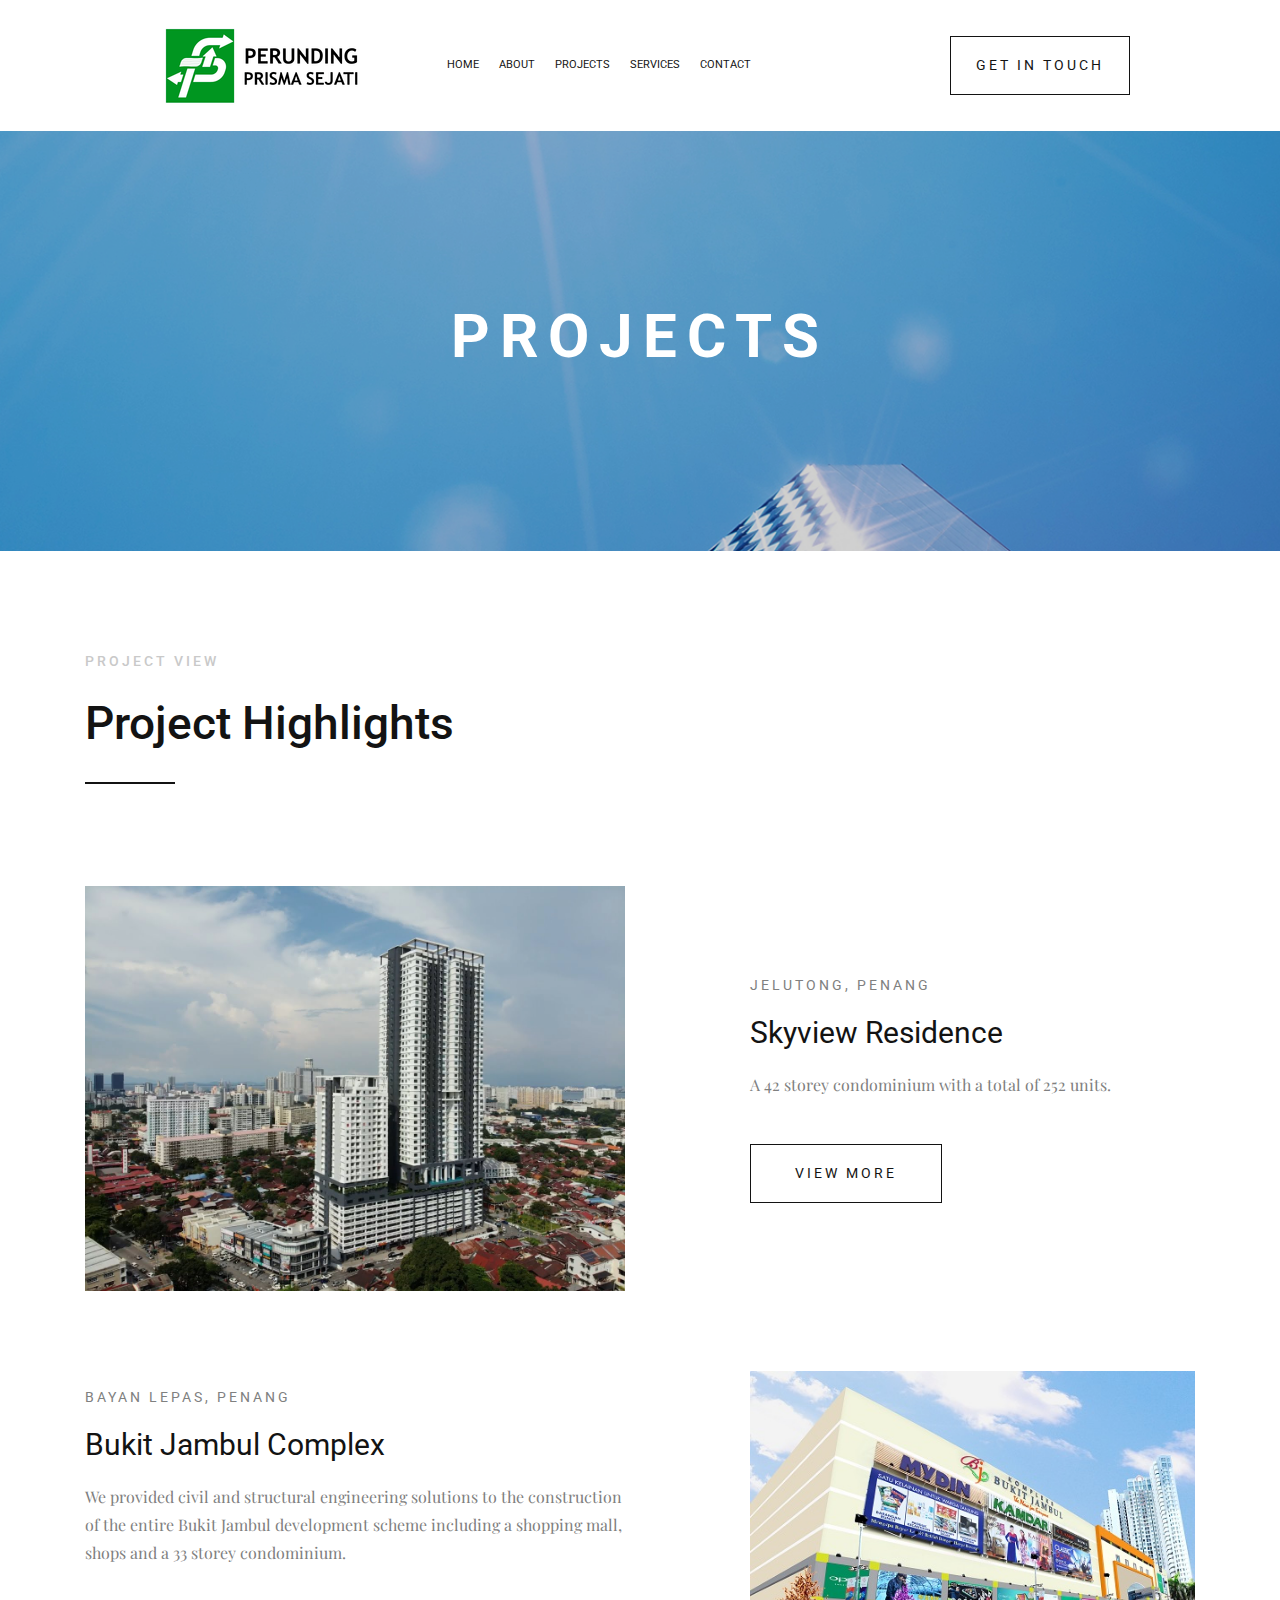
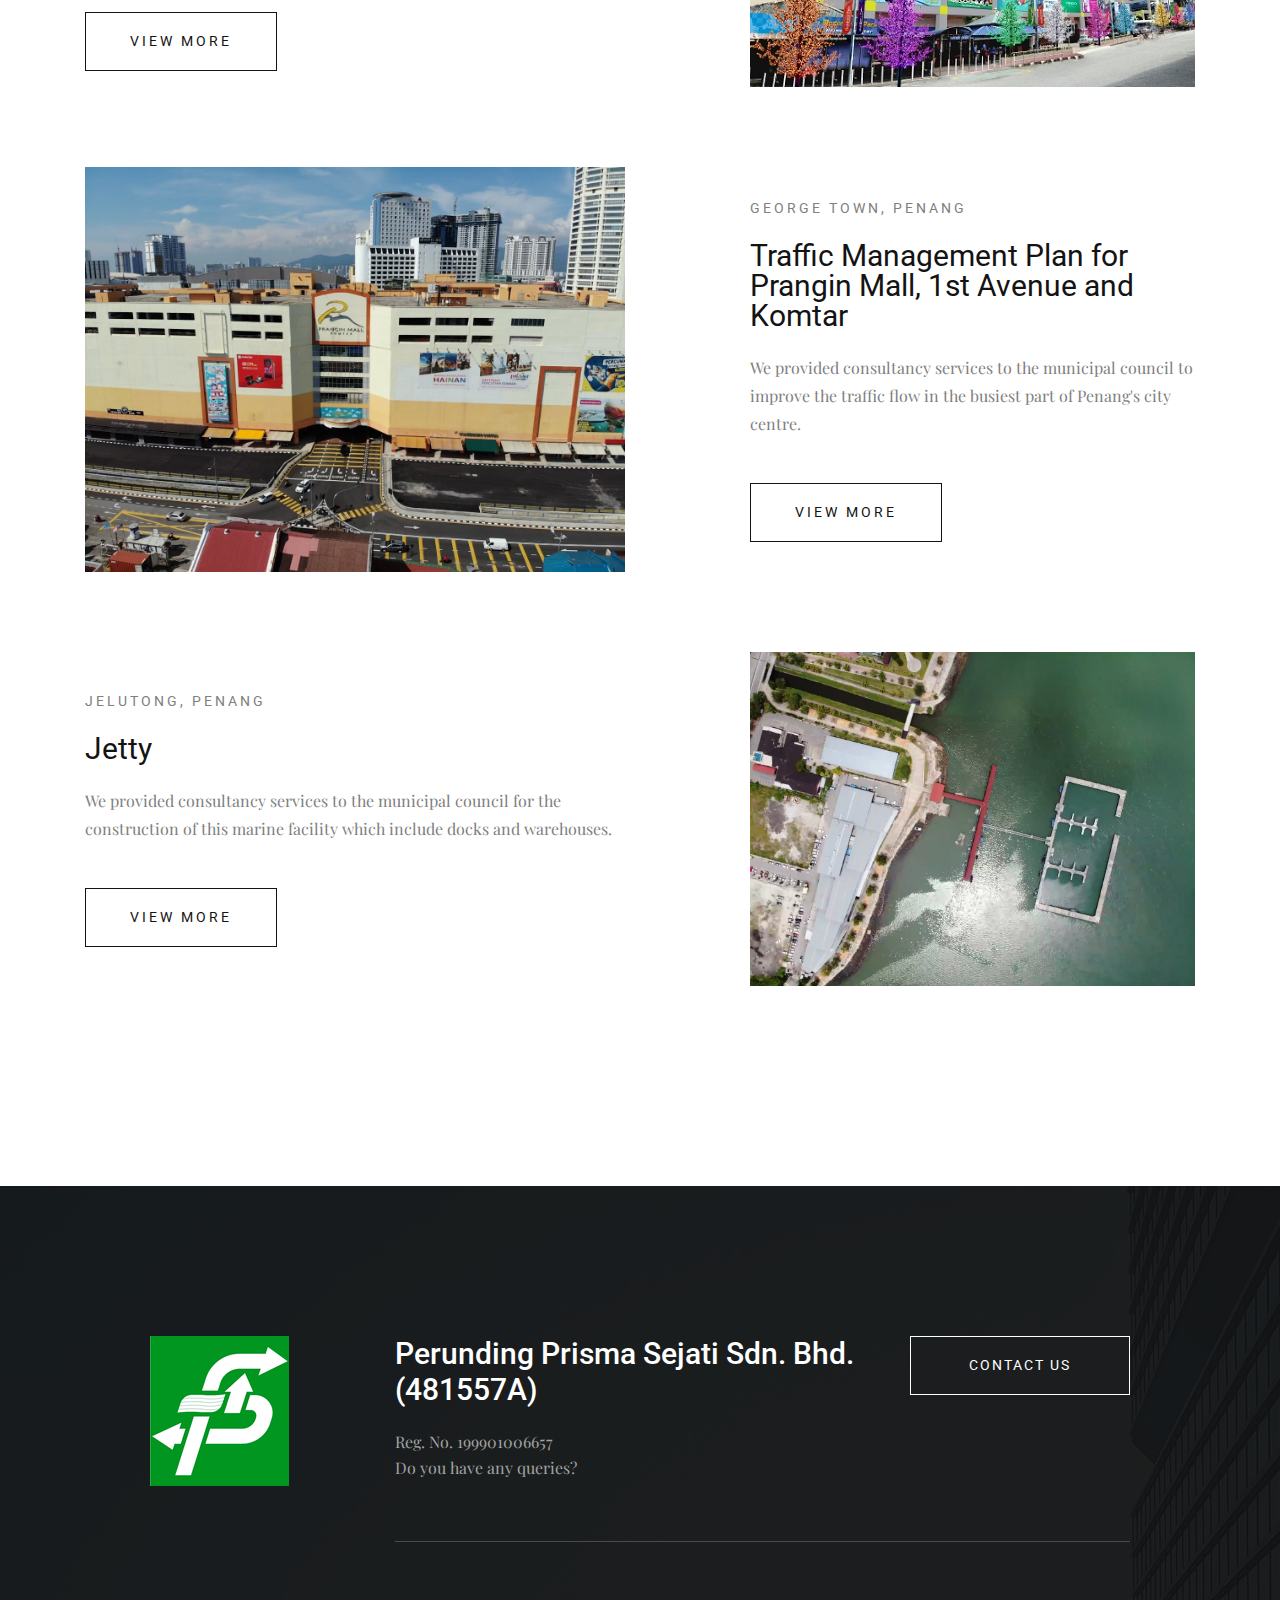
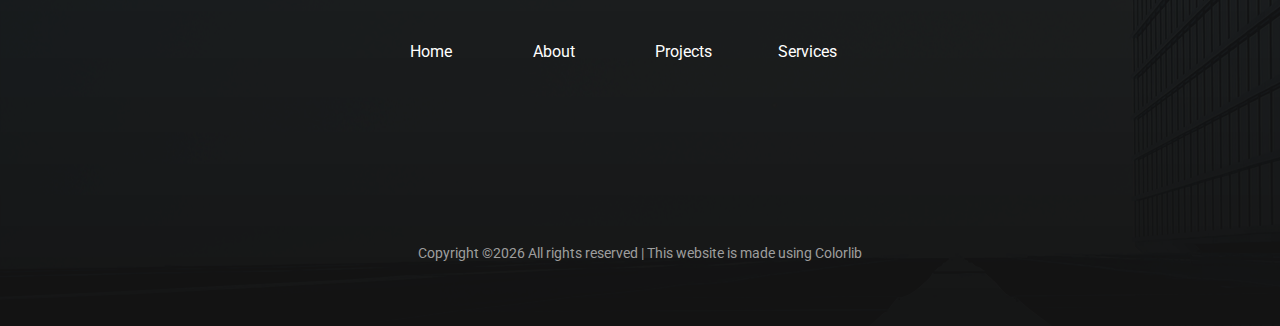
<file: project.html>
<!doctype html>
<html class="no-js" lang="zxx">

<head>
    <meta charset="utf-8">
    <meta http-equiv="x-ua-compatible" content="ie=edge">
    <title>Perunding Prisma Sejati Sdn. Bhd.</title>
    <meta name="description" content="">
    <meta name="viewport" content="width=device-width, initial-scale=1">

    <!-- <link rel="manifest" href="site.webmanifest"> -->
    <link rel="shortcut icon" type="image/x-icon" href="img/pps.jpg">
    <!-- Place favicon.ico in the root directory -->

    <!-- CSS here -->
    <link rel="stylesheet" href="css/bootstrap.min.css">
    <link rel="stylesheet" href="css/owl.carousel.min.css">
    <link rel="stylesheet" href="css/magnific-popup.css">
    <link rel="stylesheet" href="css/font-awesome.min.css">
    <link rel="stylesheet" href="css/themify-icons.css">
    <link rel="stylesheet" href="css/nice-select.css">
    <link rel="stylesheet" href="css/flaticon.css">
    <link rel="stylesheet" href="css/animate.css">
    <link rel="stylesheet" href="css/slicknav.css">
    <link rel="stylesheet" href="css/style.css">
    <!-- <link rel="stylesheet" href="css/responsive.css"> -->
</head>

<body>
    <!--[if lte IE 9]>
            <p class="browserupgrade">You are using an <strong>outdated</strong> browser. Please <a href="https://browsehappy.com/">upgrade your browser</a> to improve your experience and security.</p>
        <![endif]-->

    <!-- header-start -->
    <header>
        <div class="header-area ">
            <div id="sticky-header" class="main-header-area white-bg">
                <div class="container-fluid p-0">
                    <div class="row align-items-center justify-content-between no-gutters">
                        <div class="col-xl-2 col-lg-2">
                            <div class="logo-img">
                                <a href="index.html">
                                    <img src="img/logo.png" alt="">
                                </a>
                            </div>
                        </div>
                        <div class="col-xl-7 col-lg-7">
                            <div class="main-menu  d-none d-lg-block">
                                <nav>
                                    <ul id="navigation">
                                        <li><a class="active" href="index.html">Home</a></li>
                                        <li><a href="about.html">About</a></li>
                                        <li><a href="project.html">Projects</a></li>
                                        <li><a href="service.html">Services</a></li>
                                        <li><a href="contact.html">Contact</a></li>
                                    </ul>
                                </nav>
                            </div>
                        </div>
                        <div class="col-xl-3 col-lg-3 d-none d-lg-block">
                            <div class="get_in_tauch">
                                <a href="contact.html" class="boxed-btn">GET IN TOUCH</a>
                            </div>
                        </div>
                        <div class="col-12">
                            <div class="mobile_menu d-block d-lg-none"></div>
                        </div>
                    </div>
                </div>
            </div>
        </div>
    </header>
    <!-- header-end -->

    <!-- breadcam_area_start -->
    <div class="breadcam_area bradcam_bg overlay2">
        <div class="bradcam_text">
            <h3>Projects</h3>
        </div>
    </div>
    <!-- breadcam_area_end -->

    <!-- lastest_project_strat -->
    <div class="lastest_project">
        <div class="container">
            <div class="row">
                <div class="col-xl-12">
                    <div class="section_title mb-60">
                        <span class="sub_heading">Project view</span>
                        <h3>Project Highlights</h3>
                        <div class="seperator"></div>
                    </div>
                </div>
            </div>
            <div class="row align-items-center mb-80">
                <div class="col-xl-6 col-md-6">
                    <div class="single_project_thumb">
                        <img src="img/project/skyview.jpg" alt="">
                    </div>
                </div>
                <div class="col-xl-5 offset-xl-1 col-md-6">
                    <div class="section_title">
                        <span class="sub_heading2">Jelutong, Penang</span>
                        <h4>Skyview Residence</h4>
                        <p>A 42 storey condominium with a total of 252 units.</p>
                        <a href="project.html" class="boxed-btn">View More</a>
                    </div>
                </div>
            </div>
            <div class="row align-items-center mb-80">
                <div class="col-xl-6 col-md-6">
                    <div class="section_title">
                        <span class="sub_heading2">Bayan Lepas, Penang</span>
                        <h4>Bukit Jambul Complex</h4>
                        <p>We provided civil and structural engineering solutions to the construction of the entire Bukit Jambul development scheme including a shopping mall, shops and a 33 storey condominium.</p>
                        <a href="project.html" class="boxed-btn">View More</a>
                    </div>
                </div>
                <div class="col-xl-5 offset-xl-1 col-md-6">
                    <div class="single_project_thumb">
                        <img src="img/project/bj_mall.jpg" alt="">
                    </div>
                </div>
            </div>
            <div class="row align-items-center mb-80">
                <div class="col-xl-6 col-md-6">
                    <div class="single_project_thumb">
                        <img src="img/project/prangin.jpg" alt="">
                    </div>
                </div>
                <div class="col-xl-5 offset-xl-1 col-md-6">
                    <div class="section_title">
                        <span class="sub_heading2">George Town, Penang</span>
                        <h4>Traffic Management Plan for Prangin Mall, 1st Avenue and Komtar</h4>
                        <p>We provided consultancy services to the municipal council to improve the traffic flow in the busiest part of Penang's city centre.</p>
                        <a href="project.html" class="boxed-btn">View More</a>
                    </div>
                </div>
            </div>
            <div class="row align-items-center mb-80">
                <div class="col-xl-6 col-md-6">
                    <div class="section_title">
                        <span class="sub_heading2">Jelutong, Penang</span>
                        <h4>Jetty</h4>
                        <p>We provided consultancy services to the municipal council for the construction of this marine facility which include docks and warehouses.</p>
                        <a href="project.html" class="boxed-btn">View More</a>
                    </div>
                </div>
                <div class="col-xl-5 offset-xl-1 col-md-6">
                    <div class="single_project_thumb">
                        <img src="img/project/jetty.jpg" alt="">
                    </div>
                </div>
            </div>
        </div>
    </div>
    <!-- lastest_project_end -->

    <!-- 
    <div class="testmonial_area testimonial_bg overlay2">
        <div class="container-fluid">
            <div class="row">
                <div class="col-xl-12">
                    <div class="testmonial_active owl-carousel">
                        <div class="single_testmonial">
                            <div class="testmonial_info text-center">
                                <div class="author">
                                    <img src="img/testmonial/author.png" alt="">
                                </div>
                                <p>Lorem ipsum dolor sit amet, consectetur adipiscing elit, sed do eiusmod
                                    tempor
                                    incididunt ut
                                    <br> labore et dolore magna aliqua. Quis ipsum suspendisse ultrices gravida.
                                    Risus
                                    commodo
                                    viverra <br> maecenas accumsan lacus vel facilisis. </p>
                                <div class="author_name">
                                    <h4>-MITHILA</h4>
                                    <span> Designer at Colorlib</span>
                                </div>
                            </div>
                        </div>
                        <div class="single_testmonial">
                            <div class="testmonial_info text-center">
                                <div class="author">
                                    <img src="img/testmonial/author.png" alt="">
                                </div>
                                <p>Lorem ipsum dolor sit amet, consectetur adipiscing elit, sed do eiusmod
                                    tempor
                                    incididunt ut
                                    <br> labore et dolore magna aliqua. Quis ipsum suspendisse ultrices gravida.
                                    Risus
                                    commodo
                                    viverra <br> maecenas accumsan lacus vel facilisis. </p>
                                <div class="author_name">
                                    <h4>-MITHILA</h4>
                                    <span> Designer at Colorlib</span>
                                </div>
                            </div>
                        </div>
                        <div class="single_testmonial">
                            <div class="testmonial_info text-center">
                                <div class="author">
                                    <img src="img/testmonial/author.png" alt="">
                                </div>
                                <p>Lorem ipsum dolor sit amet, consectetur adipiscing elit, sed do eiusmod
                                    tempor
                                    incididunt ut
                                    <br> labore et dolore magna aliqua. Quis ipsum suspendisse ultrices gravida.
                                    Risus
                                    commodo
                                    viverra <br> maecenas accumsan lacus vel facilisis. </p>
                                <div class="author_name">
                                    <h4>-MITHILA</h4>
                                    <span> Designer at Colorlib</span>
                                </div>
                            </div>
                        </div>

                    </div>
                </div>
            </div>
        </div>
    </div>
    
    <div class="messege_area">
        <div class="container">
            <div class="row align-items-center">
                <div class="col-xl-6 col-md-6">
                    <div class="messege_thumb">
                        <img src="img/testmonial/mesege.png" alt="">
                    </div>
                </div>
                <div class="col-xl-5 offset-xl-1 col-md-6">
                    <div class="section_title mb-20">
                        <span class="sub_heading">Contact Us</span>
                        <h3>Send your message</h3>
                        <div class="seperator"></div>
                    </div>
                    <form action="#" class="messege">
                        <input type="email" placeholder="Your Email">
                        <input type="text" placeholder="Subject">
                        <textarea placeholder="Messege"></textarea>
                        <button class="boxed-btn">SEND US</button>
                    </form>
                </div>
            </div>
        </div>
    </div>
     -->

    <!-- footer_start -->
    <footer class="footer footer_bg">
        <div class="footer_top">
            <div class="container-fluid p-0">
                <div class="row no-gutters ">
                    <div class="col-xl-3 col-12 col-md-4">
                        <div class="footer_widget">
                            <div class="footer_logo">
                                <a href="index.html">
                                    <img src="img/pps.png" alt="">
                                </a>
                            </div>
                        
                        </div>
                    </div>
                    <div class="col-xl-9 col-12 col-md-8">
                        <div class="footer_header d-flex justify-content-between">
                            <div class="footer_header_left">
                                <h3>Perunding Prisma Sejati Sdn. Bhd. (481557A)</h3>
                                <p>Reg. No. 199901006657</p>
                                <p>Do you have any queries?</p>
                            </div>
                            <div class="footer_btn">
                                <a href="contact.html" class="boxed-btn2">Contact Us</a>
                            </div>
                        </div>
                    
                            <div class="col-xl-8 col-12 col-md-12">
                                <div class="row">
                                    <div class="col-xl-3 col-12 col-md-3">
                                        <div class="footer_widget">
                                            <h3 class="footer_heading">
                                                <a href="index.html">Home</a>
                                            </h3>
                                        </div>
                                    </div>
                                    <div class="col-xl-3 col-12 col-md-3">
                                        <div class="footer_widget">
                                            <h3 class="footer_heading">
                                                <a href="about.html"> About</a>
                                            </h3>
                                        </div>
                                    </div>
                                    <div class="col-xl-3 col-12 col-md-3">
                                        <div class="footer_widget">
                                            <h3 class="footer_heading">
                                                <a href="project.html"> Projects</a>
                                            </h3>
                                        
                                        </div>
                                    </div>
                                    <div class="col-xl-3 col-12 col-md-3">
                                        <div class="footer_widget">
                                            <h3 class="footer_heading">
                                                <a href="service.html"> Services</a>
                                            </h3>
                                        
                                        </div>
                                    </div>
                                </div>
                            </div>
                        
                    </div>
                </div>
            </div>
        </div>
        <div class="footer_copy_right">
            <p><!-- Link back to Colorlib can't be removed. Template is licensed under CC BY 3.0. -->
Copyright &copy;<script>document.write(new Date().getFullYear());</script> All rights reserved | This website is made using <a href="https://colorlib.com" target="_blank">Colorlib</a>
<!-- Link back to Colorlib can't be removed. Template is licensed under CC BY 3.0. --></p>
        </div>
        
    </footer>
    <!-- footer_end -->


    <!-- JS here -->
    <script src="js/vendor/modernizr-3.5.0.min.js"></script>
    <script src="js/vendor/jquery-1.12.4.min.js"></script>
    <script src="js/popper.min.js"></script>
    <script src="js/bootstrap.min.js"></script>
    <script src="js/owl.carousel.min.js"></script>
    <script src="js/isotope.pkgd.min.js"></script>
    <script src="js/ajax-form.js"></script>
    <script src="js/waypoints.min.js"></script>
    <script src="js/jquery.counterup.min.js"></script>
    <script src="js/imagesloaded.pkgd.min.js"></script>
    <script src="js/scrollIt.js"></script>
    <script src="js/jquery.scrollUp.min.js"></script>
    <script src="js/wow.min.js"></script>
    <script src="js/nice-select.min.js"></script>
    <script src="js/jquery.slicknav.min.js"></script>
    <script src="js/jquery.magnific-popup.min.js"></script>
    <script src="js/plugins.js"></script>

    <!--contact js-->
    <script src="js/contact.js"></script>
    <script src="js/jquery.ajaxchimp.min.js"></script>
    <script src="js/jquery.form.js"></script>
    <script src="js/jquery.validate.min.js"></script>
    <script src="js/mail-script.js"></script>

    <script src="js/main.js"></script>

</body>

</html>
</file>
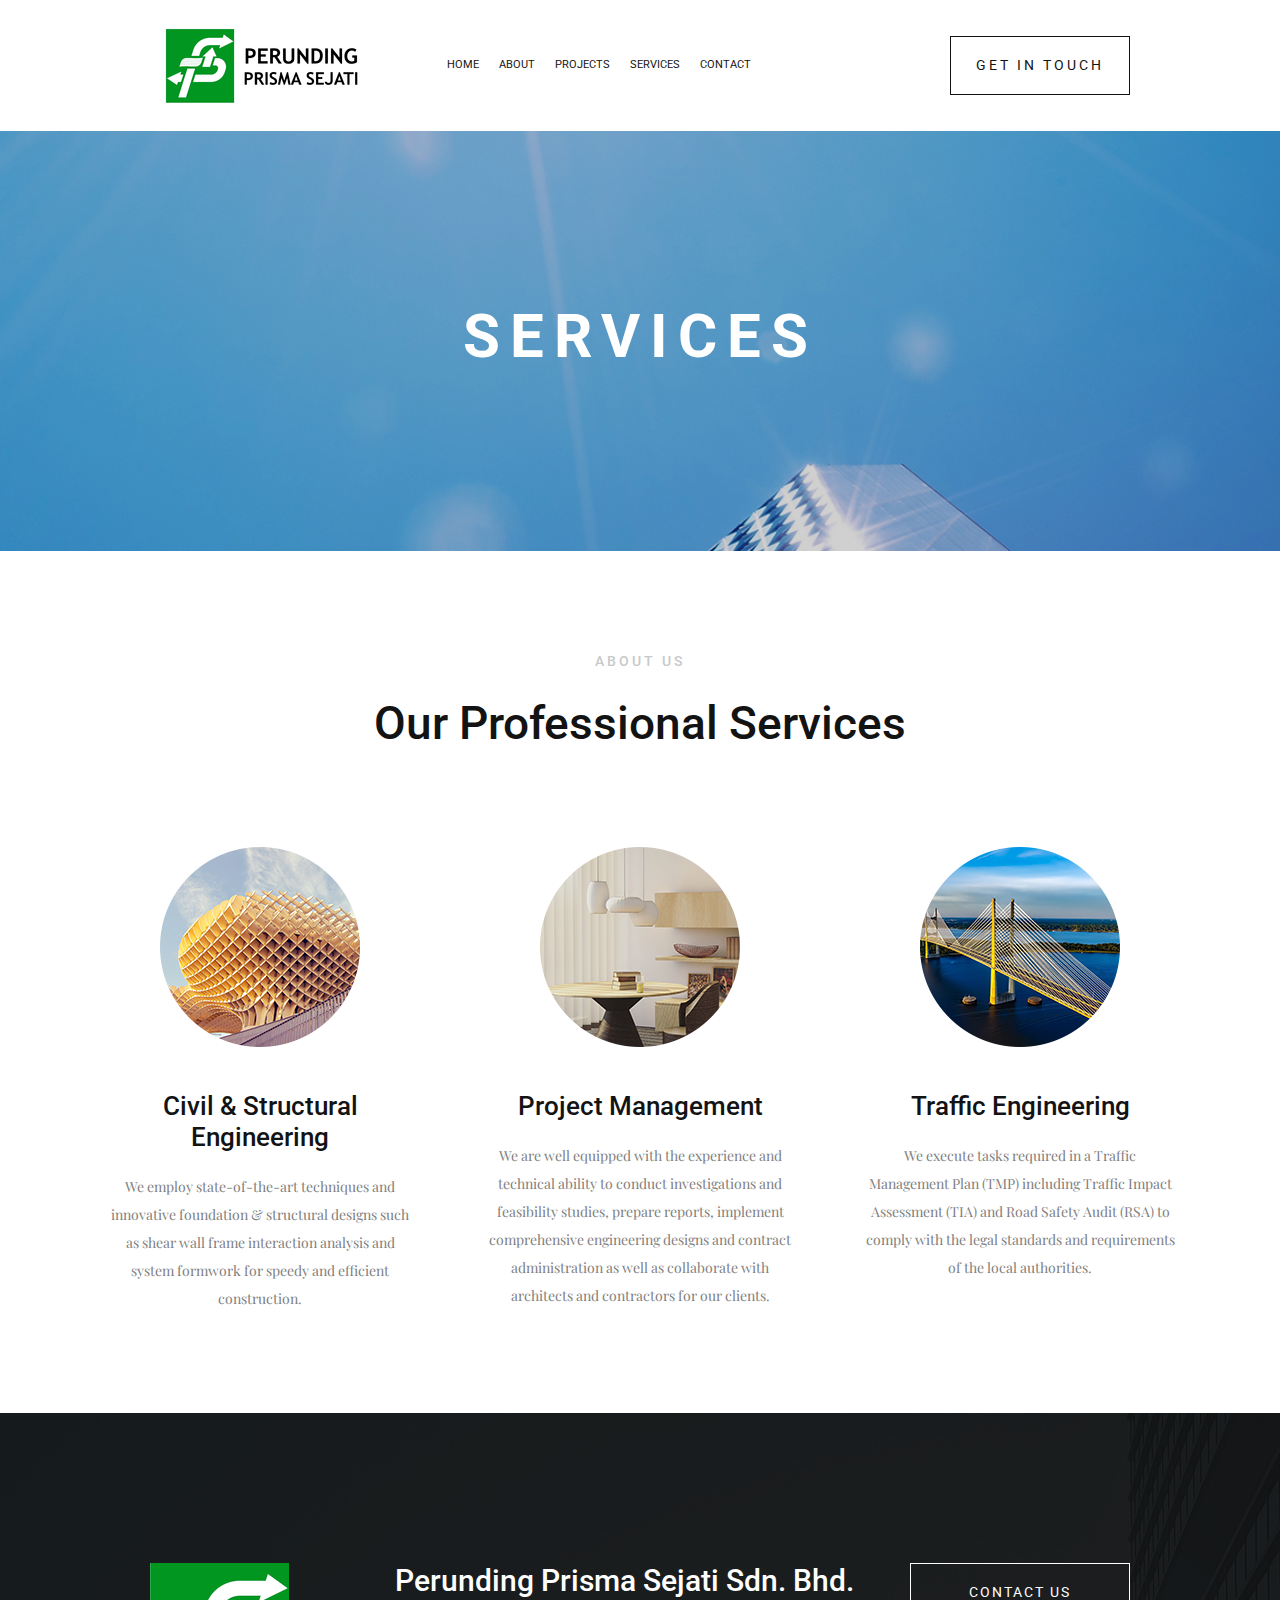
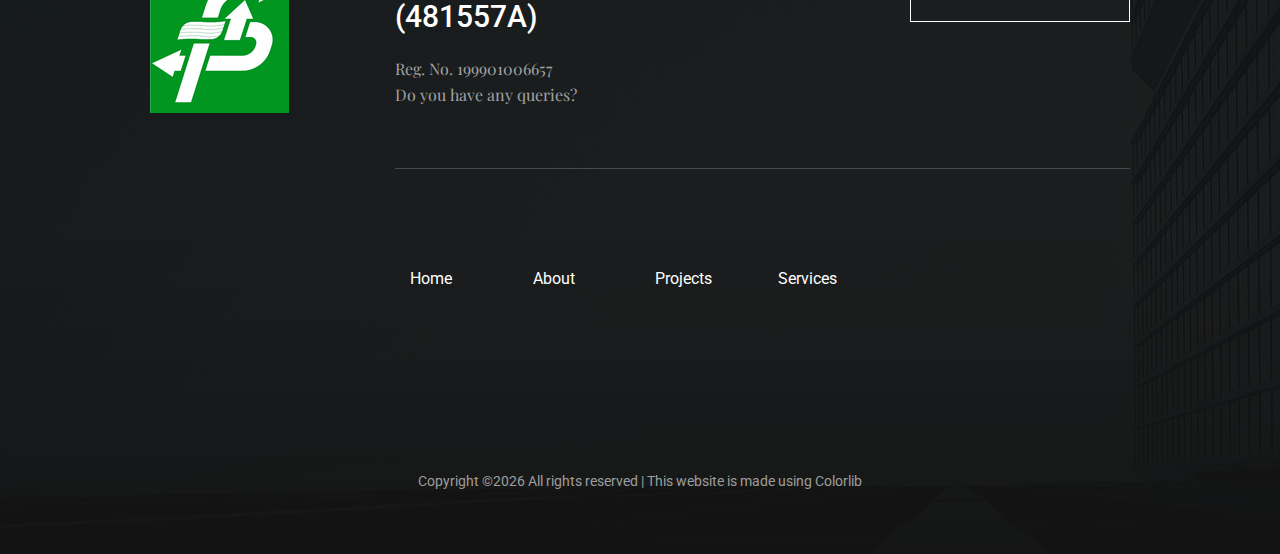
<file: service.html>
<!doctype html>
<html class="no-js" lang="zxx">

<head>
    <meta charset="utf-8">
    <meta http-equiv="x-ua-compatible" content="ie=edge">
    <title>Perunding Prisma Sejati Sdn. Bhd.</title>
    <meta name="description" content="">
    <meta name="viewport" content="width=device-width, initial-scale=1">

    <!-- <link rel="manifest" href="site.webmanifest"> -->
    <link rel="shortcut icon" type="image/x-icon" href="img/pps.jpg">
    <!-- Place favicon.ico in the root directory -->

    <!-- CSS here -->
    <link rel="stylesheet" href="css/bootstrap.min.css">
    <link rel="stylesheet" href="css/owl.carousel.min.css">
    <link rel="stylesheet" href="css/magnific-popup.css">
    <link rel="stylesheet" href="css/font-awesome.min.css">
    <link rel="stylesheet" href="css/themify-icons.css">
    <link rel="stylesheet" href="css/nice-select.css">
    <link rel="stylesheet" href="css/flaticon.css">
    <link rel="stylesheet" href="css/animate.css">
    <link rel="stylesheet" href="css/slicknav.css">
    <link rel="stylesheet" href="css/style.css">
    <!-- <link rel="stylesheet" href="css/responsive.css"> -->
</head>

<body>
    <!--[if lte IE 9]>
            <p class="browserupgrade">You are using an <strong>outdated</strong> browser. Please <a href="https://browsehappy.com/">upgrade your browser</a> to improve your experience and security.</p>
        <![endif]-->

    <!-- header-start -->
    <header>
        <div class="header-area ">
            <div id="sticky-header" class="main-header-area white-bg">
                <div class="container-fluid p-0">
                    <div class="row align-items-center justify-content-between no-gutters">
                        <div class="col-xl-2 col-lg-2">
                            <div class="logo-img">
                                <a href="index.html">
                                    <img src="img/logo.png" alt="">
                                </a>
                            </div>
                        </div>
                        <div class="col-xl-7 col-lg-7">
                            <div class="main-menu  d-none d-lg-block">
                                <nav>
                                    <ul id="navigation">
                                        <li><a class="active" href="index.html">home</a></li>
                                        <li><a href="about.html">About</a></li>
                                        <li><a href="project.html">Projects</a></li>
                                        <li><a href="service.html">Services</a></li>
                                        <li><a href="contact.html">Contact</a></li>
                                    </ul>
                                </nav>
                            </div>
                        </div>
                        <div class="col-xl-3 col-lg-3 d-none d-lg-block">
                            <div class="get_in_tauch">
                                <a href="contact.html" class="boxed-btn">GET IN TOUCH</a>
                            </div>
                        </div>
                        <div class="col-12">
                            <div class="mobile_menu d-block d-lg-none"></div>
                        </div>
                    </div>
                </div>
            </div>
        </div>
    </header>
    <!-- header-end -->

    <!-- breadcam_area_start -->
    <div class="breadcam_area bradcam_bg overlay2">
        <div class="bradcam_text">
            <h3>Services</h3>
        </div>
    </div>
    <!-- breadcam_area_end -->

    <!-- dream_service_start -->
    <div class="dream_service">
        <div class="container">
            <div class="row">
                <div class="col-xl-12">
                    <div class="section_title text-center mb-95">
                        <span class="sub_heading">About Us</span>
                        <h3>Our Professional Services</h3>
                    </div>
                </div>
            </div>
            <div class="row">
                <div class="col-xl-4 col-md-4">
                    <div class="single_dream text-center">
                        <div class="thumb">
                            <img src="img/dream/2.png" alt="">
                        </div>
                        <h3>Civil & Structural Engineering</h3>
                        <p>We employ state-of-the-art techniques and innovative foundation & structural designs such as shear
                            wall frame interaction analysis and system formwork for speedy and efficient construction.</p>
                    </div>
                </div>
                <div class="col-xl-4 col-md-4">
                    <div class="single_dream text-center">
                        <div class="thumb">
                            <img src="img/dream/1.png" alt="">
                        </div>
                        <h3>Project Management</h3>
                        <p>We are well equipped with the experience and technical ability to conduct investigations and feasibility studies, prepare
                            reports, implement comprehensive engineering designs and contract administration as well as collaborate with architects and contractors for our clients.</p>
                    </div>
                </div>
                <div class="col-xl-4 col-md-4">
                    <div class="single_dream text-center">
                        <div class="thumb">
                            <img src="img/dream/3.png" alt="">
                        </div>
                        <h3>Traffic Engineering</h3>
                        <p>We execute tasks required in a Traffic Management Plan (TMP) including Traffic Impact Assessment (TIA) and Road Safety Audit (RSA) to comply with the legal standards and requirements of the local authorities.</p>
                    </div>
                </div>
            </div>
        </div>
    </div>
    <!-- dream_service_end -->

    <!-- about_area_start 
    <div class="about_area extra_padding">
        <div class="container">
            <div class="row align-items-center">
                <div class="col-xl-6 col-md-6">
                    <div class="about_thumb">
                        <img src="img/about/1.png" alt="">
                        <div class="exprience">
                            <h1>25</h1>
                            <span>Years of Experience</span>
                        </div>
                    </div>
                </div>
                <div class="col-xl-5 offset-xl-1 col-md-6">
                    <div class="about_info">
                        <div class="section_title">
                            <span class="sub_heading">About Us</span>
                            <h3>Architechtural plan <br>
                                design and build</h3>
                            <div class="seperator"></div>
                        </div>
                        <p>Lorem ipsum dolor sit amet, consectetur adipiscing elit, sed do eiusmod tempor incididunt ut
                            labore et dolore magna aliqua. Quis ipsum suspendisse ultrices gravida. Risus commodo
                            viverra maecenas accumsan lacus vel facilisis. </p>
                        <ul class="about_list">
                            <li>Consectetur adipiscing sed do eiusmod. </li>
                            <li>Eiusmod tempor incididunt labore. </li>
                        </ul>
                        <a href="#" class="boxed-btn">ABOUT US</a>
                    </div>
                </div>
            </div>
        </div>
    </div>
     about_area_end -->

    <!-- testmonial_area_start 
    <div class="testmonial_area testimonial_bg overlay2">
        <div class="container-fluid">
            <div class="row">
                <div class="col-xl-12">
                    <div class="testmonial_active owl-carousel">
                        <div class="single_testmonial">
                            <div class="testmonial_info text-center">
                                <div class="author">
                                    <img src="img/testmonial/author.png" alt="">
                                </div>
                                <p>Lorem ipsum dolor sit amet, consectetur adipiscing elit, sed do eiusmod
                                    tempor
                                    incididunt ut
                                    <br> labore et dolore magna aliqua. Quis ipsum suspendisse ultrices gravida.
                                    Risus
                                    commodo
                                    viverra <br> maecenas accumsan lacus vel facilisis. </p>
                                <div class="author_name">
                                    <h4>-MITHILA</h4>
                                    <span> Designer at Colorlib</span>
                                </div>
                            </div>
                        </div>
                        <div class="single_testmonial">
                            <div class="testmonial_info text-center">
                                <div class="author">
                                    <img src="img/testmonial/author.png" alt="">
                                </div>
                                <p>Lorem ipsum dolor sit amet, consectetur adipiscing elit, sed do eiusmod
                                    tempor
                                    incididunt ut
                                    <br> labore et dolore magna aliqua. Quis ipsum suspendisse ultrices gravida.
                                    Risus
                                    commodo
                                    viverra <br> maecenas accumsan lacus vel facilisis. </p>
                                <div class="author_name">
                                    <h4>-MITHILA</h4>
                                    <span> Designer at Colorlib</span>
                                </div>
                            </div>
                        </div>
                        <div class="single_testmonial">
                            <div class="testmonial_info text-center">
                                <div class="author">
                                    <img src="img/testmonial/author.png" alt="">
                                </div>
                                <p>Lorem ipsum dolor sit amet, consectetur adipiscing elit, sed do eiusmod
                                    tempor
                                    incididunt ut
                                    <br> labore et dolore magna aliqua. Quis ipsum suspendisse ultrices gravida.
                                    Risus
                                    commodo
                                    viverra <br> maecenas accumsan lacus vel facilisis. </p>
                                <div class="author_name">
                                    <h4>-MITHILA</h4>
                                    <span> Designer at Colorlib</span>
                                </div>
                            </div>
                        </div>

                    </div>
                </div>
            </div>
        </div>
    </div>
     testmonial_area_end -->

    <!-- messege_area_start 
    <div class="messege_area">
        <div class="container">
            <div class="row align-items-center">
                <div class="col-xl-6 col-md-6">
                    <div class="messege_thumb">
                        <img src="img/testmonial/mesege.png" alt="">
                    </div>
                </div>
                <div class="col-xl-5 offset-xl-1 col-md-6">
                    <div class="section_title mb-20">
                        <span class="sub_heading">Contact Us</span>
                        <h3>Send your message</h3>
                        <div class="seperator"></div>
                    </div>
                    <form action="#" class="messege">
                        <input type="email" placeholder="Your Email">
                        <input type="text" placeholder="Subject">
                        <textarea placeholder="Messege"></textarea>
                        <button class="boxed-btn">SEND US</button>
                    </form>
                </div>
            </div>
        </div>
    </div>
     messege_area_end -->

    <!-- footer_start -->
    <footer class="footer footer_bg">
        <div class="footer_top">
            <div class="container-fluid p-0">
                <div class="row no-gutters ">
                    <div class="col-xl-3 col-12 col-md-4">
                        <div class="footer_widget">
                            <div class="footer_logo">
                                <a href="index.html">
                                    <img src="img/pps.png" alt="">
                                </a>
                            </div>
                        
                        </div>
                    </div>
                    <div class="col-xl-9 col-12 col-md-8">
                        <div class="footer_header d-flex justify-content-between">
                            <div class="footer_header_left">
                                <h3>Perunding Prisma Sejati Sdn. Bhd. (481557A)</h3>
                                <p>Reg. No. 199901006657</p>
                                <p>Do you have any queries?</p>
                            </div>
                            <div class="footer_btn">
                                <a href="contact.html" class="boxed-btn2">Contact Us</a>
                            </div>
                        </div>
                    
                            <div class="col-xl-8 col-12 col-md-12">
                                <div class="row">
                                    <div class="col-xl-3 col-12 col-md-3">
                                        <div class="footer_widget">
                                            <h3 class="footer_heading">
                                                <a href="index.html">Home</a>
                                            </h3>
                                        </div>
                                    </div>
                                    <div class="col-xl-3 col-12 col-md-3">
                                        <div class="footer_widget">
                                            <h3 class="footer_heading">
                                                <a href="about.html"> About</a>
                                            </h3>
                                        </div>
                                    </div>
                                    <div class="col-xl-3 col-12 col-md-3">
                                        <div class="footer_widget">
                                            <h3 class="footer_heading">
                                                <a href="project.html"> Projects</a>
                                            </h3>
                                        
                                        </div>
                                    </div>
                                    <div class="col-xl-3 col-12 col-md-3">
                                        <div class="footer_widget">
                                            <h3 class="footer_heading">
                                                <a href="service.html"> Services</a>
                                            </h3>
                                        
                                        </div>
                                    </div>
                                </div>
                            </div>
                        
                    </div>
                </div>
            </div>
        </div>
        <div class="footer_copy_right">
            <p><!-- Link back to Colorlib can't be removed. Template is licensed under CC BY 3.0. -->
Copyright &copy;<script>document.write(new Date().getFullYear());</script> All rights reserved | This website is made using <a href="https://colorlib.com" target="_blank">Colorlib</a>
<!-- Link back to Colorlib can't be removed. Template is licensed under CC BY 3.0. --></p>
        </div>
        
    </footer>
    <!-- footer_end -->


    <!-- JS here -->
    <script src="js/vendor/modernizr-3.5.0.min.js"></script>
    <script src="js/vendor/jquery-1.12.4.min.js"></script>
    <script src="js/popper.min.js"></script>
    <script src="js/bootstrap.min.js"></script>
    <script src="js/owl.carousel.min.js"></script>
    <script src="js/isotope.pkgd.min.js"></script>
    <script src="js/ajax-form.js"></script>
    <script src="js/waypoints.min.js"></script>
    <script src="js/jquery.counterup.min.js"></script>
    <script src="js/imagesloaded.pkgd.min.js"></script>
    <script src="js/scrollIt.js"></script>
    <script src="js/jquery.scrollUp.min.js"></script>
    <script src="js/wow.min.js"></script>
    <script src="js/nice-select.min.js"></script>
    <script src="js/jquery.slicknav.min.js"></script>
    <script src="js/jquery.magnific-popup.min.js"></script>
    <script src="js/plugins.js"></script>

    <!--contact js-->
    <script src="js/contact.js"></script>
    <script src="js/jquery.ajaxchimp.min.js"></script>
    <script src="js/jquery.form.js"></script>
    <script src="js/jquery.validate.min.js"></script>
    <script src="js/mail-script.js"></script>

    <script src="js/main.js"></script>

</body>

</html>
</file>
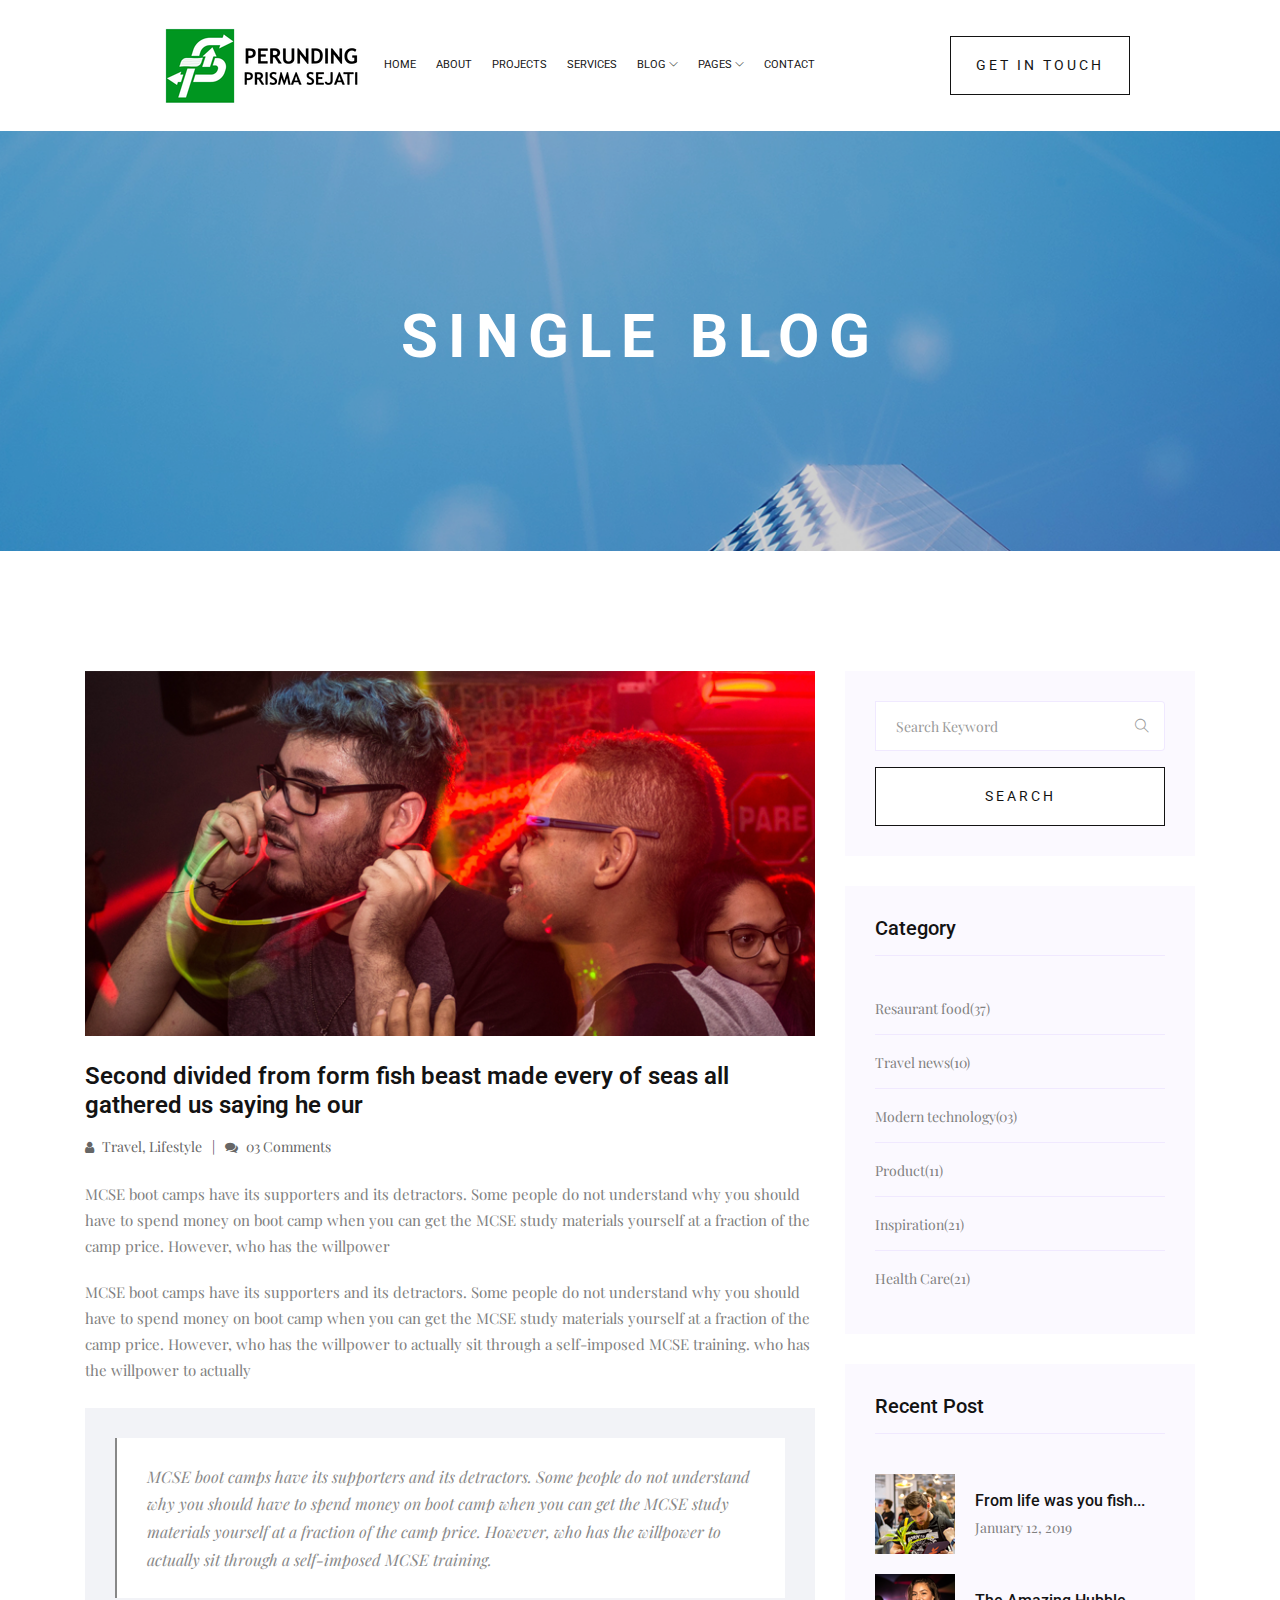
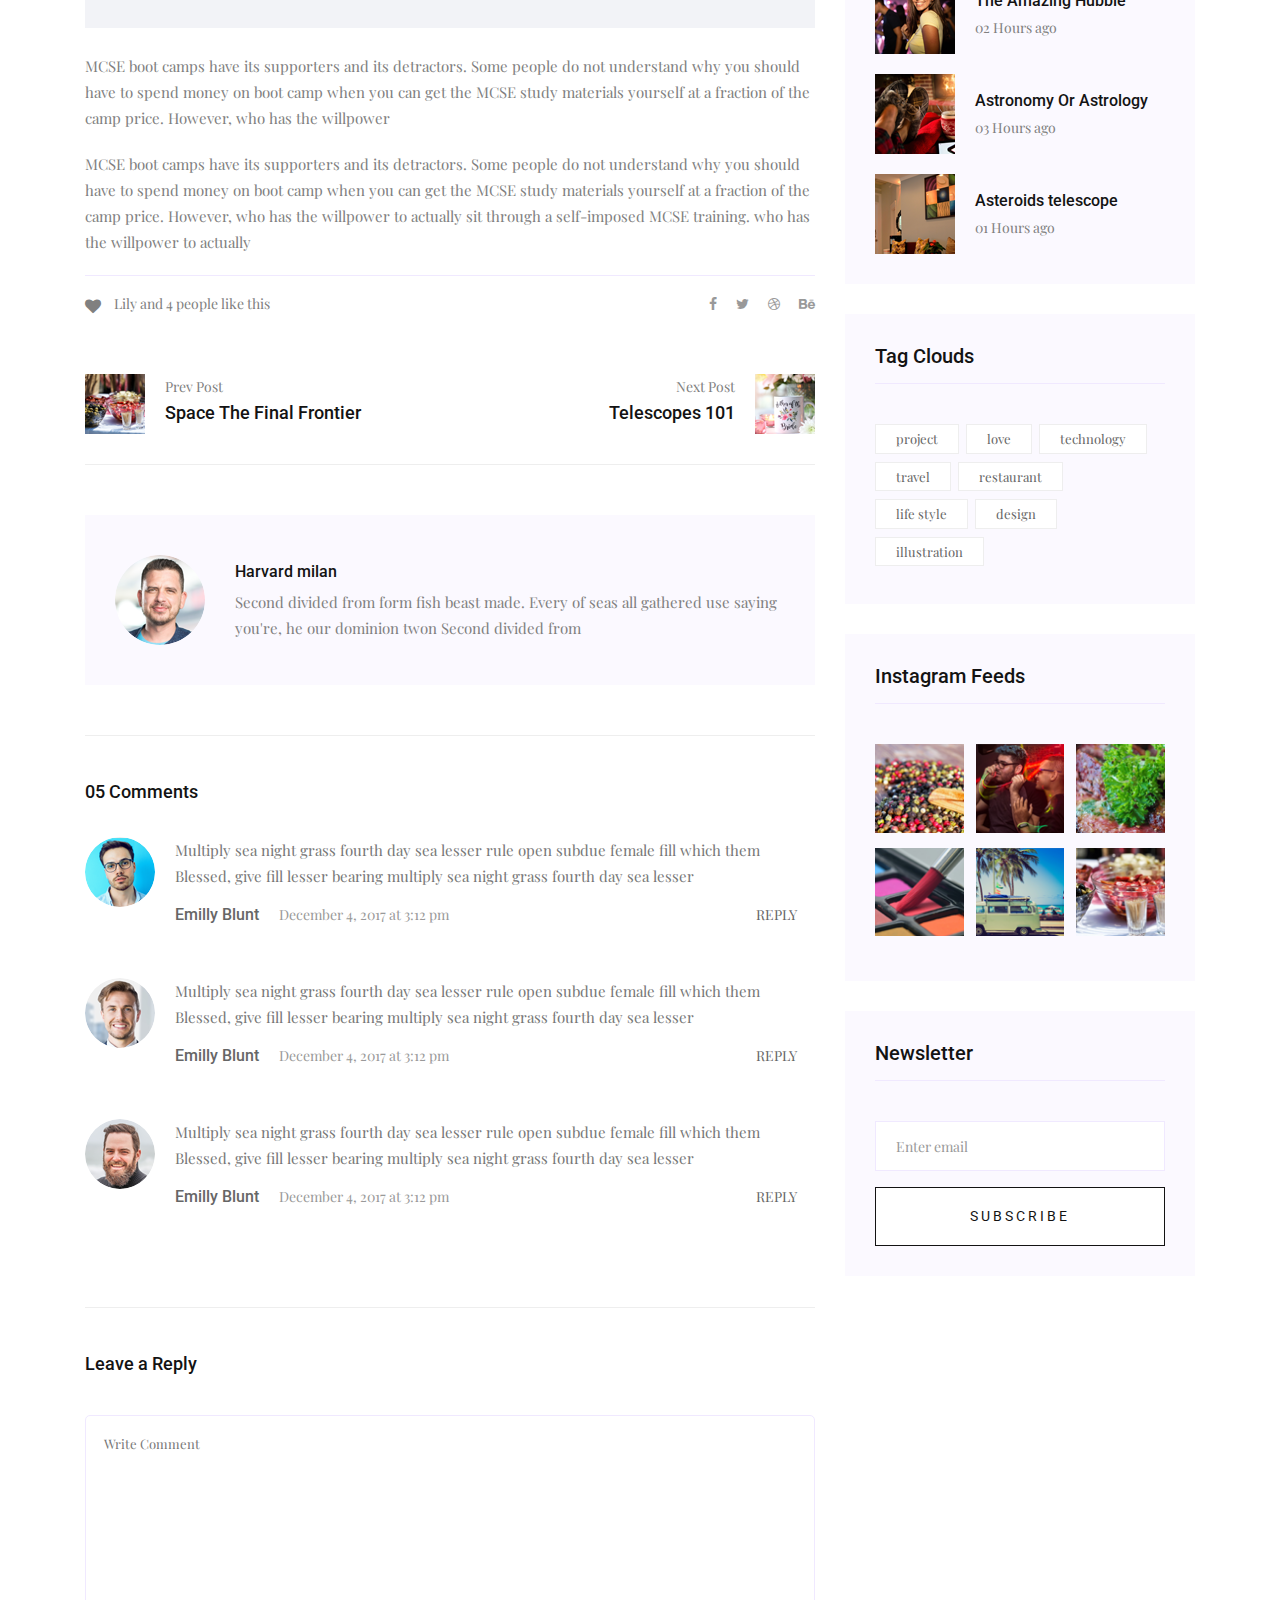
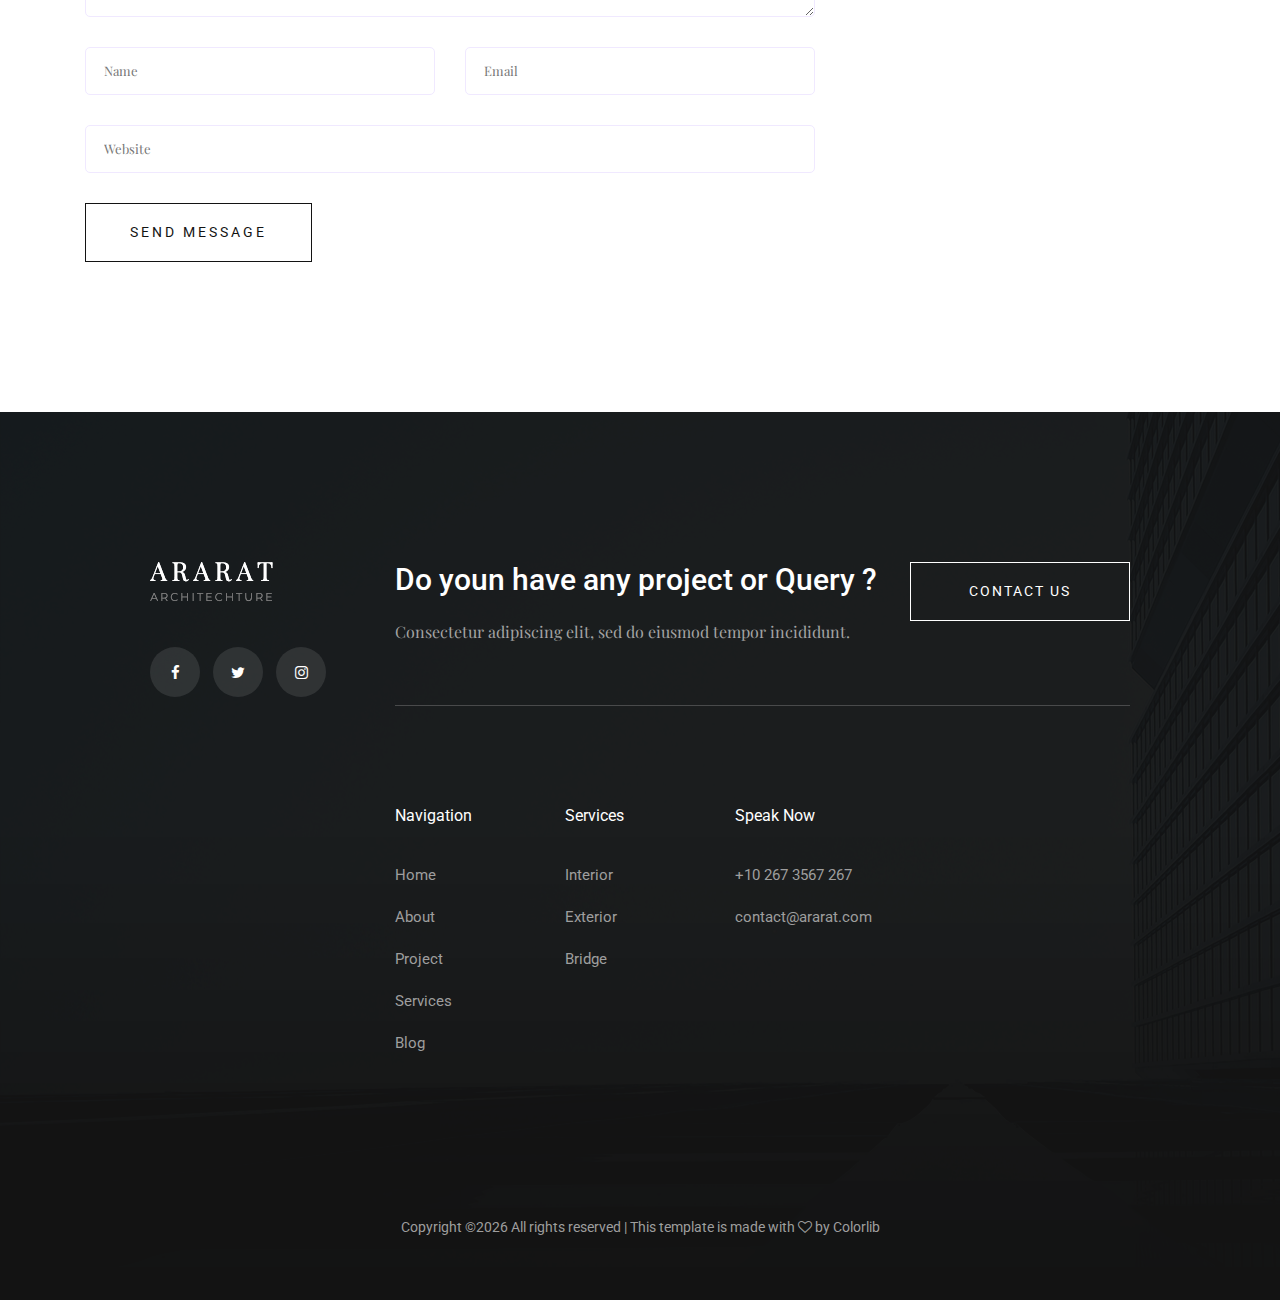
<file: single-blog.html>
<!doctype html>
<html class="no-js" lang="zxx">

<head>
   <meta charset="utf-8">
   <meta http-equiv="x-ua-compatible" content="ie=edge">
   <title>Ararat</title>
   <meta name="description" content="">
   <meta name="viewport" content="width=device-width, initial-scale=1">

   <!-- <link rel="manifest" href="site.webmanifest"> -->
   <link rel="shortcut icon" type="image/x-icon" href="img/favicon.png">
   <!-- Place favicon.ico in the root directory -->

   <!-- CSS here -->
   <link rel="stylesheet" href="css/bootstrap.min.css">
   <link rel="stylesheet" href="css/owl.carousel.min.css">
   <link rel="stylesheet" href="css/magnific-popup.css">
   <link rel="stylesheet" href="css/font-awesome.min.css">
   <link rel="stylesheet" href="css/themify-icons.css">
   <link rel="stylesheet" href="css/nice-select.css">
   <link rel="stylesheet" href="css/flaticon.css">
   <link rel="stylesheet" href="css/animate.css">
   <link rel="stylesheet" href="css/slicknav.css">
   <link rel="stylesheet" href="css/style.css">
   <!-- <link rel="stylesheet" href="css/responsive.css"> -->
</head>

<body>
   <!--[if lte IE 9]>
            <p class="browserupgrade">You are using an <strong>outdated</strong> browser. Please <a href="https://browsehappy.com/">upgrade your browser</a> to improve your experience and security.</p>
        <![endif]-->

    <!-- header-start -->
    <header>
         <div class="header-area ">
             <div id="sticky-header" class="main-header-area white-bg">
                 <div class="container-fluid p-0">
                     <div class="row align-items-center justify-content-between no-gutters">
                         <div class="col-xl-2 col-lg-2">
                             <div class="logo-img">
                                 <a href="index.html">
                                     <img src="img/logo.png" alt="">
                                 </a>
                             </div>
                         </div>
                         <div class="col-xl-7 col-lg-7">
                             <div class="main-menu  d-none d-lg-block">
                                 <nav>
                                     <ul id="navigation">
                                         <li><a class="active" href="index.html">home</a></li>
                                         <li><a href="about.html">About</a></li>
                                         <li><a href="project.html">Projects</a></li>
                                         <li><a href="service.html">Services</a></li>
 
                                         <li><a href="#">blog <i class="ti-angle-down"></i></a>
                                             <ul class="submenu">
                                                 <li><a href="blog.html">blog</a></li>
                                                 <li><a href="single-blog.html">single-blog</a></li>
                                             </ul>
                                         </li>
                                         <li><a href="#">pages <i class="ti-angle-down"></i></a>
                                             <ul class="submenu">
                                                 <li><a href="project-details.html">project-details</a></li>
                                                 <li><a href="elements.html">elements</a></li>
                                             </ul>
                                         </li>
                                         <li><a href="contact.html">Contact</a></li>
                                     </ul>
                                 </nav>
                             </div>
                         </div>
                         <div class="col-xl-3 col-lg-3 d-none d-lg-block">
                             <div class="get_in_tauch">
                                 <a href="#" class="boxed-btn">GET IN TOUCH</a>
                             </div>
                         </div>
                         <div class="col-12">
                             <div class="mobile_menu d-block d-lg-none"></div>
                         </div>
                     </div>
                 </div>
             </div>
         </div>
     </header>
     <!-- header-end -->

    <!-- breadcam_area_start -->
    <div class="breadcam_area bradcam_bg overlay2">
         <div class="bradcam_text">
             <h3>single blog</h3>
         </div>
     </div>
     <!-- breadcam_area_end -->

   <!--================Blog Area =================-->
   <section class="blog_area single-post-area section-padding">
      <div class="container">
         <div class="row">
            <div class="col-lg-8 posts-list">
               <div class="single-post">
                  <div class="feature-img">
                     <img class="img-fluid" src="img/blog/single_blog_1.png" alt="">
                  </div>
                  <div class="blog_details">
                     <h2>Second divided from form fish beast made every of seas
                        all gathered us saying he our
                     </h2>
                     <ul class="blog-info-link mt-3 mb-4">
                        <li><a href="#"><i class="fa fa-user"></i> Travel, Lifestyle</a></li>
                        <li><a href="#"><i class="fa fa-comments"></i> 03 Comments</a></li>
                     </ul>
                     <p class="excert">
                        MCSE boot camps have its supporters and its detractors. Some people do not understand why you
                        should have to spend money on boot camp when you can get the MCSE study materials yourself at a
                        fraction of the camp price. However, who has the willpower
                     </p>
                     <p>
                        MCSE boot camps have its supporters and its detractors. Some people do not understand why you
                        should have to spend money on boot camp when you can get the MCSE study materials yourself at a
                        fraction of the camp price. However, who has the willpower to actually sit through a
                        self-imposed MCSE training. who has the willpower to actually
                     </p>
                     <div class="quote-wrapper">
                        <div class="quotes">
                           MCSE boot camps have its supporters and its detractors. Some people do not understand why you
                           should have to spend money on boot camp when you can get the MCSE study materials yourself at
                           a fraction of the camp price. However, who has the willpower to actually sit through a
                           self-imposed MCSE training.
                        </div>
                     </div>
                     <p>
                        MCSE boot camps have its supporters and its detractors. Some people do not understand why you
                        should have to spend money on boot camp when you can get the MCSE study materials yourself at a
                        fraction of the camp price. However, who has the willpower
                     </p>
                     <p>
                        MCSE boot camps have its supporters and its detractors. Some people do not understand why you
                        should have to spend money on boot camp when you can get the MCSE study materials yourself at a
                        fraction of the camp price. However, who has the willpower to actually sit through a
                        self-imposed MCSE training. who has the willpower to actually
                     </p>
                  </div>
               </div>
               <div class="navigation-top">
                  <div class="d-sm-flex justify-content-between text-center">
                     <p class="like-info"><span class="align-middle"><i class="fa fa-heart"></i></span> Lily and 4
                        people like this</p>
                     <div class="col-sm-4 text-center my-2 my-sm-0">
                        <!-- <p class="comment-count"><span class="align-middle"><i class="fa fa-comment"></i></span> 06 Comments</p> -->
                     </div>
                     <ul class="social-icons">
                        <li><a href="#"><i class="fa fa-facebook-f"></i></a></li>
                        <li><a href="#"><i class="fa fa-twitter"></i></a></li>
                        <li><a href="#"><i class="fa fa-dribbble"></i></a></li>
                        <li><a href="#"><i class="fa fa-behance"></i></a></li>
                     </ul>
                  </div>
                  <div class="navigation-area">
                     <div class="row">
                        <div
                           class="col-lg-6 col-md-6 col-12 nav-left flex-row d-flex justify-content-start align-items-center">
                           <div class="thumb">
                              <a href="#">
                                 <img class="img-fluid" src="img/post/preview.png" alt="">
                              </a>
                           </div>
                           <div class="arrow">
                              <a href="#">
                                 <span class="lnr text-white ti-arrow-left"></span>
                              </a>
                           </div>
                           <div class="detials">
                              <p>Prev Post</p>
                              <a href="#">
                                 <h4>Space The Final Frontier</h4>
                              </a>
                           </div>
                        </div>
                        <div
                           class="col-lg-6 col-md-6 col-12 nav-right flex-row d-flex justify-content-end align-items-center">
                           <div class="detials">
                              <p>Next Post</p>
                              <a href="#">
                                 <h4>Telescopes 101</h4>
                              </a>
                           </div>
                           <div class="arrow">
                              <a href="#">
                                 <span class="lnr text-white ti-arrow-right"></span>
                              </a>
                           </div>
                           <div class="thumb">
                              <a href="#">
                                 <img class="img-fluid" src="img/post/next.png" alt="">
                              </a>
                           </div>
                        </div>
                     </div>
                  </div>
               </div>
               <div class="blog-author">
                  <div class="media align-items-center">
                     <img src="img/blog/author.png" alt="">
                     <div class="media-body">
                        <a href="#">
                           <h4>Harvard milan</h4>
                        </a>
                        <p>Second divided from form fish beast made. Every of seas all gathered use saying you're, he
                           our dominion twon Second divided from</p>
                     </div>
                  </div>
               </div>
               <div class="comments-area">
                  <h4>05 Comments</h4>
                  <div class="comment-list">
                     <div class="single-comment justify-content-between d-flex">
                        <div class="user justify-content-between d-flex">
                           <div class="thumb">
                              <img src="img/comment/comment_1.png" alt="">
                           </div>
                           <div class="desc">
                              <p class="comment">
                                 Multiply sea night grass fourth day sea lesser rule open subdue female fill which them
                                 Blessed, give fill lesser bearing multiply sea night grass fourth day sea lesser
                              </p>
                              <div class="d-flex justify-content-between">
                                 <div class="d-flex align-items-center">
                                    <h5>
                                       <a href="#">Emilly Blunt</a>
                                    </h5>
                                    <p class="date">December 4, 2017 at 3:12 pm </p>
                                 </div>
                                 <div class="reply-btn">
                                    <a href="#" class="btn-reply text-uppercase">reply</a>
                                 </div>
                              </div>
                           </div>
                        </div>
                     </div>
                  </div>
                  <div class="comment-list">
                     <div class="single-comment justify-content-between d-flex">
                        <div class="user justify-content-between d-flex">
                           <div class="thumb">
                              <img src="img/comment/comment_2.png" alt="">
                           </div>
                           <div class="desc">
                              <p class="comment">
                                 Multiply sea night grass fourth day sea lesser rule open subdue female fill which them
                                 Blessed, give fill lesser bearing multiply sea night grass fourth day sea lesser
                              </p>
                              <div class="d-flex justify-content-between">
                                 <div class="d-flex align-items-center">
                                    <h5>
                                       <a href="#">Emilly Blunt</a>
                                    </h5>
                                    <p class="date">December 4, 2017 at 3:12 pm </p>
                                 </div>
                                 <div class="reply-btn">
                                    <a href="#" class="btn-reply text-uppercase">reply</a>
                                 </div>
                              </div>
                           </div>
                        </div>
                     </div>
                  </div>
                  <div class="comment-list">
                     <div class="single-comment justify-content-between d-flex">
                        <div class="user justify-content-between d-flex">
                           <div class="thumb">
                              <img src="img/comment/comment_3.png" alt="">
                           </div>
                           <div class="desc">
                              <p class="comment">
                                 Multiply sea night grass fourth day sea lesser rule open subdue female fill which them
                                 Blessed, give fill lesser bearing multiply sea night grass fourth day sea lesser
                              </p>
                              <div class="d-flex justify-content-between">
                                 <div class="d-flex align-items-center">
                                    <h5>
                                       <a href="#">Emilly Blunt</a>
                                    </h5>
                                    <p class="date">December 4, 2017 at 3:12 pm </p>
                                 </div>
                                 <div class="reply-btn">
                                    <a href="#" class="btn-reply text-uppercase">reply</a>
                                 </div>
                              </div>
                           </div>
                        </div>
                     </div>
                  </div>
               </div>
               <div class="comment-form">
                  <h4>Leave a Reply</h4>
                  <form class="form-contact comment_form" action="#" id="commentForm">
                     <div class="row">
                        <div class="col-12">
                           <div class="form-group">
                              <textarea class="form-control w-100" name="comment" id="comment" cols="30" rows="9"
                                 placeholder="Write Comment"></textarea>
                           </div>
                        </div>
                        <div class="col-sm-6">
                           <div class="form-group">
                              <input class="form-control" name="name" id="name" type="text" placeholder="Name">
                           </div>
                        </div>
                        <div class="col-sm-6">
                           <div class="form-group">
                              <input class="form-control" name="email" id="email" type="email" placeholder="Email">
                           </div>
                        </div>
                        <div class="col-12">
                           <div class="form-group">
                              <input class="form-control" name="website" id="website" type="text" placeholder="Website">
                           </div>
                        </div>
                     </div>
                     <div class="form-group">
                        <button type="submit" class="button button-contactForm btn_1 boxed-btn">Send Message</button>
                     </div>
                  </form>
               </div>
            </div>
            <div class="col-lg-4">
               <div class="blog_right_sidebar">
                  <aside class="single_sidebar_widget search_widget">
                     <form action="#">
                        <div class="form-group">
                           <div class="input-group mb-3">
                              <input type="text" class="form-control" placeholder='Search Keyword'
                                 onfocus="this.placeholder = ''" onblur="this.placeholder = 'Search Keyword'">
                              <div class="input-group-append">
                                 <button class="btn" type="button"><i class="ti-search"></i></button>
                              </div>
                           </div>
                        </div>
                        <button class="button rounded-0 primary-bg text-white w-100 btn_1 boxed-btn"
                           type="submit">Search</button>
                     </form>
                  </aside>
                  <aside class="single_sidebar_widget post_category_widget">
                     <h4 class="widget_title">Category</h4>
                     <ul class="list cat-list">
                        <li>
                           <a href="#" class="d-flex">
                              <p>Resaurant food</p>
                              <p>(37)</p>
                           </a>
                        </li>
                        <li>
                           <a href="#" class="d-flex">
                              <p>Travel news</p>
                              <p>(10)</p>
                           </a>
                        </li>
                        <li>
                           <a href="#" class="d-flex">
                              <p>Modern technology</p>
                              <p>(03)</p>
                           </a>
                        </li>
                        <li>
                           <a href="#" class="d-flex">
                              <p>Product</p>
                              <p>(11)</p>
                           </a>
                        </li>
                        <li>
                           <a href="#" class="d-flex">
                              <p>Inspiration</p>
                              <p>(21)</p>
                           </a>
                        </li>
                        <li>
                           <a href="#" class="d-flex">
                              <p>Health Care</p>
                              <p>(21)</p>
                           </a>
                        </li>
                     </ul>
                  </aside>
                  <aside class="single_sidebar_widget popular_post_widget">
                     <h3 class="widget_title">Recent Post</h3>
                     <div class="media post_item">
                        <img src="img/post/post_1.png" alt="post">
                        <div class="media-body">
                           <a href="single-blog.html">
                              <h3>From life was you fish...</h3>
                           </a>
                           <p>January 12, 2019</p>
                        </div>
                     </div>
                     <div class="media post_item">
                        <img src="img/post/post_2.png" alt="post">
                        <div class="media-body">
                           <a href="single-blog.html">
                              <h3>The Amazing Hubble</h3>
                           </a>
                           <p>02 Hours ago</p>
                        </div>
                     </div>
                     <div class="media post_item">
                        <img src="img/post/post_3.png" alt="post">
                        <div class="media-body">
                           <a href="single-blog.html">
                              <h3>Astronomy Or Astrology</h3>
                           </a>
                           <p>03 Hours ago</p>
                        </div>
                     </div>
                     <div class="media post_item">
                        <img src="img/post/post_4.png" alt="post">
                        <div class="media-body">
                           <a href="single-blog.html">
                              <h3>Asteroids telescope</h3>
                           </a>
                           <p>01 Hours ago</p>
                        </div>
                     </div>
                  </aside>
                  <aside class="single_sidebar_widget tag_cloud_widget">
                     <h4 class="widget_title">Tag Clouds</h4>
                     <ul class="list">
                        <li>
                           <a href="#">project</a>
                        </li>
                        <li>
                           <a href="#">love</a>
                        </li>
                        <li>
                           <a href="#">technology</a>
                        </li>
                        <li>
                           <a href="#">travel</a>
                        </li>
                        <li>
                           <a href="#">restaurant</a>
                        </li>
                        <li>
                           <a href="#">life style</a>
                        </li>
                        <li>
                           <a href="#">design</a>
                        </li>
                        <li>
                           <a href="#">illustration</a>
                        </li>
                     </ul>
                  </aside>
                  <aside class="single_sidebar_widget instagram_feeds">
                     <h4 class="widget_title">Instagram Feeds</h4>
                     <ul class="instagram_row flex-wrap">
                        <li>
                           <a href="#">
                              <img class="img-fluid" src="img/post/post_5.png" alt="">
                           </a>
                        </li>
                        <li>
                           <a href="#">
                              <img class="img-fluid" src="img/post/post_6.png" alt="">
                           </a>
                        </li>
                        <li>
                           <a href="#">
                              <img class="img-fluid" src="img/post/post_7.png" alt="">
                           </a>
                        </li>
                        <li>
                           <a href="#">
                              <img class="img-fluid" src="img/post/post_8.png" alt="">
                           </a>
                        </li>
                        <li>
                           <a href="#">
                              <img class="img-fluid" src="img/post/post_9.png" alt="">
                           </a>
                        </li>
                        <li>
                           <a href="#">
                              <img class="img-fluid" src="img/post/post_10.png" alt="">
                           </a>
                        </li>
                     </ul>
                  </aside>
                  <aside class="single_sidebar_widget newsletter_widget">
                     <h4 class="widget_title">Newsletter</h4>
                     <form action="#">
                        <div class="form-group">
                           <input type="email" class="form-control" onfocus="this.placeholder = ''"
                              onblur="this.placeholder = 'Enter email'" placeholder='Enter email' required>
                        </div>
                        <button class="button rounded-0 primary-bg text-white w-100 btn_1 boxed-btn"
                           type="submit">Subscribe</button>
                     </form>
                  </aside>
               </div>
            </div>
         </div>
      </div>
   </section>
   <!--================ Blog Area end =================-->

    <!-- footer_start -->
    <footer class="footer footer_bg">
         <div class="footer_top">
             <div class="container-fluid p-0">
                 <div class="row no-gutters ">
                     <div class="col-xl-3 col-12 col-md-4">
                         <div class="footer_widget">
                             <div class="footer_logo">
                                 <a href="index.html">
                                     <img src="img/footer-logo.png" alt="">
                                 </a>
                             </div>
                             <ul class="social_links">
                                 <li>
                                     <a href="#"><i class="fa fa-facebook"></i></a>
                                 </li>
                                 <li>
                                     <a href="#"><i class="fa fa-twitter"></i></a>
                                 </li>
                                 <li>
                                     <a href="#"><i class="fa fa-instagram"></i></a>
                                 </li>
                             </ul>
                         </div>
                     </div>
                     <div class="col-xl-9 col-12 col-md-8">
                         <div class="footer_header d-flex justify-content-between">
                             <div class="footer_header_left">
                                 <h3>Do youn have any project or Query ?</h3>
                                 <p>Consectetur adipiscing elit, sed do eiusmod tempor incididunt. </p>
                             </div>
                             <div class="footer_btn">
                                 <a href="#" class="boxed-btn2">Contact Us</a>
                             </div>
                         </div>
                         <div class="row">
                             <div class="col-xl-8 col-12 col-md-12">
                                 <div class="row">
                                     <div class="col-xl-4 col-12 col-md-4">
                                         <div class="footer_widget">
                                             <h3 class="footer_heading">
                                                 Navigation
                                             </h3>
                                             <ul class="quick_links">
                                                 <li><a href="#">Home</a></li>
                                                 <li><a href="#"> About</a></li>
                                                 <li><a href="#"> Project</a></li>
                                                 <li><a href="#">Services</a></li>
                                                 <li><a href="#">Blog</a></li>
                                             </ul>
                                         </div>
                                     </div>
                                     <div class="col-xl-4 col-12 col-md-4">
                                         <div class="footer_widget">
                                             <h3 class="footer_heading">
                                                 Services
                                             </h3>
                                             <ul class="quick_links">
                                                 <li><a href="#">Interior</a></li>
                                                 <li><a href="#"> Exterior</a></li>
                                                 <li><a href="#"> Bridge</a></li>
                                             </ul>
                                         </div>
                                     </div>
                                     <div class="col-xl-4 col-12 col-md-4 ">
                                         <div class="footer_widget">
                                             <h3 class="footer_heading">
                                                 Speak Now
                                             </h3>
                                             <ul class="quick_links">
                                                 <li><a href="#">+10 267 3567 267</a></li>
                                                 <li><a href="#"> contact@ararat.com</a></li>
                                             </ul>
                                         </div>
                                     </div>
                                 </div>
                             </div>
                         </div>
                     </div>
                 </div>
             </div>
         </div>
         <div class="footer_copy_right">
             <p><!-- Link back to Colorlib can't be removed. Template is licensed under CC BY 3.0. -->
Copyright &copy;<script>document.write(new Date().getFullYear());</script> All rights reserved | This template is made with <i class="fa fa-heart-o" aria-hidden="true"></i> by <a href="https://colorlib.com" target="_blank">Colorlib</a>
<!-- Link back to Colorlib can't be removed. Template is licensed under CC BY 3.0. --> </p>
         </div>
     </footer>
     <!-- footer_end -->

   <!-- JS here -->
   <script src="js/vendor/modernizr-3.5.0.min.js"></script>
   <script src="js/vendor/jquery-1.12.4.min.js"></script>
   <script src="js/popper.min.js"></script>
   <script src="js/bootstrap.min.js"></script>
   <script src="js/owl.carousel.min.js"></script>
   <script src="js/isotope.pkgd.min.js"></script>
   <script src="js/ajax-form.js"></script>
   <script src="js/waypoints.min.js"></script>
   <script src="js/jquery.counterup.min.js"></script>
   <script src="js/imagesloaded.pkgd.min.js"></script>
   <script src="js/scrollIt.js"></script>
   <script src="js/jquery.scrollUp.min.js"></script>
   <script src="js/wow.min.js"></script>
   <script src="js/nice-select.min.js"></script>
   <script src="js/jquery.slicknav.min.js"></script>
   <script src="js/jquery.magnific-popup.min.js"></script>
   <script src="js/plugins.js"></script>

   <!--contact js-->
   <script src="js/contact.js"></script>
   <script src="js/jquery.ajaxchimp.min.js"></script>
   <script src="js/jquery.form.js"></script>
   <script src="js/jquery.validate.min.js"></script>
   <script src="js/mail-script.js"></script>

   <script src="js/main.js"></script>

</body>

</html>
</file>
<file: css/themify-icons.css>
@font-face {
	font-family: 'themify';
	src:url('../fonts/themify.eot?-fvbane');
	src:url('../fonts/themify.eot?#iefix-fvbane') format('embedded-opentype'),
		url('../fonts/themify.woff?-fvbane') format('woff'),
		url('../fonts/themify.ttf?-fvbane') format('truetype'),
		url('../fonts/themify.svg?-fvbane#themify') format('svg');
	font-weight: normal;
	font-style: normal;
}

[class^="ti-"], [class*=" ti-"] {
	font-family: 'themify';
	/* speak: none; */
	font-style: normal;
	font-weight: normal;
	font-variant: normal;
	text-transform: none;
	line-height: 1;

	/* Better Font Rendering =========== */
	-webkit-font-smoothing: antialiased;
	-moz-osx-font-smoothing: grayscale;
}

.ti-wand:before {
	content: "\e600";
}
.ti-volume:before {
	content: "\e601";
}
.ti-user:before {
	content: "\e602";
}
.ti-unlock:before {
	content: "\e603";
}
.ti-unlink:before {
	content: "\e604";
}
.ti-trash:before {
	content: "\e605";
}
.ti-thought:before {
	content: "\e606";
}
.ti-target:before {
	content: "\e607";
}
.ti-tag:before {
	content: "\e608";
}
.ti-tablet:before {
	content: "\e609";
}
.ti-star:before {
	content: "\e60a";
}
.ti-spray:before {
	content: "\e60b";
}
.ti-signal:before {
	content: "\e60c";
}
.ti-shopping-cart:before {
	content: "\e60d";
}
.ti-shopping-cart-full:before {
	content: "\e60e";
}
.ti-settings:before {
	content: "\e60f";
}
.ti-search:before {
	content: "\e610";
}
.ti-zoom-in:before {
	content: "\e611";
}
.ti-zoom-out:before {
	content: "\e612";
}
.ti-cut:before {
	content: "\e613";
}
.ti-ruler:before {
	content: "\e614";
}
.ti-ruler-pencil:before {
	content: "\e615";
}
.ti-ruler-alt:before {
	content: "\e616";
}
.ti-bookmark:before {
	content: "\e617";
}
.ti-bookmark-alt:before {
	content: "\e618";
}
.ti-reload:before {
	content: "\e619";
}
.ti-plus:before {
	content: "\e61a";
}
.ti-pin:before {
	content: "\e61b";
}
.ti-pencil:before {
	content: "\e61c";
}
.ti-pencil-alt:before {
	content: "\e61d";
}
.ti-paint-roller:before {
	content: "\e61e";
}
.ti-paint-bucket:before {
	content: "\e61f";
}
.ti-na:before {
	content: "\e620";
}
.ti-mobile:before {
	content: "\e621";
}
.ti-minus:before {
	content: "\e622";
}
.ti-medall:before {
	content: "\e623";
}
.ti-medall-alt:before {
	content: "\e624";
}
.ti-marker:before {
	content: "\e625";
}
.ti-marker-alt:before {
	content: "\e626";
}
.ti-arrow-up:before {
	content: "\e627";
}
.ti-arrow-right:before {
	content: "\e628";
}
.ti-arrow-left:before {
	content: "\e629";
}
.ti-arrow-down:before {
	content: "\e62a";
}
.ti-lock:before {
	content: "\e62b";
}
.ti-location-arrow:before {
	content: "\e62c";
}
.ti-link:before {
	content: "\e62d";
}
.ti-layout:before {
	content: "\e62e";
}
.ti-layers:before {
	content: "\e62f";
}
.ti-layers-alt:before {
	content: "\e630";
}
.ti-key:before {
	content: "\e631";
}
.ti-import:before {
	content: "\e632";
}
.ti-image:before {
	content: "\e633";
}
.ti-heart:before {
	content: "\e634";
}
.ti-heart-broken:before {
	content: "\e635";
}
.ti-hand-stop:before {
	content: "\e636";
}
.ti-hand-open:before {
	content: "\e637";
}
.ti-hand-drag:before {
	content: "\e638";
}
.ti-folder:before {
	content: "\e639";
}
.ti-flag:before {
	content: "\e63a";
}
.ti-flag-alt:before {
	content: "\e63b";
}
.ti-flag-alt-2:before {
	content: "\e63c";
}
.ti-eye:before {
	content: "\e63d";
}
.ti-export:before {
	content: "\e63e";
}
.ti-exchange-vertical:before {
	content: "\e63f";
}
.ti-desktop:before {
	content: "\e640";
}
.ti-cup:before {
	content: "\e641";
}
.ti-crown:before {
	content: "\e642";
}
.ti-comments:before {
	content: "\e643";
}
.ti-comment:before {
	content: "\e644";
}
.ti-comment-alt:before {
	content: "\e645";
}
.ti-close:before {
	content: "\e646";
}
.ti-clip:before {
	content: "\e647";
}
.ti-angle-up:before {
	content: "\e648";
}
.ti-angle-right:before {
	content: "\e649";
}
.ti-angle-left:before {
	content: "\e64a";
}
.ti-angle-down:before {
	content: "\e64b";
}
.ti-check:before {
	content: "\e64c";
}
.ti-check-box:before {
	content: "\e64d";
}
.ti-camera:before {
	content: "\e64e";
}
.ti-announcement:before {
	content: "\e64f";
}
.ti-brush:before {
	content: "\e650";
}
.ti-briefcase:before {
	content: "\e651";
}
.ti-bolt:before {
	content: "\e652";
}
.ti-bolt-alt:before {
	content: "\e653";
}
.ti-blackboard:before {
	content: "\e654";
}
.ti-bag:before {
	content: "\e655";
}
.ti-move:before {
	content: "\e656";
}
.ti-arrows-vertical:before {
	content: "\e657";
}
.ti-arrows-horizontal:before {
	content: "\e658";
}
.ti-fullscreen:before {
	content: "\e659";
}
.ti-arrow-top-right:before {
	content: "\e65a";
}
.ti-arrow-top-left:before {
	content: "\e65b";
}
.ti-arrow-circle-up:before {
	content: "\e65c";
}
.ti-arrow-circle-right:before {
	content: "\e65d";
}
.ti-arrow-circle-left:before {
	content: "\e65e";
}
.ti-arrow-circle-down:before {
	content: "\e65f";
}
.ti-angle-double-up:before {
	content: "\e660";
}
.ti-angle-double-right:before {
	content: "\e661";
}
.ti-angle-double-left:before {
	content: "\e662";
}
.ti-angle-double-down:before {
	content: "\e663";
}
.ti-zip:before {
	content: "\e664";
}
.ti-world:before {
	content: "\e665";
}
.ti-wheelchair:before {
	content: "\e666";
}
.ti-view-list:before {
	content: "\e667";
}
.ti-view-list-alt:before {
	content: "\e668";
}
.ti-view-grid:before {
	content: "\e669";
}
.ti-uppercase:before {
	content: "\e66a";
}
.ti-upload:before {
	content: "\e66b";
}
.ti-underline:before {
	content: "\e66c";
}
.ti-truck:before {
	content: "\e66d";
}
.ti-timer:before {
	content: "\e66e";
}
.ti-ticket:before {
	content: "\e66f";
}
.ti-thumb-up:before {
	content: "\e670";
}
.ti-thumb-down:before {
	content: "\e671";
}
.ti-text:before {
	content: "\e672";
}
.ti-stats-up:before {
	content: "\e673";
}
.ti-stats-down:before {
	content: "\e674";
}
.ti-split-v:before {
	content: "\e675";
}
.ti-split-h:before {
	content: "\e676";
}
.ti-smallcap:before {
	content: "\e677";
}
.ti-shine:before {
	content: "\e678";
}
.ti-shift-right:before {
	content: "\e679";
}
.ti-shift-left:before {
	content: "\e67a";
}
.ti-shield:before {
	content: "\e67b";
}
.ti-notepad:before {
	content: "\e67c";
}
.ti-server:before {
	content: "\e67d";
}
.ti-quote-right:before {
	content: "\e67e";
}
.ti-quote-left:before {
	content: "\e67f";
}
.ti-pulse:before {
	content: "\e680";
}
.ti-printer:before {
	content: "\e681";
}
.ti-power-off:before {
	content: "\e682";
}
.ti-plug:before {
	content: "\e683";
}
.ti-pie-chart:before {
	content: "\e684";
}
.ti-paragraph:before {
	content: "\e685";
}
.ti-panel:before {
	content: "\e686";
}
.ti-package:before {
	content: "\e687";
}
.ti-music:before {
	content: "\e688";
}
.ti-music-alt:before {
	content: "\e689";
}
.ti-mouse:before {
	content: "\e68a";
}
.ti-mouse-alt:before {
	content: "\e68b";
}
.ti-money:before {
	content: "\e68c";
}
.ti-microphone:before {
	content: "\e68d";
}
.ti-menu:before {
	content: "\e68e";
}
.ti-menu-alt:before {
	content: "\e68f";
}
.ti-map:before {
	content: "\e690";
}
.ti-map-alt:before {
	content: "\e691";
}
.ti-loop:before {
	content: "\e692";
}
.ti-location-pin:before {
	content: "\e693";
}
.ti-list:before {
	content: "\e694";
}
.ti-light-bulb:before {
	content: "\e695";
}
.ti-Italic:before {
	content: "\e696";
}
.ti-info:before {
	content: "\e697";
}
.ti-infinite:before {
	content: "\e698";
}
.ti-id-badge:before {
	content: "\e699";
}
.ti-hummer:before {
	content: "\e69a";
}
.ti-home:before {
	content: "\e69b";
}
.ti-help:before {
	content: "\e69c";
}
.ti-headphone:before {
	content: "\e69d";
}
.ti-harddrives:before {
	content: "\e69e";
}
.ti-harddrive:before {
	content: "\e69f";
}
.ti-gift:before {
	content: "\e6a0";
}
.ti-game:before {
	content: "\e6a1";
}
.ti-filter:before {
	content: "\e6a2";
}
.ti-files:before {
	content: "\e6a3";
}
.ti-file:before {
	content: "\e6a4";
}
.ti-eraser:before {
	content: "\e6a5";
}
.ti-envelope:before {
	content: "\e6a6";
}
.ti-download:before {
	content: "\e6a7";
}
.ti-direction:before {
	content: "\e6a8";
}
.ti-direction-alt:before {
	content: "\e6a9";
}
.ti-dashboard:before {
	content: "\e6aa";
}
.ti-control-stop:before {
	content: "\e6ab";
}
.ti-control-shuffle:before {
	content: "\e6ac";
}
.ti-control-play:before {
	content: "\e6ad";
}
.ti-control-pause:before {
	content: "\e6ae";
}
.ti-control-forward:before {
	content: "\e6af";
}
.ti-control-backward:before {
	content: "\e6b0";
}
.ti-cloud:before {
	content: "\e6b1";
}
.ti-cloud-up:before {
	content: "\e6b2";
}
.ti-cloud-down:before {
	content: "\e6b3";
}
.ti-clipboard:before {
	content: "\e6b4";
}
.ti-car:before {
	content: "\e6b5";
}
.ti-calendar:before {
	content: "\e6b6";
}
.ti-book:before {
	content: "\e6b7";
}
.ti-bell:before {
	content: "\e6b8";
}
.ti-basketball:before {
	content: "\e6b9";
}
.ti-bar-chart:before {
	content: "\e6ba";
}
.ti-bar-chart-alt:before {
	content: "\e6bb";
}
.ti-back-right:before {
	content: "\e6bc";
}
.ti-back-left:before {
	content: "\e6bd";
}
.ti-arrows-corner:before {
	content: "\e6be";
}
.ti-archive:before {
	content: "\e6bf";
}
.ti-anchor:before {
	content: "\e6c0";
}
.ti-align-right:before {
	content: "\e6c1";
}
.ti-align-left:before {
	content: "\e6c2";
}
.ti-align-justify:before {
	content: "\e6c3";
}
.ti-align-center:before {
	content: "\e6c4";
}
.ti-alert:before {
	content: "\e6c5";
}
.ti-alarm-clock:before {
	content: "\e6c6";
}
.ti-agenda:before {
	content: "\e6c7";
}
.ti-write:before {
	content: "\e6c8";
}
.ti-window:before {
	content: "\e6c9";
}
.ti-widgetized:before {
	content: "\e6ca";
}
.ti-widget:before {
	content: "\e6cb";
}
.ti-widget-alt:before {
	content: "\e6cc";
}
.ti-wallet:before {
	content: "\e6cd";
}
.ti-video-clapper:before {
	content: "\e6ce";
}
.ti-video-camera:before {
	content: "\e6cf";
}
.ti-vector:before {
	content: "\e6d0";
}
.ti-themify-logo:before {
	content: "\e6d1";
}
.ti-themify-favicon:before {
	content: "\e6d2";
}
.ti-themify-favicon-alt:before {
	content: "\e6d3";
}
.ti-support:before {
	content: "\e6d4";
}
.ti-stamp:before {
	content: "\e6d5";
}
.ti-split-v-alt:before {
	content: "\e6d6";
}
.ti-slice:before {
	content: "\e6d7";
}
.ti-shortcode:before {
	content: "\e6d8";
}
.ti-shift-right-alt:before {
	content: "\e6d9";
}
.ti-shift-left-alt:before {
	content: "\e6da";
}
.ti-ruler-alt-2:before {
	content: "\e6db";
}
.ti-receipt:before {
	content: "\e6dc";
}
.ti-pin2:before {
	content: "\e6dd";
}
.ti-pin-alt:before {
	content: "\e6de";
}
.ti-pencil-alt2:before {
	content: "\e6df";
}
.ti-palette:before {
	content: "\e6e0";
}
.ti-more:before {
	content: "\e6e1";
}
.ti-more-alt:before {
	content: "\e6e2";
}
.ti-microphone-alt:before {
	content: "\e6e3";
}
.ti-magnet:before {
	content: "\e6e4";
}
.ti-line-double:before {
	content: "\e6e5";
}
.ti-line-dotted:before {
	content: "\e6e6";
}
.ti-line-dashed:before {
	content: "\e6e7";
}
.ti-layout-width-full:before {
	content: "\e6e8";
}
.ti-layout-width-default:before {
	content: "\e6e9";
}
.ti-layout-width-default-alt:before {
	content: "\e6ea";
}
.ti-layout-tab:before {
	content: "\e6eb";
}
.ti-layout-tab-window:before {
	content: "\e6ec";
}
.ti-layout-tab-v:before {
	content: "\e6ed";
}
.ti-layout-tab-min:before {
	content: "\e6ee";
}
.ti-layout-slider:before {
	content: "\e6ef";
}
.ti-layout-slider-alt:before {
	content: "\e6f0";
}
.ti-layout-sidebar-right:before {
	content: "\e6f1";
}
.ti-layout-sidebar-none:before {
	content: "\e6f2";
}
.ti-layout-sidebar-left:before {
	content: "\e6f3";
}
.ti-layout-placeholder:before {
	content: "\e6f4";
}
.ti-layout-menu:before {
	content: "\e6f5";
}
.ti-layout-menu-v:before {
	content: "\e6f6";
}
.ti-layout-menu-separated:before {
	content: "\e6f7";
}
.ti-layout-menu-full:before {
	content: "\e6f8";
}
.ti-layout-media-right-alt:before {
	content: "\e6f9";
}
.ti-layout-media-right:before {
	content: "\e6fa";
}
.ti-layout-media-overlay:before {
	content: "\e6fb";
}
.ti-layout-media-overlay-alt:before {
	content: "\e6fc";
}
.ti-layout-media-overlay-alt-2:before {
	content: "\e6fd";
}
.ti-layout-media-left-alt:before {
	content: "\e6fe";
}
.ti-layout-media-left:before {
	content: "\e6ff";
}
.ti-layout-media-center-alt:before {
	content: "\e700";
}
.ti-layout-media-center:before {
	content: "\e701";
}
.ti-layout-list-thumb:before {
	content: "\e702";
}
.ti-layout-list-thumb-alt:before {
	content: "\e703";
}
.ti-layout-list-post:before {
	content: "\e704";
}
.ti-layout-list-large-image:before {
	content: "\e705";
}
.ti-layout-line-solid:before {
	content: "\e706";
}
.ti-layout-grid4:before {
	content: "\e707";
}
.ti-layout-grid3:before {
	content: "\e708";
}
.ti-layout-grid2:before {
	content: "\e709";
}
.ti-layout-grid2-thumb:before {
	content: "\e70a";
}
.ti-layout-cta-right:before {
	content: "\e70b";
}
.ti-layout-cta-left:before {
	content: "\e70c";
}
.ti-layout-cta-center:before {
	content: "\e70d";
}
.ti-layout-cta-btn-right:before {
	content: "\e70e";
}
.ti-layout-cta-btn-left:before {
	content: "\e70f";
}
.ti-layout-column4:before {
	content: "\e710";
}
.ti-layout-column3:before {
	content: "\e711";
}
.ti-layout-column2:before {
	content: "\e712";
}
.ti-layout-accordion-separated:before {
	content: "\e713";
}
.ti-layout-accordion-merged:before {
	content: "\e714";
}
.ti-layout-accordion-list:before {
	content: "\e715";
}
.ti-ink-pen:before {
	content: "\e716";
}
.ti-info-alt:before {
	content: "\e717";
}
.ti-help-alt:before {
	content: "\e718";
}
.ti-headphone-alt:before {
	content: "\e719";
}
.ti-hand-point-up:before {
	content: "\e71a";
}
.ti-hand-point-right:before {
	content: "\e71b";
}
.ti-hand-point-left:before {
	content: "\e71c";
}
.ti-hand-point-down:before {
	content: "\e71d";
}
.ti-gallery:before {
	content: "\e71e";
}
.ti-face-smile:before {
	content: "\e71f";
}
.ti-face-sad:before {
	content: "\e720";
}
.ti-credit-card:before {
	content: "\e721";
}
.ti-control-skip-forward:before {
	content: "\e722";
}
.ti-control-skip-backward:before {
	content: "\e723";
}
.ti-control-record:before {
	content: "\e724";
}
.ti-control-eject:before {
	content: "\e725";
}
.ti-comments-smiley:before {
	content: "\e726";
}
.ti-brush-alt:before {
	content: "\e727";
}
.ti-youtube:before {
	content: "\e728";
}
.ti-vimeo:before {
	content: "\e729";
}
.ti-twitter:before {
	content: "\e72a";
}
.ti-time:before {
	content: "\e72b";
}
.ti-tumblr:before {
	content: "\e72c";
}
.ti-skype:before {
	content: "\e72d";
}
.ti-share:before {
	content: "\e72e";
}
.ti-share-alt:before {
	content: "\e72f";
}
.ti-rocket:before {
	content: "\e730";
}
.ti-pinterest:before {
	content: "\e731";
}
.ti-new-window:before {
	content: "\e732";
}
.ti-microsoft:before {
	content: "\e733";
}
.ti-list-ol:before {
	content: "\e734";
}
.ti-linkedin:before {
	content: "\e735";
}
.ti-layout-sidebar-2:before {
	content: "\e736";
}
.ti-layout-grid4-alt:before {
	content: "\e737";
}
.ti-layout-grid3-alt:before {
	content: "\e738";
}
.ti-layout-grid2-alt:before {
	content: "\e739";
}
.ti-layout-column4-alt:before {
	content: "\e73a";
}
.ti-layout-column3-alt:before {
	content: "\e73b";
}
.ti-layout-column2-alt:before {
	content: "\e73c";
}
.ti-instagram:before {
	content: "\e73d";
}
.ti-google:before {
	content: "\e73e";
}
.ti-github:before {
	content: "\e73f";
}
.ti-flickr:before {
	content: "\e740";
}
.ti-facebook:before {
	content: "\e741";
}
.ti-dropbox:before {
	content: "\e742";
}
.ti-dribbble:before {
	content: "\e743";
}
.ti-apple:before {
	content: "\e744";
}
.ti-android:before {
	content: "\e745";
}
.ti-save:before {
	content: "\e746";
}
.ti-save-alt:before {
	content: "\e747";
}
.ti-yahoo:before {
	content: "\e748";
}
.ti-wordpress:before {
	content: "\e749";
}
.ti-vimeo-alt:before {
	content: "\e74a";
}
.ti-twitter-alt:before {
	content: "\e74b";
}
.ti-tumblr-alt:before {
	content: "\e74c";
}
.ti-trello:before {
	content: "\e74d";
}
.ti-stack-overflow:before {
	content: "\e74e";
}
.ti-soundcloud:before {
	content: "\e74f";
}
.ti-sharethis:before {
	content: "\e750";
}
.ti-sharethis-alt:before {
	content: "\e751";
}
.ti-reddit:before {
	content: "\e752";
}
.ti-pinterest-alt:before {
	content: "\e753";
}
.ti-microsoft-alt:before {
	content: "\e754";
}
.ti-linux:before {
	content: "\e755";
}
.ti-jsfiddle:before {
	content: "\e756";
}
.ti-joomla:before {
	content: "\e757";
}
.ti-html5:before {
	content: "\e758";
}
.ti-flickr-alt:before {
	content: "\e759";
}
.ti-email:before {
	content: "\e75a";
}
.ti-drupal:before {
	content: "\e75b";
}
.ti-dropbox-alt:before {
	content: "\e75c";
}
.ti-css3:before {
	content: "\e75d";
}
.ti-rss:before {
	content: "\e75e";
}
.ti-rss-alt:before {
	content: "\e75f";
}
</file>
<file: css/nice-select.css>
.nice-select {
  -webkit-tap-highlight-color: transparent;
  background-color: #fff;
  border-radius: 5px;
  border: solid 1px #e8e8e8;
  box-sizing: border-box;
  clear: both;
  cursor: pointer;
  display: block;
  float: left;
  font-family: inherit;
  font-size: 14px;
  font-weight: normal;
  height: 42px;
  line-height: 40px;
  outline: none;
  padding-left: 18px;
  padding-right: 30px;
  position: relative;
  text-align: left !important;
  -webkit-transition: all 0.2s ease-in-out;
  transition: all 0.2s ease-in-out;
  -webkit-user-select: none;
     -moz-user-select: none;
      -ms-user-select: none;
          user-select: none;
  white-space: nowrap;
  width: auto; }
  .nice-select:hover {
    border-color: #dbdbdb; }
  .nice-select:active, .nice-select.open, .nice-select:focus {
    border-color: #999; }


  .nice-select.disabled {
    border-color: #ededed;
    color: #999;
    pointer-events: none; }
    .nice-select.disabled:after {
      border-color: #cccccc; }
  .nice-select.wide {
    width: 100%; }
    .nice-select.wide .list {
      left: 0 !important;
      right: 0 !important; }
  .nice-select.right {
    float: right; }
    .nice-select.right .list {
      left: auto;
      right: 0; }
  .nice-select.small {
    font-size: 12px;
    height: 36px;
    line-height: 34px; }
    .nice-select.small:after {
      height: 4px;
      width: 4px; }
    .nice-select.small .option {
      line-height: 34px;
      min-height: 34px; }
  .nice-select .list {
    background-color: #fff;
    border-radius: 5px;
    box-shadow: 0 0 0 1px rgba(68, 68, 68, 0.11);
    box-sizing: border-box;
    margin-top: 4px;
    opacity: 0;
    overflow: hidden;
    padding: 0;
    pointer-events: none;
    position: absolute;
    top: 100%;
    left: 0;
    -webkit-transform-origin: 50% 0;
        -ms-transform-origin: 50% 0;
            transform-origin: 50% 0;
    -webkit-transform: scale(0.75) translateY(-21px);
        -ms-transform: scale(0.75) translateY(-21px);
            transform: scale(0.75) translateY(-21px);
    -webkit-transition: all 0.2s cubic-bezier(0.5, 0, 0, 1.25), opacity 0.15s ease-out;
    transition: all 0.2s cubic-bezier(0.5, 0, 0, 1.25), opacity 0.15s ease-out;
    z-index: 9; }
    .nice-select .list:hover .option:not(:hover) {
      background-color: transparent !important; }
  .nice-select .option {
    cursor: pointer;
    font-weight: 400;
    line-height: 40px;
    list-style: none;
    min-height: 40px;
    outline: none;
    padding-left: 18px;
    padding-right: 29px;
    text-align: left;
    -webkit-transition: all 0.2s;
    transition: all 0.2s; }
    .nice-select .option:hover, .nice-select .option.focus, .nice-select .option.selected.focus {
      background-color: #f6f6f6; }
    .nice-select .option.selected {
      font-weight: bold; }
    .nice-select .option.disabled {
      background-color: transparent;
      color: #999;
      cursor: default; }

.no-csspointerevents .nice-select .list {
  display: none; }

.no-csspointerevents .nice-select.open .list {
  display: block; }





  /* ,,,,,,,,,,,,,,,, */


  .nice-select:after {
    content: "\e64b";
    display: block;
    height: 5px;
    margin-top: -5px;
    pointer-events: none;
    position: absolute;
    right: 30px;
    top: 8px;
    transition: all 0.15s ease-in-out;
    width: 5px;
    font-family: 'themify';
    color: #ddd; }

    .nice-select.open:after {
 }
    .nice-select.open .list {
      opacity: 1;
      pointer-events: auto;
      -webkit-transform: scale(1) translateY(0);
          -ms-transform: scale(1) translateY(0);
              transform: scale(1) translateY(0); }
</file>
<file: css/flaticon.css>
/*
  	Flaticon icon font: Flaticon
  	Creation date: 27/07/2019 08:27
  	*/

@font-face {
  font-family: "Flaticon";
  src: url("../fonts/Flaticon.eot");
  src: url("../fonts/Flaticon.eot?#iefix") format("embedded-opentype"),
       url("../fonts/Flaticon.woff2") format("woff2"),
       url("../fonts/Flaticon.woff") format("woff"),
       url("../fonts/Flaticon.ttf") format("truetype"),
       url("../fonts/Flaticon.svg#Flaticon") format("svg");
  font-weight: normal;
  font-style: normal;
}

@media screen and (-webkit-min-device-pixel-ratio:0) {
  @font-face {
    font-family: "Flaticon";
    src: url("../fonts/Flaticon.svg#Flaticon") format("svg");
  }
}

[class^="flaticon-"]:before, [class*=" flaticon-"]:before,
[class^="flaticon-"]:after, [class*=" flaticon-"]:after {   
  font-family: Flaticon;
font-style: normal;
}

.flaticon-left-arrow:before { content: "\f100"; }
.flaticon-right-arrow:before { content: "\f101"; }
.flaticon-play-button:before { content: "\f102"; }
.flaticon-quote:before { content: "\f103"; }
.flaticon-clock:before { content: "\f104"; }
.flaticon-world:before { content: "\f105"; }
.flaticon-mail:before { content: "\f106"; }
</file>
<file: css/style.css>
@import url("https://fonts.googleapis.com/css?family=Rubik:300,400,400i,500,500i,700,700i,900&display=swap");@import url("https://fonts.googleapis.com/css?family=Playfair+Display:400,400i,700,900|Roboto:300,300i,400,400i,500,700,700i&display=swap");.flex-center-start{display:-webkit-box;display:-ms-flexbox;display:flex;-webkit-box-align:center;-ms-flex-align:center;align-items:center;-webkit-box-pack:start;-ms-flex-pack:start;justify-content:start}body{font-family:'Playfair Display', serif;font-weight:normal;font-style:normal}.img{max-width:100%;-webkit-transition:.3s;-moz-transition:.3s;-o-transition:.3s;transition:.3s}a,.button{-webkit-transition:.3s;-moz-transition:.3s;-o-transition:.3s;transition:.3s}a:focus,.button:focus,button:focus{text-decoration:none;outline:none}a:focus{color:#fff;text-decoration:none}a:focus,a:hover,.portfolio-cat a:hover,.footer -menu li a:hover{text-decoration:none;color:#000}a,button{color:#131313;outline:medium none}h1,h2,h3,h4,h5{font-family:'Roboto', sans-serif;color:#131313}h1 a,h2 a,h3 a,h4 a,h5 a,h6 a{color:inherit}ul{margin:0px;padding:0px}li{list-style:none}p{font-size:14px;font-weight:300;line-height:26px;color:#808080;margin-bottom:13px;font-family:'Playfair Display', serif}label{color:#7e7e7e;cursor:pointer;font-size:14px;font-weight:400}*::-moz-selection{background:#444;color:#fff;text-shadow:none}::-moz-selection{background:#444;color:#fff;text-shadow:none}::selection{background:#444;color:#fff;text-shadow:none}*::-webkit-input-placeholder{color:#cccccc;font-size:14px;opacity:1}*:-ms-input-placeholder{color:#cccccc;font-size:14px;opacity:1}*::-ms-input-placeholder{color:#cccccc;font-size:14px;opacity:1}*::placeholder{color:#cccccc;font-size:14px;opacity:1}h3{font-size:24px}.mb-65{margin-bottom:67px}.black-bg{background:#020c26 !important}.white-bg{background:#ffffff}.gray-bg{background:#f5f5f5}.bg-img-1{background-image:url(../img/slider/slider-img-1.jpg)}.bg-img-2{background-image:url(../img/background-img/bg-img-2.jpg)}.cta-bg-1{background-image:url(../img/background-img/bg-img-3.jpg)}.overlay{position:relative;z-index:0}.overlay::before{position:absolute;content:"";background-color:#020c26;top:0;left:0;width:100%;height:100%;z-index:-1;opacity:0.851}.overlay2{position:relative;z-index:0}.overlay2::before{position:absolute;content:"";background-color:#131313;top:0;left:0;width:100%;height:100%;z-index:-1;opacity:0.2}.section-padding{padding-top:120px;padding-bottom:120px}.pt-120{padding-top:120px}.owl-carousel .owl-nav div{background:transparent;height:54px;left:0px;line-height:54px;position:absolute;text-align:center;top:50%;-webkit-transform:translateY(-50%);-ms-transform:translateY(-50%);transform:translateY(-50%);-webkit-transition:all 0.3s ease 0s;-o-transition:all 0.3s ease 0s;transition:all 0.3s ease 0s;width:54px;font-size:25px;color:#fff;background-color:rgba(255,255,255,0.2);border-radius:50%}.owl-carousel .owl-nav div.owl-next{left:auto;right:0}.owl-carousel .owl-nav div.owl-next i{position:relative;right:-2px;top:-3px}.owl-carousel .owl-nav div.owl-prev i{position:relative;right:1px;top:-2px}.owl-carousel:hover .owl-nav div{opacity:1;visibility:visible}.owl-carousel:hover .owl-nav div:hover{color:#fff}.seperator{display:inline-block;width:90px;height:2px;background:#131313;margin-top:30px;margin-bottom:36px}@media (max-width: 767px){.seperator{margin-top:15px;margin-bottom:20px}}@media (min-width: 768px) and (max-width: 991px){.seperator{margin-top:15px;margin-bottom:10px}}.mb-95{margin-bottom:95px}@media (max-width: 767px){.mb-95{margin-bottom:30px}}.mb-80{margin-bottom:80px}@media (max-width: 767px){.mb-80{margin-bottom:30px}}.mb-60{margin-bottom:60px}@media (max-width: 767px){.mb-60{margin-bottom:30px}}.mb-20{margin-bottom:20px}.boxed-btn{background:#fff;color:#131313;display:inline-block;padding:18px 44px;font-family:"Roboto",sans-serif;font-size:14px;font-weight:400;border:0;border:1px solid #131313;letter-spacing:3px;text-align:center;color:#131313 !important;text-transform:uppercase}.boxed-btn:hover{background:#131313;color:#fff !important;border:1px solid #131313}.boxed-btn:focus{outline:none}.boxed-btn.large-width{width:220px}.boxed-btn2{background:transparent;color:#fff;display:inline-block;padding:18px 24px;font-family:"Roboto",sans-serif;font-size:14px;font-weight:400;border:0;border:1px solid #fff;letter-spacing:2px;text-transform:uppercase}.boxed-btn2:hover{background:#fff;color:#131313 !important}.boxed-btn2:focus{outline:none}.section_title .sub_heading{color:#c9c9c9;display:block;font-size:14px;text-transform:uppercase;font-weight:500;font-family:"Roboto",sans-serif;letter-spacing:3px;margin-bottom:22px}@media (min-width: 768px) and (max-width: 991px){.section_title .sub_heading{margin-bottom:10px}}.section_title .sub_heading2{color:#808080;display:block;font-size:14px;text-transform:uppercase;font-weight:400;font-family:"Roboto",sans-serif;letter-spacing:3px;margin-bottom:22px}@media (max-width: 767px){.section_title .sub_heading2{margin-bottom:5px}}.section_title h3{font-size:46px;font-weight:500;line-height:58px;margin-bottom:0}@media (max-width: 767px){.section_title h3{font-size:30px;line-height:36px}}@media (min-width: 768px) and (max-width: 991px){.section_title h3{font-size:25px;font-weight:500;line-height:30px;margin-bottom:0}}.section_title.padding-right{padding-right:76px}@media (max-width: 767px){.section_title.padding-right{padding-right:0}}@media (min-width: 768px) and (max-width: 991px){.section_title.padding-right{padding-right:0}}@media (min-width: 992px) and (max-width: 1200px){.section_title.padding-right{padding-right:0}}@media (max-width: 767px){.mobile_menu{position:absolute;right:0px;width:100%;z-index:9}}.slicknav_menu .slicknav_nav{background:#fff;float:right;margin-top:0;padding:0;width:95%;padding:0;border-radius:0px;margin-top:5px;position:absolute;left:0;right:0;margin:auto;top:0px}.slicknav_menu .slicknav_nav a:hover{background:transparent;color:#ff5e13}.slicknav_menu .slicknav_nav a.active{color:#ff5e13}@media (max-width: 767px){.slicknav_menu .slicknav_nav a i{display:none}}@media (min-width: 768px) and (max-width: 991px){.slicknav_menu .slicknav_nav a i{display:none}}.slicknav_menu .slicknav_nav .slicknav_btn{background-color:transparent;cursor:pointer;margin-bottom:10px;margin-top:-40px;position:relative;z-index:99;border:1px solid #ddd;top:3px;right:5px;top:-32px}.slicknav_menu .slicknav_nav .slicknav_btn .slicknav_icon{margin-right:6px;margin-top:3px;position:relative;padding-bottom:3px;top:-11px;right:-5px}@media (max-width: 767px){.slicknav_menu{margin-right:12px}}.slicknav_nav .slicknav_arrow{float:right;font-size:22px;position:relative;top:-9px}.slicknav_btn{background-color:transparent;cursor:pointer;margin-bottom:10px;position:relative;z-index:99;border:none;border-radius:3px;top:5px;padding:5px;right:5px;margin-top:-5px;top:-31px}.slicknav_btn{background-color:transparent;cursor:pointer;margin-bottom:10px;position:relative;z-index:99;border:none;border-radius:3px;top:5px;padding:5px;right:0;margin-top:-5px;top:-31px}.header-area .main-header-area{padding:0 150px}@media (max-width: 767px){.header-area .main-header-area{padding:10px 0}}@media (min-width: 768px) and (max-width: 991px){.header-area .main-header-area{padding:10px 0}}@media (min-width: 992px) and (max-width: 1200px){.header-area .main-header-area{padding:0 50px}}@media (max-width: 767px){.header-area .main-header-area .logo-img{padding-left:20px}}@media (min-width: 768px) and (max-width: 991px){.header-area .main-header-area .logo-img{padding-left:20px}}.header-area .main-header-area .main-menu{text-align:center;padding:12px 0}.header-area .main-header-area .main-menu ul li{display:inline-block;position:relative}.header-area .main-header-area .main-menu ul li a{color:#131313;font-size:15px;text-transform:capitalize;font-weight:400;display:inline-block;padding:35px 23px 35px 23px;font-family:"Roboto",sans-serif;position:relative;text-transform:uppercase}@media (min-width: 992px) and (max-width: 1200px){.header-area .main-header-area .main-menu ul li a{padding:35px 8px 35px 8px;font-size:11px}}@media (min-width: 1200px) and (max-width: 1500px){.header-area .main-header-area .main-menu ul li a{padding:35px 8px 35px 8px;font-size:11px}}.header-area .main-header-area .main-menu ul li a i{font-size:9px}@media (max-width: 767px){.header-area .main-header-area .main-menu ul li a i{display:none !important}}@media (min-width: 768px) and (max-width: 991px){.header-area .main-header-area .main-menu ul li a i{display:none !important}}.header-area .main-header-area .main-menu ul li a:hover{color:#808080}.header-area .main-header-area .main-menu ul li .submenu{position:absolute;left:0;top:140%;background:#fff;width:200px;z-index:2;box-shadow:0 0 10px rgba(0,0,0,0.02);opacity:0;visibility:hidden;text-align:left;-webkit-transition:.6s;-moz-transition:.6s;-o-transition:.6s;transition:.6s}.header-area .main-header-area .main-menu ul li .submenu li{display:block}.header-area .main-header-area .main-menu ul li .submenu li a{padding:10px 15px;position:inherit;-webkit-transition:.3s;-moz-transition:.3s;-o-transition:.3s;transition:.3s;display:block}.header-area .main-header-area .main-menu ul li .submenu li a::before{display:none}.header-area .main-header-area .main-menu ul li .submenu li:hover a{color:#808080}.header-area .main-header-area .main-menu ul li:hover>.submenu{opacity:1;visibility:visible;top:100%}.header-area .main-header-area .main-menu ul li:hover>a::before{opacity:1;transform:scaleX(1)}.header-area .main-header-area.sticky{box-shadow:0px 3px 16px 0px rgba(0,0,0,0.1);position:fixed;width:100%;top:-70px;left:0;right:0;z-index:99;transform:translateY(70px);transition:transform 500ms ease, background 500ms ease;-webkit-transition:transform 500ms ease, background 500ms ease;box-shadow:0px 3px 16px 0px rgba(0,0,0,0.1);padding:0 150px}@media (max-width: 767px){.header-area .main-header-area.sticky{padding:10px 0}}@media (min-width: 768px) and (max-width: 991px){.header-area .main-header-area.sticky{padding:10px 0}}@media (min-width: 992px) and (max-width: 1200px){.header-area .main-header-area.sticky{padding:0 50px}}@media (min-width: 1200px) and (max-width: 1500px){.header-area .main-header-area.sticky{padding:0 50px}}.header-area .main-header-area.sticky .main-menu{padding:0}.header-area .get_in_tauch{text-align:right}.header-area .get_in_tauch a{width:180px;padding:18px}.slider_bg_1{background-image:url(../img/banner/1.jpg)}.slider_bg_2{background-image:url(../img/banner/2.jpg)}.slider_bg_3{background-image:url(../img/banner/3.jpg)}.slider_bg_4{background-image:url(../img/banner/4.jpg)}.slider_area .single_slider{height:800px;background-size:cover;background-position:center  center;background-repeat:no-repeat}@media (max-width: 767px){.slider_area .single_slider{height:500px}}@media (min-width: 768px) and (max-width: 991px){.slider_area .single_slider{height:600px}}@media (min-width: 992px) and (max-width: 1200px){.slider_area .single_slider{height:700px}}.slider_area .single_slider .slider_text h3{color:#ffffff;font-weight:700;font-family:"Roboto",sans-serif;font-size:60px;text-transform:uppercase;letter-spacing:15px}@media (max-width: 767px){.slider_area .single_slider .slider_text h3{font-size:30px;letter-spacing:3px}}@media (min-width: 768px) and (max-width: 991px){.slider_area .single_slider .slider_text h3{font-size:30px;letter-spacing:3px}}@media (min-width: 992px) and (max-width: 1200px){.slider_area .single_slider .slider_text h3{font-size:35px;letter-spacing:3px}}.slider_area .single_slider .slider_text p{font-size:20px;font-weight:400;color:#ffffff;margin-bottom:55px;margin-top:15px}@media (min-width: 992px) and (max-width: 1200px){.slider_area .single_slider .slider_text p{font-size:16px}}.slider_area .single_slider .slider_text a{width:240px}.about_area{padding-top:200px;padding-bottom:100px}.about_area.extra_padding{padding-top:100px;padding-bottom:200px}@media (max-width: 767px){.about_area.extra_padding{padding-top:30px;padding-bottom:30px}}@media (min-width: 768px) and (max-width: 991px){.about_area.extra_padding{padding-top:100px;padding-bottom:100px}}@media (max-width: 767px){.about_area{padding-top:30px;padding-bottom:30px}}@media (min-width: 768px) and (max-width: 991px){.about_area{padding-top:100px;padding-bottom:100px}}.about_area .about_thumb{position:relative;z-index:2}.about_area .about_thumb img{width:100%}.about_area .about_thumb .exprience{position:absolute;top:50%;-webkit-transform:translate(-50%, -50%);-ms-transform:translate(-50%, -50%);transform:translate(-50%, -50%);display:inline-block;padding:40px 45px;background:#fff;text-align:center;left:50%}.about_area .about_thumb .exprience h1{color:#131313;font-weight:700;font-size:80px;margin-bottom:2px}@media (max-width: 767px){.about_area .about_thumb .exprience h1{font-size:30px}}.about_area .about_thumb .exprience span{font-family:"Roboto",sans-serif;font-weight:400;font-size:14px;text-transform:uppercase;color:#808080}@media (max-width: 767px){.about_area .about_info{margin-top:30px}}.about_area .about_info .about_list{margin-bottom:50px;margin-top:34px}.about_area .about_info .about_list li{font-weight:400;font-size:16px;line-height:28px;color:#808080;position:relative;padding-left:35px;margin-bottom:6px}@media (max-width: 767px){.about_area .about_info .about_list li{font-size:14px}}.about_area .about_info .about_list li::before{content:"";background:#02c856;width:15px;height:15px;border-radius:50%;position:absolute;left:0;top:0;top:50%;transform:translateY(-50%)}.about_area .about_info p{font-size:16px;font-weight:400;line-height:28px;color:#808080}.about_area .about_info a{text-align:center}.dream_service{padding-top:100px;padding-bottom:100px}.dream_service.extra_padding2{padding-top:200px;padding-bottom:100px}@media (max-width: 767px){.dream_service.extra_padding2{padding-top:30px;padding-bottom:0px}}@media (min-width: 768px) and (max-width: 991px){.dream_service.extra_padding2{padding-top:100px;padding-bottom:100px}}@media (max-width: 767px){.dream_service{padding-top:30px;padding-bottom:0px}}.dream_service .single_dream{padding:0 20px}@media (max-width: 767px){.dream_service .single_dream{margin-bottom:30px}}@media (min-width: 768px) and (max-width: 991px){.dream_service .single_dream{padding:0 10px}}@media (min-width: 768px) and (max-width: 991px){.dream_service .single_dream .thumb img{width:100%}}.dream_service .single_dream h3{color:#131313;font-size:26px;font-weight:500;margin-top:44px;margin-bottom:20px}.dream_service .single_dream p{margin-bottom:0;line-height:28px;font-weight:400;color:#808080}.youtube_bg{background-image:url(../img/video/youtube_bg.png)}.youtube_video_area .youtube_video{height:580px;display:-webkit-box;display:-moz-box;display:-ms-flexbox;display:-webkit-flex;display:flex;-webkit-align-items:center;-moz-align-items:center;-ms-align-items:center;align-items:center;-webkit-justify-content:center;-moz-justify-content:center;-ms-justify-content:center;justify-content:center;-ms-flex-pack:center}@media (max-width: 767px){.youtube_video_area .youtube_video{height:400px}}.youtube_video_area .youtube_video .youtube_play_btn a{background:#d7143a;color:#fff;height:63px;display:inline-block;line-height:63px;width:90px;text-align:center;font-size:28px;border-radius:15px}.youtube_video_area .youtube_video .youtube_play_btn a i{position:relative;top:-2px}.lastest_project{padding-top:100px;padding-bottom:120px}@media (max-width: 767px){.lastest_project{padding-top:30px;padding-bottom:30px}}.lastest_project .section_title p{font-size:16px;line-height:28px;color:#808080;margin-bottom:45px}.lastest_project .section_title h4{color:#131313;font-size:30px;font-weight:400;line-height:30px;margin-bottom:23px}@media (max-width: 767px){.lastest_project .section_title h4{margin-bottom:7px;font-size:20px}}@media (max-width: 767px){.lastest_project .single_project_thumb{margin:30px 0}}.lastest_project .single_project_thumb img{width:100%}.testimonial_bg{background-image:url(../img/banner/testmonial-bg.png)}.testmonial_area{padding:150px 150px;background-position:center;background-size:cover;background-repeat:no-repeat}@media (max-width: 767px){.testmonial_area{padding:100px 0}}.testmonial_area .testmonial_info .author img{width:auto;margin:auto}.testmonial_area .testmonial_info p{font-size:22px;font-weight:400;color:#fff;line-height:36px;margin-top:57px;margin-bottom:52px}@media (max-width: 767px){.testmonial_area .testmonial_info p{font-size:15px;margin-bottom:30px;margin-top:20px;line-height:26px}}@media (min-width: 768px) and (max-width: 991px){.testmonial_area .testmonial_info p{font-size:15px;margin-bottom:30px;margin-top:20px;line-height:26px}}@media (min-width: 992px) and (max-width: 1200px){.testmonial_area .testmonial_info p{font-size:15px}}@media (max-width: 767px){.testmonial_area .testmonial_info p br{display:none}}@media (min-width: 768px) and (max-width: 991px){.testmonial_area .testmonial_info p br{display:none}}@media (min-width: 992px) and (max-width: 1200px){.testmonial_area .testmonial_info p br{display:none}}.testmonial_area .testmonial_info .author_name h4{color:#ffffff;font-size:16px}.testmonial_area .testmonial_info .author_name span{color:#fff;font-size:14px;font-family:"Playfair Display",serif}.messege_area{padding-top:200px;padding-bottom:200px}@media (max-width: 767px){.messege_area{padding-top:30px;padding-bottom:30px}}@media (min-width: 768px) and (max-width: 991px){.messege_area{padding-top:100px;padding-bottom:100px}}@media (max-width: 767px){.messege_area .messege_thumb{margin-bottom:30px}}.messege_area .messege_thumb img{width:100%}.messege_area .messege input{width:100%;height:60px;border:1px solid #c9c9c9;padding-left:25px;font-size:16px;margin-bottom:30px}.messege_area .messege input::placeholder{font-size:16px;font-weight:400}.messege_area .messege textarea{width:100%;height:120px;border:1px solid #c9c9c9;padding-left:25px;font-size:16px;margin-bottom:30px;padding-top:25px}.messege_area .messege textarea::placeholder{font-size:16px;font-weight:400}.messege_area .messege button{cursor:pointer}.footer_bg{background-image:url(../img/banner/footer.png)}.footer .footer_top{padding:150px 150px}@media (max-width: 767px){.footer .footer_top{padding:60px 20px}}@media (min-width: 768px) and (max-width: 991px){.footer .footer_top{padding:100px 20px}}@media (min-width: 992px) and (max-width: 1200px){.footer .footer_top{padding:100px 50px}}.footer .footer_top .footer_widget .social_links{margin-top:45px}@media (max-width: 767px){.footer .footer_top .footer_widget .social_links{margin-top:20px}}@media (min-width: 768px) and (max-width: 991px){.footer .footer_top .footer_widget .social_links{margin-top:20px}}.footer .footer_top .footer_widget .social_links li{display:inline-block}.footer .footer_top .footer_widget .social_links li a{width:50px;height:50px;background:rgba(255,255,255,0.1);font-size:15px;color:#fff;display:inline-block;text-align:center;line-height:50px;border-radius:50%;margin-right:9px}@media (max-width: 767px){.footer .footer_top .footer_widget .social_links li a{width:30px;height:30px;line-height:30px;font-display:11px}}.footer .footer_top .footer_widget .social_links li a:hover{background:rgba(255,255,255,0.3)}.footer .footer_top .footer_widget .footer_heading{font-size:16px;color:#fff;font-weight:400;font-family:"Roboto",sans-serif;margin-bottom:29px}@media (max-width: 767px){.footer .footer_top .footer_widget .footer_heading{margin-bottom:15px;margin-top:25px}}.footer .footer_top .footer_widget .quick_links li a{font-size:15px;font-weight:400;color:#9e9e9e;line-height:42px;font-family:"Roboto",sans-serif}.footer .footer_top .footer_widget .quick_links li a:hover{color:#fff}.footer .footer_top .footer_header{border-bottom:1px solid #494a4b;padding-bottom:60px;margin-bottom:100px}@media (max-width: 767px){.footer .footer_top .footer_header{display:block !important;margin-bottom:30px;padding-bottom:30px}}@media (min-width: 768px) and (max-width: 991px){.footer .footer_top .footer_header{display:block !important;margin-bottom:30px;padding-bottom:30px}}@media (min-width: 992px) and (max-width: 1200px){.footer .footer_top .footer_header{margin-bottom:50px;padding-bottom:50px}}@media (max-width: 767px){.footer .footer_top .footer_header .footer_header_left{margin-bottom:15px;margin-top:15px}}@media (min-width: 768px) and (max-width: 991px){.footer .footer_top .footer_header .footer_header_left{margin-bottom:15px;margin-top:-7px}}.footer .footer_top .footer_header h3{font-size:36px;font-weight:500;color:#ffffff;margin-bottom:21px}@media (max-width: 767px){.footer .footer_top .footer_header h3{font-size:20px}}@media (min-width: 1200px) and (max-width: 1500px){.footer .footer_top .footer_header h3{font-size:30px}}@media (min-width: 768px) and (max-width: 991px){.footer .footer_top .footer_header h3{font-size:25px}}.footer .footer_top .footer_header p{font-size:16px;color:#a3a3a3;margin-bottom:0}.footer .footer_copy_right{text-align:center;padding-bottom:60px}.footer .footer_copy_right p{margin-bottom:0;font-size:14px;color:#9e9e9e;font-weight:400;font-family:"Roboto",sans-serif}.footer .footer_copy_right p a{color:#9e9e9e}.footer .footer_copy_right p a:hover{color:#fff}.footer .boxed-btn2{width:220px;text-align:center}.bradcam_bg{background-image:url(../img/banner/breadcam_bg.png)}.breadcam_area{padding:170px 0;text-align:center;background-repeat:no-repeat;background-size:cover}.breadcam_area .bradcam_text h3{font-size:60px;color:#fff;font-weight:700;text-transform:uppercase;letter-spacing:10px}@media (max-width: 767px){.breadcam_area .bradcam_text h3{font-size:30px}}@media (min-width: 768px) and (max-width: 991px){.breadcam_area .bradcam_text h3{font-size:35px}}.team_area{padding-top:196px;padding-bottom:166px}@media (max-width: 767px){.team_area{padding-top:40px;padding-bottom:10px}}@media (min-width: 768px) and (max-width: 991px){.team_area{padding-top:100px;padding-bottom:70px}}.team_area span{font-size:14px}.team_area .single_team{margin-bottom:30px}.team_area .single_team .thumb{position:relative;width:200px;height:200px;background-size:cover;background-position:center;border-radius:50%;margin:auto;z-index:9;overflow:hidden}.team_area .single_team .thumb .author_links{position:absolute;left:0;right:0;margin:auto;bottom:36px;-webkit-transform:scaleX(0);-moz-transform:scaleX(0);-ms-transform:scaleX(0);transform:scaleX(0);transition:.3s}.team_area .single_team .thumb .author_links ul li{display:inline-block}.team_area .single_team .thumb .author_links ul li a{font-size:15px;color:#d5ccc7;margin:0 12px}.team_area .single_team .thumb .author_links ul li a:hover{color:#fff}.team_area .single_team .thumb::before{position:absolute;content:'';background:#000;width:100%;height:100%;left:0;border-radius:50%;opacity:.5;-webkit-transform:translateY(100px);-moz-transform:translateY(100px);-ms-transform:translateY(100px);transform:translateY(100px);opacity:0;-webkit-transition:.5s;-moz-transition:.5s;-o-transition:.5s;transition:.5s}.team_area .single_team h3{font-size:26px;color:#131313;font-weight:500;margin-top:45px;margin-bottom:17px}.team_area .single_team p{color:#808080;font-weight:400;font-size:16px}.team_area .single_team:hover .author_links{-webkit-transform:scaleX(1);-moz-transform:scaleX(1);-ms-transform:scaleX(1);transform:scaleX(1)}.team_area .single_team:hover .thumb::before{-webkit-transform:translateY(0px);-moz-transform:translateY(0px);-ms-transform:translateY(0px);transform:translateY(0px);opacity:.5}.team_1{background-image:url(../img/team/team1.png)}.team_2{background-image:url(../img/team/team2.png)}.team_3{background-image:url(../img/team/team3.png)}.project_details{padding:200px 0}@media (max-width: 767px){.project_details{padding:30px 0}}@media (min-width: 768px) and (max-width: 991px){.project_details{padding:100px 0}}@media (min-width: 992px) and (max-width: 1200px){.project_details{padding:100px 0}}.project_details .project_details_left{padding-right:72px}@media (max-width: 767px){.project_details .project_details_left{padding-right:0}}@media (min-width: 768px) and (max-width: 991px){.project_details .project_details_left{padding-right:0}}@media (min-width: 992px) and (max-width: 1200px){.project_details .project_details_left{padding-right:0}}.project_details .project_details_left .single_details{margin-bottom:66px}.project_details .project_details_left .single_details h3{color:#131313;font-size:36px;line-height:46px;font-weight:500;margin-bottom:33px}@media (max-width: 767px){.project_details .project_details_left .single_details h3{font-size:24px;line-height:30px;margin-bottom:10px}}@media (max-width: 767px){.project_details .project_details_left .single_details h3 br{display:none}}.project_details .project_details_left .single_details p{color:#808080;font-size:16px;line-height:28px;font-weight:400;margin-bottom:21px}.project_details .projects_details_info .details_thumb{margin-bottom:70px}.project_details .projects_details_info .details_thumb img{width:100%}@media (max-width: 767px){.project_details .projects_details_info .details_thumb{margin-bottom:20px}}.project_details .projects_details_info .details_info h3{color:#131313;font-size:36px;line-height:46px;font-weight:500;margin-bottom:42px}.project_details .projects_details_info .details_info .details_info_list{border:1px solid #e7e7e7;padding:60px 50px}@media (max-width: 767px){.project_details .projects_details_info .details_info .details_info_list{padding:30px 20px}}.project_details .projects_details_info .details_info .details_info_list .single_details_info{border-bottom:1px solid #e7e7e7;padding:16px 0}.project_details .projects_details_info .details_info .details_info_list .single_details_info .left_info{font-size:16px;font-weight:400;color:#131313;font-family:"Roboto",sans-serif;text-transform:capitalize}.project_details .projects_details_info .details_info .details_info_list .single_details_info .right_info{font-size:15px;font-weight:400;color:#808080;font-family:"Roboto",sans-serif;text-transform:capitalize}.project_details .projects_details_info .details_info .details_info_list .single_details_info .right_info a{font-size:15px;font-weight:400;color:#808080;font-family:"Roboto",sans-serif;text-transform:capitalize}.project_details .projects_details_info .details_info .details_info_list .single_details_info .right_info.star{color:#ffb400}.project_details .projects_details_info .details_info .details_info_list .single_details_info:last-child{border:0}.project_details .project_share{margin-top:40px;padding:42px 50px;border:1px solid #e7e7e7}@media (max-width: 767px){.project_details .project_share{padding:30px 10px}}.project_details .project_share .left_info{font-size:16px;font-weight:400;color:#131313;font-family:"Roboto",sans-serif;text-transform:capitalize}.project_details .project_share .right_info{font-size:15px;font-weight:400;color:#808080;font-family:"Roboto",sans-serif;text-transform:capitalize}.project_details .project_share .right_info a{width:36px;height:36px;line-height:36px;font-size:13px;border-radius:50%;border:1px solid #efefef;display:inline-block;text-align:center;margin-left:6px;color:#233d63}@media (max-width: 767px){.project_details .project_share .right_info a{width:30px;height:30px;margin-left:2px;line-height:30px}}.project_details .project_share .right_info a:hover{color:#fff;background:#131313;border:1px solid transparent}.details_bg_1{background-image:url(../img/banner/details_banner.png)}.details_slider_area .single_details{height:800px;background-size:cover;background-position:center center}@media (max-width: 767px){.details_slider_area .single_details{height:400px}}@media (min-width: 768px) and (max-width: 991px){.details_slider_area .single_details{height:400px}}@media (min-width: 992px) and (max-width: 1200px){.details_slider_area .single_details{height:600px}}.details_slider_area .owl-carousel .owl-nav div{background:transparent;height:54px;left:150px;line-height:54px;position:absolute;text-align:center;top:50%;-webkit-transform:translateY(-50%);-ms-transform:translateY(-50%);transform:translateY(-50%);-webkit-transition:all 0.3s ease 0s;-o-transition:all 0.3s ease 0s;transition:all 0.3s ease 0s;width:54px;font-size:15px;color:#fff;background-color:rgba(0,0,0,0.2);border-radius:50%}.details_slider_area .owl-carousel .owl-nav div.owl-next{left:auto;right:150px}.details_slider_area .owl-carousel .owl-nav div.owl-next{left:auto;right:150px}.details_slider_area .owl-carousel .owl-nav div.owl-next i{position:relative;right:0px;top:0px}.details_slider_area .owl-carousel .owl-nav div.owl-prev i{position:relative;right:0px;top:0px}.Ellipse_3{border-radius:50%;background-color:#000;opacity:0.2;position:absolute;left:150px;top:493px;width:54px;height:54px;z-index:195}.dropdown .dropdown-menu{-webkit-transition:all 0.3s;-moz-transition:all 0.3s;-ms-transition:all 0.3s;-o-transition:all 0.3s;transition:all 0.3s}.contact-info{margin-bottom:25px}.contact-info__icon{margin-right:20px}.contact-info__icon i,.contact-info__icon span{color:#8f9195;font-size:27px}.contact-info .media-body h3{font-size:16px;margin-bottom:0;font-size:16px;color:#2a2a2a}.contact-info .media-body h3 a:hover{color:#ff5e13}.contact-info .media-body p{color:#8a8a8a}.contact-title{font-size:27px;font-weight:600;margin-bottom:20px}.form-contact label{font-size:14px}.form-contact .form-group{margin-bottom:30px}.form-contact .form-control{border:1px solid #e5e6e9;border-radius:0px;height:48px;padding-left:18px;font-size:13px;background:transparent}.form-contact .form-control:focus{outline:0;box-shadow:none}.form-contact .form-control::placeholder{font-weight:300;color:#999999}.form-contact textarea{border-radius:0px;height:100% !important}.modal-message .modal-dialog{position:absolute;top:36%;left:50%;transform:translateX(-50%) translateY(-50%) !important;margin:0px;max-width:500px;width:100%}.modal-message .modal-dialog .modal-content .modal-header{text-align:center;display:block;border-bottom:none;padding-top:50px;padding-bottom:50px}.modal-message .modal-dialog .modal-content .modal-header .close{position:absolute;right:-15px;top:-15px;padding:0px;color:#fff;opacity:1;cursor:pointer}.modal-message .modal-dialog .modal-content .modal-header h2{display:block;text-align:center;padding-bottom:10px}.modal-message .modal-dialog .modal-content .modal-header p{display:block}.contact-section{padding:130px 0 100px}@media (max-width: 991px){.contact-section{padding:70px 0 40px}}@media only screen and (min-width: 992px) and (max-width: 1200px){.contact-section{padding:80px 0 50px}}.contact-section .btn_2{background-color:#191d34;padding:18px 60px;border-radius:50px;margin-top:0}.contact-section .btn_2:hover{background-color:#ff5e13}.sample-text-area{background:#fff;padding:100px 0 70px 0}.text-heading{margin-bottom:30px;font-size:24px}b,sup,sub,u,del{color:#ff5e13}h1{font-size:36px}h2{font-size:30px}h3{font-size:24px}h4{font-size:18px}h5{font-size:16px}h6{font-size:14px}h1,h2,h3,h4,h5,h6{line-height:1.2em}.typography h1,.typography h2,.typography h3,.typography h4,.typography h5,.typography h6{color:#828bb2}.button-area{background:#fff}.button-area .border-top-generic{padding:70px 15px;border-top:1px dotted #eee}.button-group-area .genric-btn{margin-right:10px;margin-top:10px}.button-group-area .genric-btn:last-child{margin-right:0}.genric-btn{display:inline-block;outline:none;line-height:40px;padding:0 30px;font-size:.8em;text-align:center;text-decoration:none;font-weight:500;cursor:pointer;-webkit-transition:all 0.3s ease 0s;-moz-transition:all 0.3s ease 0s;-o-transition:all 0.3s ease 0s;transition:all 0.3s ease 0s}.genric-btn:focus{outline:none}.genric-btn.e-large{padding:0 40px;line-height:50px}.genric-btn.large{line-height:45px}.genric-btn.medium{line-height:30px}.genric-btn.small{line-height:25px}.genric-btn.radius{border-radius:3px}.genric-btn.circle{border-radius:20px}.genric-btn.arrow{display:-webkit-inline-box;display:-ms-inline-flexbox;display:inline-flex;-webkit-box-align:center;-ms-flex-align:center;align-items:center}.genric-btn.arrow span{margin-left:10px}.genric-btn.default{color:#415094;background:#f9f9ff;border:1px solid transparent}.genric-btn.default:hover{border:1px solid #f9f9ff;background:#fff}.genric-btn.default-border{border:1px solid #f9f9ff;background:#fff}.genric-btn.default-border:hover{color:#415094;background:#f9f9ff;border:1px solid transparent}.genric-btn.primary{color:#fff;background:#ff5e13;border:1px solid transparent}.genric-btn.primary:hover{color:#ff5e13;border:1px solid #ff5e13;background:#fff}.genric-btn.primary-border{color:#ff5e13;border:1px solid #ff5e13;background:#fff}.genric-btn.primary-border:hover{color:#fff;background:#ff5e13;border:1px solid transparent}.genric-btn.success{color:#fff;background:#4cd3e3;border:1px solid transparent}.genric-btn.success:hover{color:#4cd3e3;border:1px solid #4cd3e3;background:#fff}.genric-btn.success-border{color:#4cd3e3;border:1px solid #4cd3e3;background:#fff}.genric-btn.success-border:hover{color:#fff;background:#4cd3e3;border:1px solid transparent}.genric-btn.info{color:#fff;background:#38a4ff;border:1px solid transparent}.genric-btn.info:hover{color:#38a4ff;border:1px solid #38a4ff;background:#fff}.genric-btn.info-border{color:#38a4ff;border:1px solid #38a4ff;background:#fff}.genric-btn.info-border:hover{color:#fff;background:#38a4ff;border:1px solid transparent}.genric-btn.warning{color:#fff;background:#f4e700;border:1px solid transparent}.genric-btn.warning:hover{color:#f4e700;border:1px solid #f4e700;background:#fff}.genric-btn.warning-border{color:#f4e700;border:1px solid #f4e700;background:#fff}.genric-btn.warning-border:hover{color:#fff;background:#f4e700;border:1px solid transparent}.genric-btn.danger{color:#fff;background:#f44a40;border:1px solid transparent}.genric-btn.danger:hover{color:#f44a40;border:1px solid #f44a40;background:#fff}.genric-btn.danger-border{color:#f44a40;border:1px solid #f44a40;background:#fff}.genric-btn.danger-border:hover{color:#fff;background:#f44a40;border:1px solid transparent}.genric-btn.link{color:#415094;background:#f9f9ff;text-decoration:underline;border:1px solid transparent}.genric-btn.link:hover{color:#415094;border:1px solid #f9f9ff;background:#fff}.genric-btn.link-border{color:#415094;border:1px solid #f9f9ff;background:#fff;text-decoration:underline}.genric-btn.link-border:hover{color:#415094;background:#f9f9ff;border:1px solid transparent}.genric-btn.disable{color:#222,0.3;background:#f9f9ff;border:1px solid transparent;cursor:not-allowed}.generic-blockquote{padding:30px 50px 30px 30px;background:#f9f9ff;border-left:2px solid #ff5e13}.progress-table-wrap{overflow-x:scroll}.progress-table{background:#f9f9ff;padding:15px 0px 30px 0px;min-width:800px}.progress-table .serial{width:11.83%;padding-left:30px}.progress-table .country{width:28.07%}.progress-table .visit{width:19.74%}.progress-table .percentage{width:40.36%;padding-right:50px}.progress-table .table-head{display:flex}.progress-table .table-head .serial,.progress-table .table-head .country,.progress-table .table-head .visit,.progress-table .table-head .percentage{color:#415094;line-height:40px;text-transform:uppercase;font-weight:500}.progress-table .table-row{padding:15px 0;border-top:1px solid #edf3fd;display:flex}.progress-table .table-row .serial,.progress-table .table-row .country,.progress-table .table-row .visit,.progress-table .table-row .percentage{display:flex;align-items:center}.progress-table .table-row .country img{margin-right:15px}.progress-table .table-row .percentage .progress{width:80%;border-radius:0px;background:transparent}.progress-table .table-row .percentage .progress .progress-bar{height:5px;line-height:5px}.progress-table .table-row .percentage .progress .progress-bar.color-1{background-color:#6382e6}.progress-table .table-row .percentage .progress .progress-bar.color-2{background-color:#e66686}.progress-table .table-row .percentage .progress .progress-bar.color-3{background-color:#f09359}.progress-table .table-row .percentage .progress .progress-bar.color-4{background-color:#73fbaf}.progress-table .table-row .percentage .progress .progress-bar.color-5{background-color:#73fbaf}.progress-table .table-row .percentage .progress .progress-bar.color-6{background-color:#6382e6}.progress-table .table-row .percentage .progress .progress-bar.color-7{background-color:#a367e7}.progress-table .table-row .percentage .progress .progress-bar.color-8{background-color:#e66686}.single-gallery-image{margin-top:30px;background-repeat:no-repeat !important;background-position:center center !important;background-size:cover !important;height:200px}.list-style{width:14px;height:14px}.unordered-list li{position:relative;padding-left:30px;line-height:1.82em !important}.unordered-list li:before{content:"";position:absolute;width:14px;height:14px;border:3px solid #ff5e13;background:#fff;top:4px;left:0;border-radius:50%}.ordered-list{margin-left:30px}.ordered-list li{list-style-type:decimal-leading-zero;color:#ff5e13;font-weight:500;line-height:1.82em !important}.ordered-list li span{font-weight:300;color:#828bb2}.ordered-list-alpha li{margin-left:30px;list-style-type:lower-alpha;color:#ff5e13;font-weight:500;line-height:1.82em !important}.ordered-list-alpha li span{font-weight:300;color:#828bb2}.ordered-list-roman li{margin-left:30px;list-style-type:lower-roman;color:#ff5e13;font-weight:500;line-height:1.82em !important}.ordered-list-roman li span{font-weight:300;color:#828bb2}.single-input{display:block;width:100%;line-height:40px;border:none;outline:none;background:#f9f9ff;padding:0 20px}.single-input:focus{outline:none}.input-group-icon{position:relative}.input-group-icon .icon{position:absolute;left:20px;top:0;line-height:40px;z-index:3}.input-group-icon .icon i{color:#797979}.input-group-icon .single-input{padding-left:45px}.single-textarea{display:block;width:100%;line-height:40px;border:none;outline:none;background:#f9f9ff;padding:0 20px;height:100px;resize:none}.single-textarea:focus{outline:none}.single-input-primary{display:block;width:100%;line-height:40px;border:1px solid transparent;outline:none;background:#f9f9ff;padding:0 20px}.single-input-primary:focus{outline:none;border:1px solid #ff5e13}.single-input-accent{display:block;width:100%;line-height:40px;border:1px solid transparent;outline:none;background:#f9f9ff;padding:0 20px}.single-input-accent:focus{outline:none;border:1px solid #eb6b55}.single-input-secondary{display:block;width:100%;line-height:40px;border:1px solid transparent;outline:none;background:#f9f9ff;padding:0 20px}.single-input-secondary:focus{outline:none;border:1px solid #f09359}.default-switch{width:35px;height:17px;border-radius:8.5px;background:#f9f9ff;position:relative;cursor:pointer}.default-switch input{position:absolute;left:0;top:0;right:0;bottom:0;width:100%;height:100%;opacity:0;cursor:pointer}.default-switch input+label{position:absolute;top:1px;left:1px;width:15px;height:15px;border-radius:50%;background:#ff5e13;-webkit-transition:all 0.2s;-moz-transition:all 0.2s;-o-transition:all 0.2s;transition:all 0.2s;box-shadow:0px 4px 5px 0px rgba(0,0,0,0.2);cursor:pointer}.default-switch input:checked+label{left:19px}.primary-switch{width:35px;height:17px;border-radius:8.5px;background:#f9f9ff;position:relative;cursor:pointer}.primary-switch input{position:absolute;left:0;top:0;right:0;bottom:0;width:100%;height:100%;opacity:0}.primary-switch input+label{position:absolute;left:0;top:0;right:0;bottom:0;width:100%;height:100%}.primary-switch input+label:before{content:"";position:absolute;left:0;top:0;right:0;bottom:0;width:100%;height:100%;background:transparent;border-radius:8.5px;cursor:pointer;-webkit-transition:all 0.2s;-moz-transition:all 0.2s;-o-transition:all 0.2s;transition:all 0.2s}.primary-switch input+label:after{content:"";position:absolute;top:1px;left:1px;width:15px;height:15px;border-radius:50%;background:#fff;-webkit-transition:all 0.2s;-moz-transition:all 0.2s;-o-transition:all 0.2s;transition:all 0.2s;box-shadow:0px 4px 5px 0px rgba(0,0,0,0.2);cursor:pointer}.primary-switch input:checked+label:after{left:19px}.primary-switch input:checked+label:before{background:#ff5e13}.confirm-switch{width:35px;height:17px;border-radius:8.5px;background:#f9f9ff;position:relative;cursor:pointer}.confirm-switch input{position:absolute;left:0;top:0;right:0;bottom:0;width:100%;height:100%;opacity:0}.confirm-switch input+label{position:absolute;left:0;top:0;right:0;bottom:0;width:100%;height:100%}.confirm-switch input+label:before{content:"";position:absolute;left:0;top:0;right:0;bottom:0;width:100%;height:100%;background:transparent;border-radius:8.5px;-webkit-transition:all 0.2s;-moz-transition:all 0.2s;-o-transition:all 0.2s;transition:all 0.2s;cursor:pointer}.confirm-switch input+label:after{content:"";position:absolute;top:1px;left:1px;width:15px;height:15px;border-radius:50%;background:#fff;-webkit-transition:all 0.2s;-moz-transition:all 0.2s;-o-transition:all 0.2s;transition:all 0.2s;box-shadow:0px 4px 5px 0px rgba(0,0,0,0.2);cursor:pointer}.confirm-switch input:checked+label:after{left:19px}.confirm-switch input:checked+label:before{background:#4cd3e3}.primary-checkbox{width:16px;height:16px;border-radius:3px;background:#f9f9ff;position:relative;cursor:pointer}.primary-checkbox input{position:absolute;left:0;top:0;right:0;bottom:0;width:100%;height:100%;opacity:0}.primary-checkbox input+label{position:absolute;left:0;top:0;right:0;bottom:0;width:100%;height:100%;border-radius:3px;cursor:pointer;border:1px solid #f1f1f1}.primary-checkbox input:checked+label{background:url(../img/elements/primary-check.png) no-repeat center center/cover;border:none}.confirm-checkbox{width:16px;height:16px;border-radius:3px;background:#f9f9ff;position:relative;cursor:pointer}.confirm-checkbox input{position:absolute;left:0;top:0;right:0;bottom:0;width:100%;height:100%;opacity:0}.confirm-checkbox input+label{position:absolute;left:0;top:0;right:0;bottom:0;width:100%;height:100%;border-radius:3px;cursor:pointer;border:1px solid #f1f1f1}.confirm-checkbox input:checked+label{background:url(../img/elements/success-check.png) no-repeat center center/cover;border:none}.disabled-checkbox{width:16px;height:16px;border-radius:3px;background:#f9f9ff;position:relative;cursor:pointer}.disabled-checkbox input{position:absolute;left:0;top:0;right:0;bottom:0;width:100%;height:100%;opacity:0}.disabled-checkbox input+label{position:absolute;left:0;top:0;right:0;bottom:0;width:100%;height:100%;border-radius:3px;cursor:pointer;border:1px solid #f1f1f1}.disabled-checkbox input:disabled{cursor:not-allowed;z-index:3}.disabled-checkbox input:checked+label{background:url(../img/elements/disabled-check.png) no-repeat center center/cover;border:none}.primary-radio{width:16px;height:16px;border-radius:8px;background:#f9f9ff;position:relative;cursor:pointer}.primary-radio input{position:absolute;left:0;top:0;right:0;bottom:0;width:100%;height:100%;opacity:0}.primary-radio input+label{position:absolute;left:0;top:0;right:0;bottom:0;width:100%;height:100%;border-radius:8px;cursor:pointer;border:1px solid #f1f1f1}.primary-radio input:checked+label{background:url(../img/elements/primary-radio.png) no-repeat center center/cover;border:none}.confirm-radio{width:16px;height:16px;border-radius:8px;background:#f9f9ff;position:relative;cursor:pointer}.confirm-radio input{position:absolute;left:0;top:0;right:0;bottom:0;width:100%;height:100%;opacity:0}.confirm-radio input+label{position:absolute;left:0;top:0;right:0;bottom:0;width:100%;height:100%;border-radius:8px;cursor:pointer;border:1px solid #f1f1f1}.confirm-radio input:checked+label{background:url(../img/elements/success-radio.png) no-repeat center center/cover;border:none}.disabled-radio{width:16px;height:16px;border-radius:8px;background:#f9f9ff;position:relative;cursor:pointer}.disabled-radio input{position:absolute;left:0;top:0;right:0;bottom:0;width:100%;height:100%;opacity:0}.disabled-radio input+label{position:absolute;left:0;top:0;right:0;bottom:0;width:100%;height:100%;border-radius:8px;cursor:pointer;border:1px solid #f1f1f1}.disabled-radio input:disabled{cursor:not-allowed;z-index:3}.disabled-radio input:checked+label{background:url(../img/elements/disabled-radio.png) no-repeat center center/cover;border:none}.default-select{height:40px}.default-select .nice-select{border:none;border-radius:0px;height:40px;background:#f9f9ff;padding-left:20px;padding-right:40px}.default-select .nice-select .list{margin-top:0;border:none;border-radius:0px;box-shadow:none;width:100%;padding:10px 0 10px 0px}.default-select .nice-select .list .option{font-weight:300;-webkit-transition:all 0.3s ease 0s;-moz-transition:all 0.3s ease 0s;-o-transition:all 0.3s ease 0s;transition:all 0.3s ease 0s;line-height:28px;min-height:28px;font-size:12px;padding-left:20px}.default-select .nice-select .list .option.selected{color:#ff5e13;background:transparent}.default-select .nice-select .list .option:hover{color:#ff5e13;background:transparent}.default-select .current{margin-right:50px;font-weight:300}.default-select .nice-select::after{right:20px}.form-select{height:40px;width:100%}.form-select .nice-select{border:none;border-radius:0px;height:40px;background:#f9f9ff;padding-left:45px;padding-right:40px;width:100%}.form-select .nice-select .list{margin-top:0;border:none;border-radius:0px;box-shadow:none;width:100%;padding:10px 0 10px 0px}.form-select .nice-select .list .option{font-weight:300;-webkit-transition:all 0.3s ease 0s;-moz-transition:all 0.3s ease 0s;-o-transition:all 0.3s ease 0s;transition:all 0.3s ease 0s;line-height:28px;min-height:28px;font-size:12px;padding-left:45px}.form-select .nice-select .list .option.selected{color:#ff5e13;background:transparent}.form-select .nice-select .list .option:hover{color:#ff5e13;background:transparent}.form-select .current{margin-right:50px;font-weight:300}.form-select .nice-select::after{right:20px}.mt-10{margin-top:10px}.section-top-border{padding:50px 0;border-top:1px dotted #eee}.mb-30{margin-bottom:30px}.mt-30{margin-top:30px}.switch-wrap{margin-bottom:10px}.latest-blog-area .area-heading{margin-bottom:70px}.blog_area a{color:#666 !important;text-decoration:none;-webkit-transition:.5s;transition:.5s}.blog_area a:hover,.blog_area a :hover{background:-webkit-linear-gradient(131deg, #131313 0%, #131313 99%);-webkit-background-clip:text;-webkit-text-fill-color:transparent;text-decoration:none;-webkit-transition:.5s;transition:.5s}.single-blog{overflow:hidden;margin-bottom:30px}.single-blog:hover{box-shadow:0px 10px 20px 0px rgba(42,34,123,0.1)}.single-blog .thumb{overflow:hidden;position:relative}.single-blog .thumb:after{content:'';position:absolute;left:0;top:0;width:100%;height:100%;background:#000;opacity:0;-webkit-transition:.5s;transition:.5s}.single-blog h4{border-bottom:1px solid #dfdfdf;padding-bottom:34px;margin-bottom:25px}.single-blog a{font-size:20px;font-weight:600}.single-blog .date{color:#666666;text-align:left;display:inline-block;font-size:13px;font-weight:300}.single-blog .tag{text-align:left;display:inline-block;float:left;font-size:13px;font-weight:300;margin-right:22px;position:relative}.single-blog .tag:after{content:'';position:absolute;width:1px;height:10px;background:#acacac;right:-12px;top:7px}@media (max-width: 1199px){.single-blog .tag{margin-right:8px}.single-blog .tag:after{display:none}}.single-blog .likes{margin-right:16px}@media (max-width: 800px){.single-blog{margin-bottom:30px}}.single-blog .single-blog-content{padding:30px}.single-blog .single-blog-content .meta-bottom p{font-size:13px;font-weight:300}.single-blog .single-blog-content .meta-bottom i{color:#fdcb9e;font-size:13px;margin-right:7px}@media (max-width: 1199px){.single-blog .single-blog-content{padding:15px}}.single-blog:hover .thumb:after{opacity:.7;-webkit-transition:.5s;transition:.5s}@media (max-width: 1199px){.single-blog h4{transition:all 300ms linear 0s;border-bottom:1px solid #dfdfdf;padding-bottom:14px;margin-bottom:12px}.single-blog h4 a{font-size:18px}}.full_image.single-blog{position:relative}.full_image.single-blog .single-blog-content{position:absolute;left:35px;bottom:0;opacity:0;visibility:hidden;-webkit-transition:.5s;transition:.5s}@media (min-width: 992px){.full_image.single-blog .single-blog-content{bottom:100px}}.full_image.single-blog h4{-webkit-transition:.5s;transition:.5s;border-bottom:none;padding-bottom:5px}.full_image.single-blog a{font-size:20px;font-weight:600}.full_image.single-blog .date{color:#fff}.full_image.single-blog:hover .single-blog-content{opacity:1;visibility:visible;-webkit-transition:.5s;transition:.5s}.l_blog_item .l_blog_text .date{margin-top:24px;margin-bottom:15px}.l_blog_item .l_blog_text .date a{font-size:12px}.l_blog_item .l_blog_text h4{font-size:18px;border-bottom:1px solid #eeeeee;margin-bottom:0px;padding-bottom:20px;-webkit-transition:.5s;transition:.5s}.l_blog_item .l_blog_text p{margin-bottom:0px;padding-top:20px}.causes_slider .owl-dots{text-align:center;margin-top:80px}.causes_slider .owl-dots .owl-dot{height:14px;width:14px;background:#eeeeee;display:inline-block;margin-right:7px}.causes_slider .owl-dots .owl-dot:last-child{margin-right:0px}.causes_item{background:#fff}.causes_item .causes_img{position:relative}.causes_item .causes_img .c_parcent{position:absolute;bottom:0px;width:100%;left:0px;height:3px;background:rgba(255,255,255,0.5)}.causes_item .causes_img .c_parcent span{width:70%;height:3px;position:absolute;left:0px;bottom:0px}.causes_item .causes_img .c_parcent span:before{content:"75%";position:absolute;right:-10px;bottom:0px;color:#fff;padding:0px 5px}.causes_item .causes_text{padding:30px 35px 40px 30px}.causes_item .causes_text h4{font-size:18px;font-weight:600;margin-bottom:15px;cursor:pointer}.causes_item .causes_text p{font-size:14px;line-height:24px;font-weight:300;margin-bottom:0px}.causes_item .causes_bottom a{width:50%;border:1px solid;text-align:center;float:left;line-height:50px;color:#fff;font-size:14px;font-weight:500}.causes_item .causes_bottom a+a{border-color:#eeeeee;background:#fff;font-size:14px}.latest_blog_area{background:#f9f9ff}.single-recent-blog-post{margin-bottom:30px}.single-recent-blog-post .thumb{overflow:hidden}.single-recent-blog-post .thumb img{transition:all 0.7s linear}.single-recent-blog-post .details{padding-top:30px}.single-recent-blog-post .details .sec_h4{line-height:24px;padding:10px 0px 13px;transition:all 0.3s linear}.single-recent-blog-post .date{font-size:14px;line-height:24px;font-weight:400}.single-recent-blog-post:hover img{transform:scale(1.23) rotate(10deg)}.tags .tag_btn{font-size:12px;font-weight:500;line-height:20px;border:1px solid #eeeeee;display:inline-block;padding:1px 18px;text-align:center}.tags .tag_btn+.tag_btn{margin-left:2px}.blog_categorie_area{padding-top:30px;padding-bottom:30px}@media (min-width: 900px){.blog_categorie_area{padding-top:80px;padding-bottom:80px}}@media (min-width: 1100px){.blog_categorie_area{padding-top:120px;padding-bottom:120px}}.categories_post{position:relative;text-align:center;cursor:pointer}.categories_post img{max-width:100%}.categories_post .categories_details{position:absolute;top:20px;left:20px;right:20px;bottom:20px;background:rgba(34,34,34,0.75);color:#fff;transition:all 0.3s linear;display:flex;align-items:center;justify-content:center}.categories_post .categories_details h5{margin-bottom:0px;font-size:18px;line-height:26px;text-transform:uppercase;color:#fff;position:relative}.categories_post .categories_details p{font-weight:300;font-size:14px;line-height:26px;margin-bottom:0px}.categories_post .categories_details .border_line{margin:10px 0px;background:#fff;width:100%;height:1px}.categories_post:hover .categories_details{background:rgba(222,99,32,0.85)}.blog_item{margin-bottom:50px}.blog_details{padding:30px 0 20px 10px;box-shadow:0px 10px 20px 0px rgba(221,221,221,0.3)}@media (min-width: 768px){.blog_details{padding:60px 30px 35px 35px}}.blog_details p{margin-bottom:30px}.blog_details a{color:#ff8b23}.blog_details a:hover{color:#131313}.blog_details h2{font-size:18px;font-weight:600;margin-bottom:8px}@media (min-width: 768px){.blog_details h2{font-size:24px;margin-bottom:15px}}.blog-info-link li{float:left;font-size:14px}.blog-info-link li a{color:#999999}.blog-info-link li i,.blog-info-link li span{font-size:13px;margin-right:5px}.blog-info-link li::after{content:"|";padding-left:10px;padding-right:10px}.blog-info-link li:last-child::after{display:none}.blog-info-link::after{content:"";display:block;clear:both;display:table}.blog_item_img{position:relative}.blog_item_img .blog_item_date{position:absolute;bottom:-10px;left:10px;display:block;color:#fff;background-color:#000;padding:8px 15px;border-radius:5px}@media (min-width: 768px){.blog_item_img .blog_item_date{bottom:-20px;left:40px;padding:13px 30px}}.blog_item_img .blog_item_date h3{font-size:22px;font-weight:600;color:#fff;margin-bottom:0;line-height:1.2}@media (min-width: 768px){.blog_item_img .blog_item_date h3{font-size:30px}}.blog_item_img .blog_item_date p{font-size:18px;margin-bottom:0;color:#fff}@media (min-width: 768px){.blog_item_img .blog_item_date p{font-size:18px}}.blog_right_sidebar .widget_title{font-size:20px;margin-bottom:40px}.blog_right_sidebar .widget_title::after{content:"";display:block;padding-top:15px;border-bottom:1px solid #f0e9ff}.blog_right_sidebar .single_sidebar_widget{background:#fbf9ff;padding:30px;margin-bottom:30px}.blog_right_sidebar .single_sidebar_widget .btn_1{margin-top:0px}.blog_right_sidebar .search_widget .form-control{height:50px;border-color:#f0e9ff;font-size:13px;color:#999999;padding-left:20px;border-radius:0;border-right:0}.blog_right_sidebar .search_widget .form-control::placeholder{color:#999999}.blog_right_sidebar .search_widget .form-control:focus{border-color:#f0e9ff;outline:0;box-shadow:none}.blog_right_sidebar .search_widget .input-group button{background:#fff;border-left:0;border:1px solid #f0e9ff;padding:4px 15px;border-left:0}.blog_right_sidebar .search_widget .input-group button i,.blog_right_sidebar .search_widget .input-group button span{font-size:14px;color:#999999}.blog_right_sidebar .newsletter_widget .form-control{height:50px;border-color:#f0e9ff;font-size:13px;color:#999999;padding-left:20px;border-radius:0}.blog_right_sidebar .newsletter_widget .form-control::placeholder{color:#999999}.blog_right_sidebar .newsletter_widget .form-control:focus{border-color:#f0e9ff;outline:0;box-shadow:none}.blog_right_sidebar .newsletter_widget .input-group button{background:#fff;border-left:0;border:1px solid #f0e9ff;padding:4px 15px;border-left:0}.blog_right_sidebar .newsletter_widget .input-group button i,.blog_right_sidebar .newsletter_widget .input-group button span{font-size:14px;color:#999999}.blog_right_sidebar .post_category_widget .cat-list li{border-bottom:1px solid #f0e9ff;transition:all 0.3s ease 0s;padding-bottom:12px}.blog_right_sidebar .post_category_widget .cat-list li:last-child{border-bottom:0}.blog_right_sidebar .post_category_widget .cat-list li a{font-size:14px;line-height:20px;color:#888888}.blog_right_sidebar .post_category_widget .cat-list li a p{margin-bottom:0px}.blog_right_sidebar .post_category_widget .cat-list li+li{padding-top:15px}.blog_right_sidebar .popular_post_widget .post_item .media-body{justify-content:center;align-self:center;padding-left:20px}.blog_right_sidebar .popular_post_widget .post_item .media-body h3{font-size:16px;line-height:20px;margin-bottom:6px;transition:all 0.3s linear}.blog_right_sidebar .popular_post_widget .post_item .media-body a:hover{color:#fff}.blog_right_sidebar .popular_post_widget .post_item .media-body p{font-size:14px;line-height:21px;margin-bottom:0px}.blog_right_sidebar .popular_post_widget .post_item+.post_item{margin-top:20px}.blog_right_sidebar .tag_cloud_widget ul li{display:inline-block}.blog_right_sidebar .tag_cloud_widget ul li a{display:inline-block;border:1px solid #eeeeee;background:#fff;padding:4px 20px;margin-bottom:8px;margin-right:3px;transition:all 0.3s ease 0s;color:#888888;font-size:13px}.blog_right_sidebar .tag_cloud_widget ul li a:hover{background:#131313;color:#fff !important;-webkit-text-fill-color:#fff;text-decoration:none;-webkit-transition:0.5s;transition:0.5s}.blog_right_sidebar .instagram_feeds .instagram_row{display:flex;margin-right:-6px;margin-left:-6px}.blog_right_sidebar .instagram_feeds .instagram_row li{width:33.33%;float:left;padding-right:6px;padding-left:6px;margin-bottom:15px}.blog_right_sidebar .br{width:100%;height:1px;background:#eee;margin:30px 0px}.blog-pagination{margin-top:80px}.blog-pagination .page-link{font-size:14px;position:relative;display:block;padding:0;text-align:center;margin-left:-1px;line-height:45px;width:45px;height:45px;border-radius:0 !important;color:#8a8a8a;border:1px solid #f0e9ff;margin-right:10px}.blog-pagination .page-link i,.blog-pagination .page-link span{font-size:13px}.blog-pagination .page-item.active .page-link{background-color:#fbf9ff;border-color:#f0e9ff;color:#888888}.blog-pagination .page-item:last-child .page-link{margin-right:0}.single-post-area .blog_details{box-shadow:none;padding:0}.single-post-area .social-links{padding-top:10px}.single-post-area .social-links li{display:inline-block;margin-bottom:10px}.single-post-area .social-links li a{color:#cccccc;padding:7px;font-size:14px;transition:all 0.2s linear}.single-post-area .blog_details{padding-top:26px}.single-post-area .blog_details p{margin-bottom:20px;font-size:15px}.single-post-area .quote-wrapper{background:rgba(130,139,178,0.1);padding:15px;line-height:1.733;color:#888888;font-style:italic;margin-top:25px;margin-bottom:25px}@media (min-width: 768px){.single-post-area .quote-wrapper{padding:30px}}.single-post-area .quotes{background:#fff;padding:15px 15px 15px 20px;border-left:2px solid}@media (min-width: 768px){.single-post-area .quotes{padding:25px 25px 25px 30px}}.single-post-area .arrow{position:absolute}.single-post-area .arrow .lnr{font-size:20px;font-weight:600}.single-post-area .thumb .overlay-bg{background:rgba(0,0,0,0.8)}.single-post-area .navigation-top{padding-top:15px;border-top:1px solid #f0e9ff}.single-post-area .navigation-top p{margin-bottom:0}.single-post-area .navigation-top .like-info{font-size:14px}.single-post-area .navigation-top .like-info i,.single-post-area .navigation-top .like-info span{font-size:16px;margin-right:5px}.single-post-area .navigation-top .comment-count{font-size:14px}.single-post-area .navigation-top .comment-count i,.single-post-area .navigation-top .comment-count span{font-size:16px;margin-right:5px}.single-post-area .navigation-top .social-icons li{display:inline-block;margin-right:15px}.single-post-area .navigation-top .social-icons li:last-child{margin:0}.single-post-area .navigation-top .social-icons li i,.single-post-area .navigation-top .social-icons li span{font-size:14px;color:#999999}.single-post-area .blog-author{padding:40px 30px;background:#fbf9ff;margin-top:50px}@media (max-width: 600px){.single-post-area .blog-author{padding:20px 8px}}.single-post-area .blog-author img{width:90px;height:90px;border-radius:50%;margin-right:30px}@media (max-width: 600px){.single-post-area .blog-author img{margin-right:15px;width:45px;height:45px}}.single-post-area .blog-author a{display:inline-block}.single-post-area .blog-author a:hover{color:#131313}.single-post-area .blog-author p{margin-bottom:0;font-size:15px}.single-post-area .blog-author h4{font-size:16px}.single-post-area .navigation-area{border-bottom:1px solid #eee;padding-bottom:30px;margin-top:55px}.single-post-area .navigation-area p{margin-bottom:0px}.single-post-area .navigation-area h4{font-size:18px;line-height:25px}.single-post-area .navigation-area .nav-left{text-align:left}.single-post-area .navigation-area .nav-left .thumb{margin-right:20px;background:#000}.single-post-area .navigation-area .nav-left .thumb img{-webkit-transition:.5s;transition:.5s}.single-post-area .navigation-area .nav-left .lnr{margin-left:20px;opacity:0;-webkit-transition:.5s;transition:.5s}.single-post-area .navigation-area .nav-left:hover .lnr{opacity:1}.single-post-area .navigation-area .nav-left:hover .thumb img{opacity:.5}@media (max-width: 767px){.single-post-area .navigation-area .nav-left{margin-bottom:30px}}.single-post-area .navigation-area .nav-right{text-align:right}.single-post-area .navigation-area .nav-right .thumb{margin-left:20px;background:#000}.single-post-area .navigation-area .nav-right .thumb img{-webkit-transition:.5s;transition:.5s}.single-post-area .navigation-area .nav-right .lnr{margin-right:20px;opacity:0;-webkit-transition:.5s;transition:.5s}.single-post-area .navigation-area .nav-right:hover .lnr{opacity:1}.single-post-area .navigation-area .nav-right:hover .thumb img{opacity:.5}@media (max-width: 991px){.single-post-area .sidebar-widgets{padding-bottom:0px}}.comments-area{background:transparent;border-top:1px solid #eee;padding:45px 0;margin-top:50px}@media (max-width: 414px){.comments-area{padding:50px 8px}}.comments-area h4{margin-bottom:35px;font-size:18px}.comments-area h5{font-size:16px;margin-bottom:0px}.comments-area .comment-list{padding-bottom:48px}.comments-area .comment-list:last-child{padding-bottom:0px}.comments-area .comment-list.left-padding{padding-left:25px}@media (max-width: 413px){.comments-area .comment-list .single-comment h5{font-size:12px}.comments-area .comment-list .single-comment .date{font-size:11px}.comments-area .comment-list .single-comment .comment{font-size:10px}}.comments-area .thumb{margin-right:20px}.comments-area .thumb img{width:70px;border-radius:50%}.comments-area .date{font-size:14px;color:#999999;margin-bottom:0;margin-left:20px}.comments-area .comment{margin-bottom:10px;color:#777777;font-size:15px}.comments-area .btn-reply{background-color:transparent;color:#888888;padding:5px 18px;font-size:14px;display:block;font-weight:400}.comment-form{border-top:1px solid #eee;padding-top:45px;margin-top:50px;margin-bottom:20px}.comment-form .form-group{margin-bottom:30px}.comment-form h4{margin-bottom:40px;font-size:18px;line-height:22px}.comment-form .name{padding-left:0px}@media (max-width: 767px){.comment-form .name{padding-right:0px;margin-bottom:1rem}}.comment-form .email{padding-right:0px}@media (max-width: 991px){.comment-form .email{padding-left:0px}}.comment-form .form-control{border:1px solid #f0e9ff;border-radius:5px;height:48px;padding-left:18px;font-size:13px;background:transparent}.comment-form .form-control:focus{outline:0;box-shadow:none}.comment-form .form-control::placeholder{font-weight:300;color:#999999}.comment-form .form-control::placeholder{color:#777777}.comment-form textarea{padding-top:18px;border-radius:12px;height:100% !important}.comment-form ::-webkit-input-placeholder{font-size:13px;color:#777}.comment-form ::-moz-placeholder{font-size:13px;color:#777}.comment-form :-ms-input-placeholder{font-size:13px;color:#777}.comment-form :-moz-placeholder{font-size:13px;color:#777}.blog_part{margin-bottom:140px}@media (max-width: 576px){.blog_part{margin-bottom:0px;padding:0px 0px 70px}}@media only screen and (min-width: 480px) and (max-width: 767px){.blog_part{margin-bottom:0px;padding:0px 0px 70px}}@media only screen and (min-width: 768px) and (max-width: 991px){.blog_part{margin-bottom:0px;padding:0px 0px 70px}}.blog_part .blog_right_sidebar .widget_title{font-size:20px;margin-bottom:40px;font-style:inherit !important}@media (max-width: 576px){.blog_part .single-home-blog{margin-bottom:140px;margin-top:20px}}@media only screen and (min-width: 480px) and (max-width: 767px){.blog_part .single-home-blog{margin-bottom:140px;margin-top:20px}}@media only screen and (min-width: 768px) and (max-width: 991px){.blog_part .single-home-blog{margin-bottom:140px;margin-top:20px}}.blog_part .single-home-blog .card-img-top{border-radius:0px}.blog_part .single-home-blog .card{border:0px solid transparent;border-radius:0px;background-color:transparent;position:relative}.blog_part .single-home-blog .card .card-body{padding:25px 10px 29px 40px;background-color:#fff;position:absolute;left:20px;bottom:-140px;box-shadow:-7.552px 9.326px 20px 0px rgba(1,84,85,0.1);border-radius:10px}@media (max-width: 576px){.blog_part .single-home-blog .card .card-body{padding:15px;left:10px;bottom:-140px}}@media only screen and (min-width: 480px) and (max-width: 767px){.blog_part .single-home-blog .card .card-body{padding:15px;left:10px;bottom:-140px}}@media only screen and (min-width: 992px) and (max-width: 1200px){.blog_part .single-home-blog .card .card-body{padding:20px}}.blog_part .single-home-blog .card .card-body a{color:#131313;text-transform:uppercase;-webkit-transition:.8s;transition:.8s}.blog_part .single-home-blog .card .card-body a:hover{background:-webkit-linear-gradient(131deg, #ff7e5f 0%, #feb47b 99%);-webkit-background-clip:text;-webkit-text-fill-color:transparent}.blog_part .single-home-blog .card .dot{position:relative;padding-left:20px}.blog_part .single-home-blog .card .dot:after{position:absolute;content:"";width:10px;height:10px;top:5px;left:0;background-color:#131313;border-radius:50%}.blog_part .single-home-blog .card span{color:#8a8a8a;margin-bottom:10px;display:inline-block;margin-top:10px}@media (max-width: 576px){.blog_part .single-home-blog .card span{margin-bottom:5px;margin-top:5px}}@media only screen and (min-width: 480px) and (max-width: 767px){.blog_part .single-home-blog .card span{margin-bottom:5px;margin-top:5px}}@media only screen and (min-width: 768px) and (max-width: 991px){.blog_part .single-home-blog .card span{margin-bottom:5px;margin-top:5px}}@media only screen and (min-width: 992px) and (max-width: 1200px){.blog_part .single-home-blog .card span{margin-bottom:5px;margin-top:5px}}.blog_part .single-home-blog .card h5{font-weight:600;line-height:1.5;font-size:20px;-webkit-transition:.8s;transition:.8s;text-transform:capitalize;margin-bottom:22px}@media (max-width: 576px){.blog_part .single-home-blog .card h5{margin-bottom:10px}}@media only screen and (min-width: 480px) and (max-width: 767px){.blog_part .single-home-blog .card h5{margin-bottom:10px;font-size:16px}}@media only screen and (min-width: 768px) and (max-width: 991px){.blog_part .single-home-blog .card h5{margin-bottom:10px}}@media only screen and (min-width: 992px) and (max-width: 1200px){.blog_part .single-home-blog .card h5{margin-bottom:10px;font-size:18px}}.blog_part .single-home-blog .card h5:hover{-webkit-transition:.8s;transition:.8s;background:-webkit-linear-gradient(131deg, #feb47b 0%, #ff7e5f 99%);-webkit-background-clip:text;-webkit-text-fill-color:transparent;-webkit-animation:1s}.blog_part .single-home-blog .card ul li{display:inline-block;color:#8a8a8a;margin-right:14px}@media (max-width: 576px){.blog_part .single-home-blog .card ul li{margin-right:10px}}@media only screen and (min-width: 480px) and (max-width: 767px){.blog_part .single-home-blog .card ul li{margin-right:10px}}@media only screen and (min-width: 768px) and (max-width: 991px){.blog_part .single-home-blog .card ul li{margin-right:10px}}@media only screen and (min-width: 992px) and (max-width: 1200px){.blog_part .single-home-blog .card ul li{margin-right:10px}}.blog_part .single-home-blog .card ul li span{margin-right:10px;font-size:12px}
</file>
